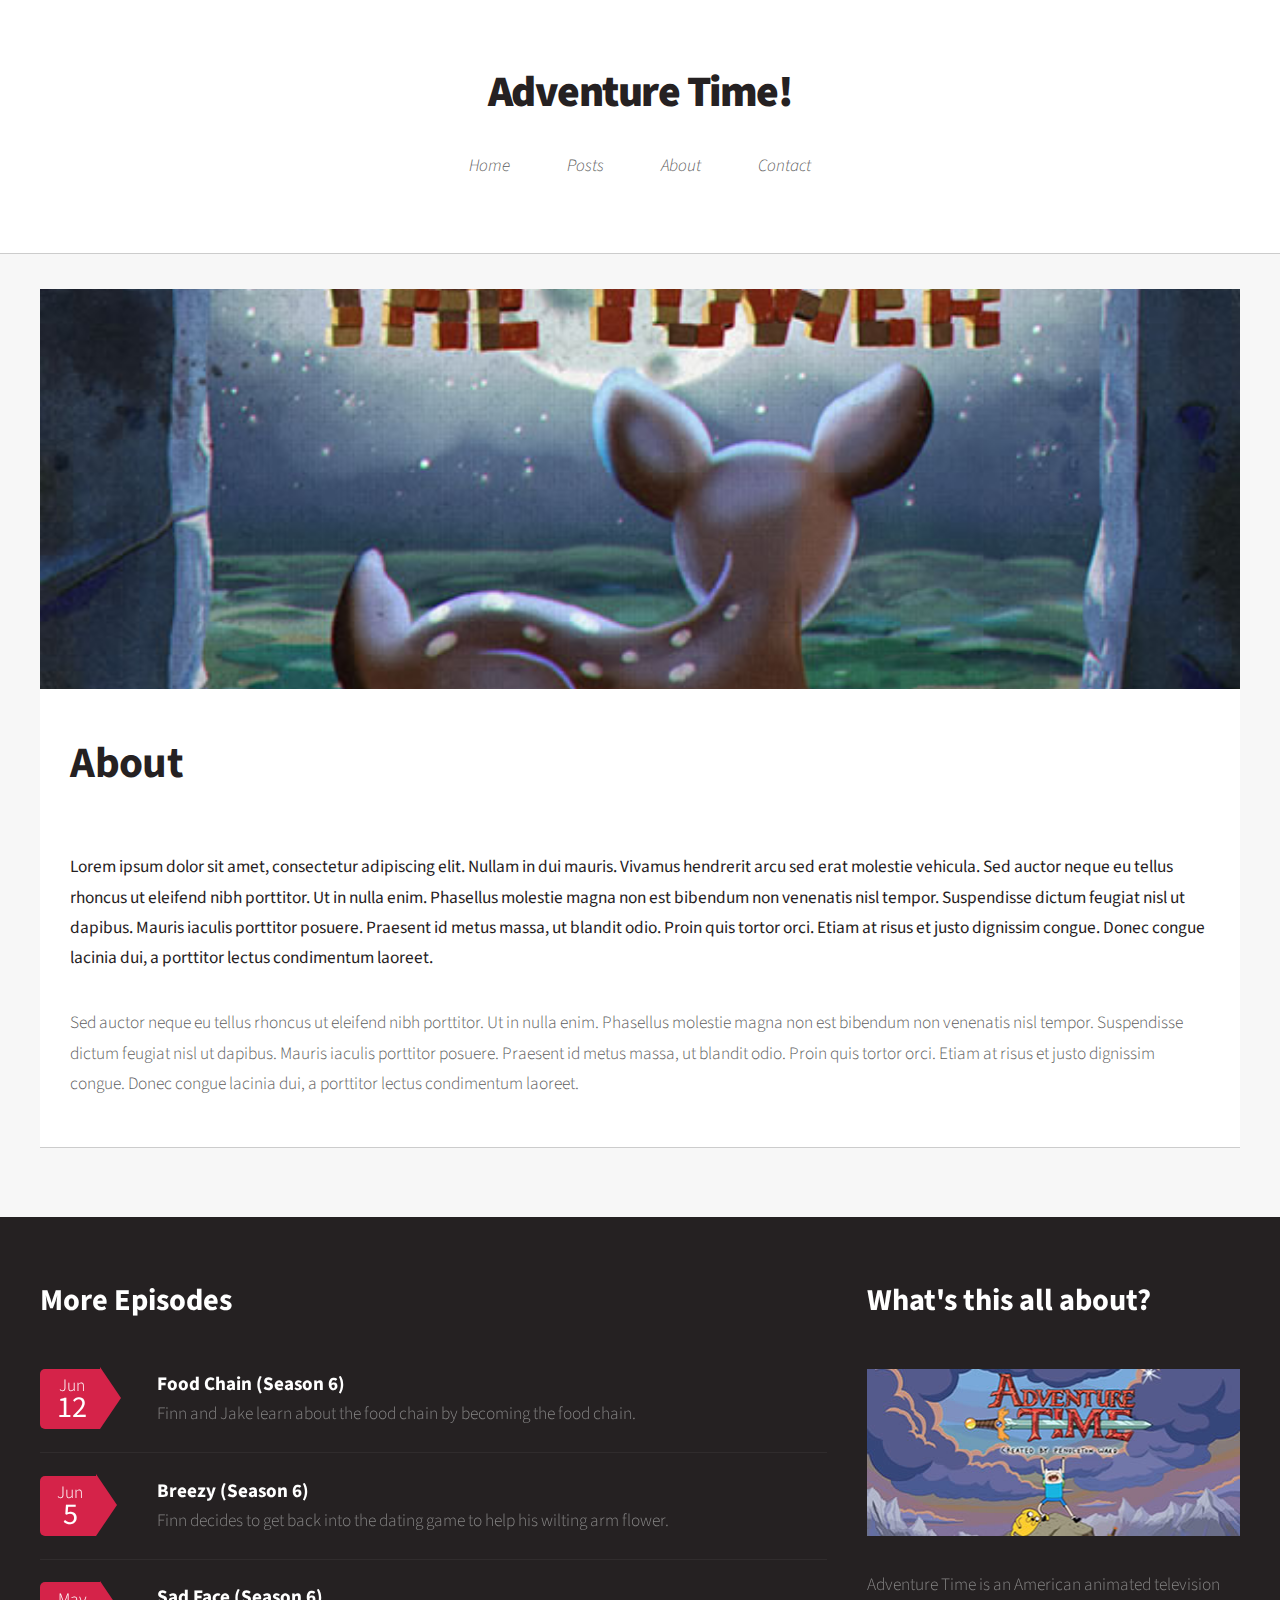
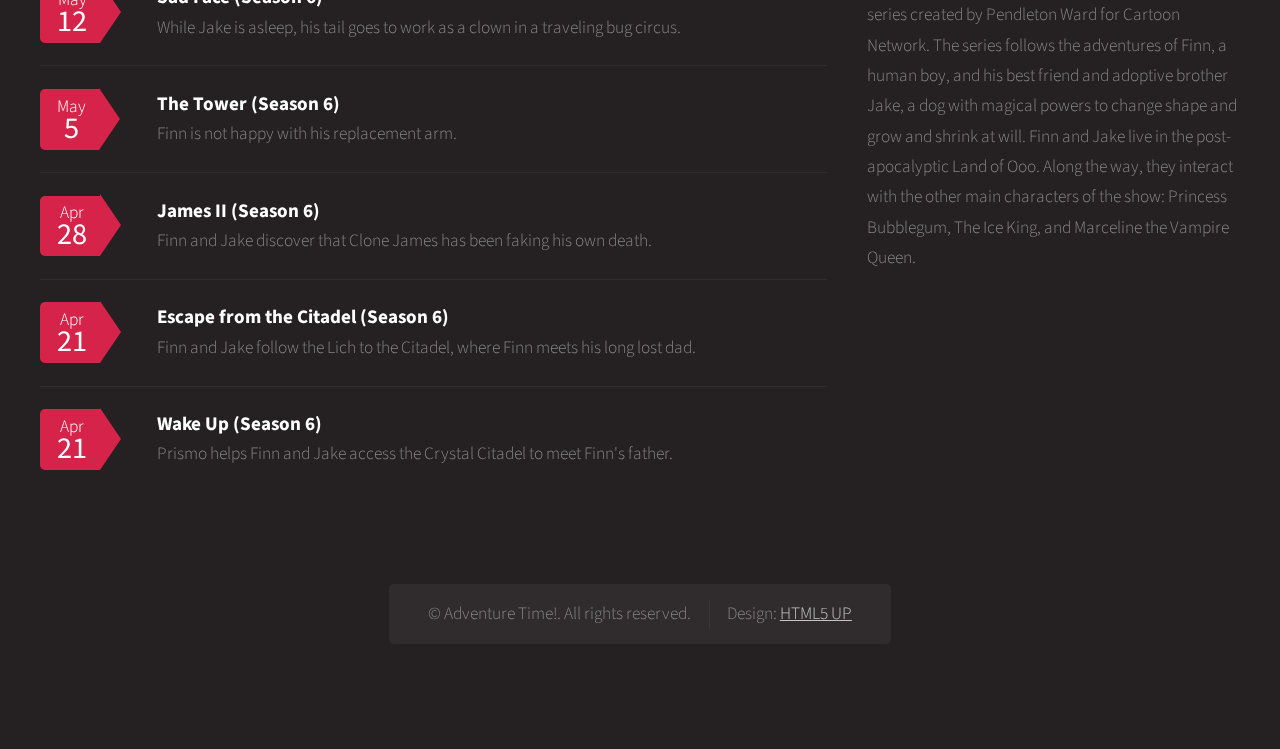
<file: about/index.html>
<!DOCTYPE html>
<html>

  <head>
    <title>Adventure Time!</title>
    <meta http-equiv="content-type" content="text/html; charset=utf-8" />
    <meta name="description" content="Sed auctor neque eu tellus rhoncus ut eleifend nibh porttitor." />

    <meta name="keywords" content="adventure time,cartoon network,cartoons,finn,jake,princess bubblegum" />
    
    <script src="/assets/js/jquery.min.js"></script>
    <script src="/assets/js/skel.min.js"></script>
    <script src="/assets/js/skel-layers.min.js"></script>
    <script src="/assets/js/init.js"></script>
    <link rel="stylesheet" href="/assets/css/skel.css" />
    <link rel="stylesheet" href="/assets/css/style.css" />
    <link rel="stylesheet" href="/assets/css/style-desktop.css" />
    
    <link rel="alternate" type="application/rss+xml" title="Adventure Time!" href="" />
</head>


  <body>

    
<div id="header-wrapper">
    <div id="header">

        
            <h1><a href="/">Adventure Time!</a></h1>
        
        <nav id="nav">
            <ul>
                
                
                    <li><a href="/">Home</a></li>
                
                    <li><a href="/posts">Posts</a></li>
                
                    <li><a href="/about/">About</a></li>
                
                    <li><a href="/contact/">Contact</a></li>
                
            </ul>
        </nav>

        

    </div>
</div>


    
    <div id="main-wrapper">
        <div class="container">
            
            <article class="box post">
                <div class="image featured" style="background-image: url('/forestryio/images/thetower.jpg');"></div>
                <header>
                    <h2>About</h2>
                    <p></p>
                </header>
                <p><strong>Lorem ipsum dolor sit amet, consectetur adipiscing elit. Nullam in dui mauris. Vivamus hendrerit arcu sed erat molestie vehicula. Sed auctor neque eu tellus rhoncus ut eleifend nibh porttitor. Ut in nulla enim. Phasellus molestie magna non est bibendum non venenatis nisl tempor. Suspendisse dictum feugiat nisl ut dapibus. Mauris iaculis porttitor posuere. Praesent id metus massa, ut blandit odio. Proin quis tortor orci. Etiam at risus et justo dignissim congue. Donec congue lacinia dui, a porttitor lectus condimentum laoreet.</strong></p>
<p>Sed auctor neque eu tellus rhoncus ut eleifend nibh porttitor. Ut in nulla enim. Phasellus molestie magna non est bibendum non venenatis nisl tempor. Suspendisse dictum feugiat nisl ut dapibus. Mauris iaculis porttitor posuere. Praesent id metus massa, ut blandit odio. Proin quis tortor orci. Etiam at risus et justo dignissim congue. Donec congue lacinia dui, a porttitor lectus condimentum laoreet.</p>
            </article>
        </div>
    </div>

    
<div id="footer-wrapper">
    <section id="footer" class="container">
        <div class="row">
            <div class="8u">
                <section>
                    <header>
                        <h2>More Episodes</h2>
                    </header>
                    <ul class="dates">
                        
                    
                        
                    
                        
                    
                        
                        <li>
                            <span class="date">Jun<strong>12</strong></span>
                            <h3><a href="http://example.com/posts/season-6-food-chain/">Food Chain (Season 6)</a></h3>
                            <p>Finn and Jake learn about the food chain by becoming the food chain.</p>
                        </li>
                        
                    
                        
                        <li>
                            <span class="date">Jun<strong>5</strong></span>
                            <h3><a href="http://example.com/posts/season-6-breezy/">Breezy (Season 6)</a></h3>
                            <p>Finn decides to get back into the dating game to help his wilting arm flower.</p>
                        </li>
                        
                    
                        
                        <li>
                            <span class="date">May<strong>12</strong></span>
                            <h3><a href="http://example.com/posts/season-6-sad-face/">Sad Face (Season 6)</a></h3>
                            <p>While Jake is asleep, his tail goes to work as a clown in a traveling bug circus.</p>
                        </li>
                        
                    
                        
                        <li>
                            <span class="date">May<strong>5</strong></span>
                            <h3><a href="http://example.com/posts/season-6-the-tower/">The Tower (Season 6)</a></h3>
                            <p>Finn is not happy with his replacement arm.</p>
                        </li>
                        
                    
                        
                        <li>
                            <span class="date">Apr<strong>28</strong></span>
                            <h3><a href="http://example.com/posts/season-6-james-ii/">James II (Season 6)</a></h3>
                            <p>Finn and Jake discover that Clone James has been faking his own death.</p>
                        </li>
                        
                    
                        
                        <li>
                            <span class="date">Apr<strong>21</strong></span>
                            <h3><a href="http://example.com/posts/season-6-escape-the-citadel/">Escape from the Citadel (Season 6)</a></h3>
                            <p>Finn and Jake follow the Lich to the Citadel, where Finn meets his long lost dad.</p>
                        </li>
                        
                    
                        
                        <li>
                            <span class="date">Apr<strong>21</strong></span>
                            <h3><a href="http://example.com/posts/season-6-wake-up/">Wake Up (Season 6)</a></h3>
                            <p>Prismo helps Finn and Jake access the Crystal Citadel to meet Finn&#39;s father.</p>
                        </li>
                        
                    
                    </ul>
                </section>
            </div>
            <div class="4u">
                <section>
                    <header>
                        <h2>What's this all about?</h2>
                    </header>
                    <a href="#" class="image featured"><img src="/forestryio/images/about.jpg" alt="" /></a>
                    <p>Adventure Time is an American animated television series created by Pendleton Ward for Cartoon Network. The series follows the adventures of Finn, a human boy, and his best friend and adoptive brother Jake, a dog with magical powers to change shape and grow and shrink at will. Finn and Jake live in the post-apocalyptic Land of Ooo. Along the way, they interact with the other main characters of the show: Princess Bubblegum, The Ice King, and Marceline the Vampire Queen.</p>
                </section>
            </div>
        </div>
        <div class="row">
            <div class="12u">

                
                    <div id="copyright">
                        <ul class="links">
                            <li>&copy; Adventure Time!. All rights reserved.</li><li>Design: <a href="http://html5up.net">HTML5 UP</a></li>
                        </ul>
                    </div>

            </div>
        </div>
    </section>
</div>


  </body>

</html>
</file>
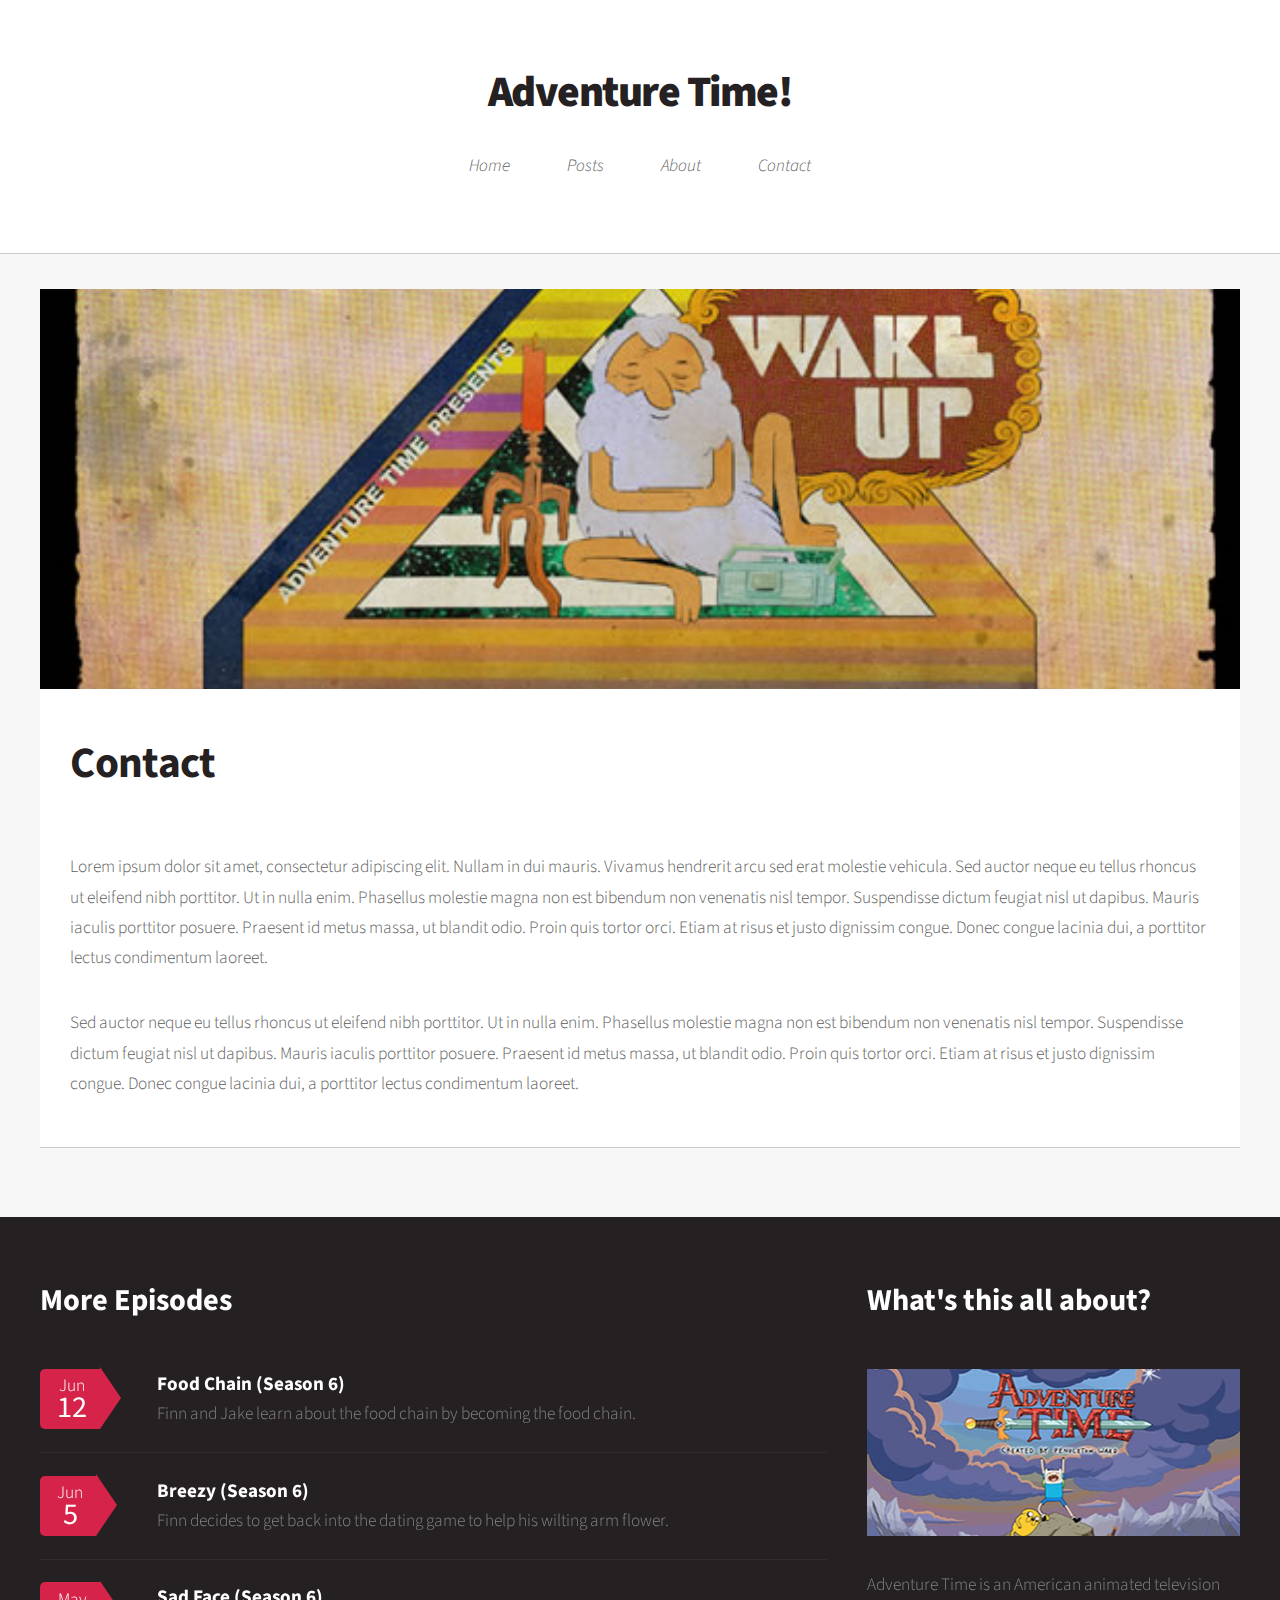
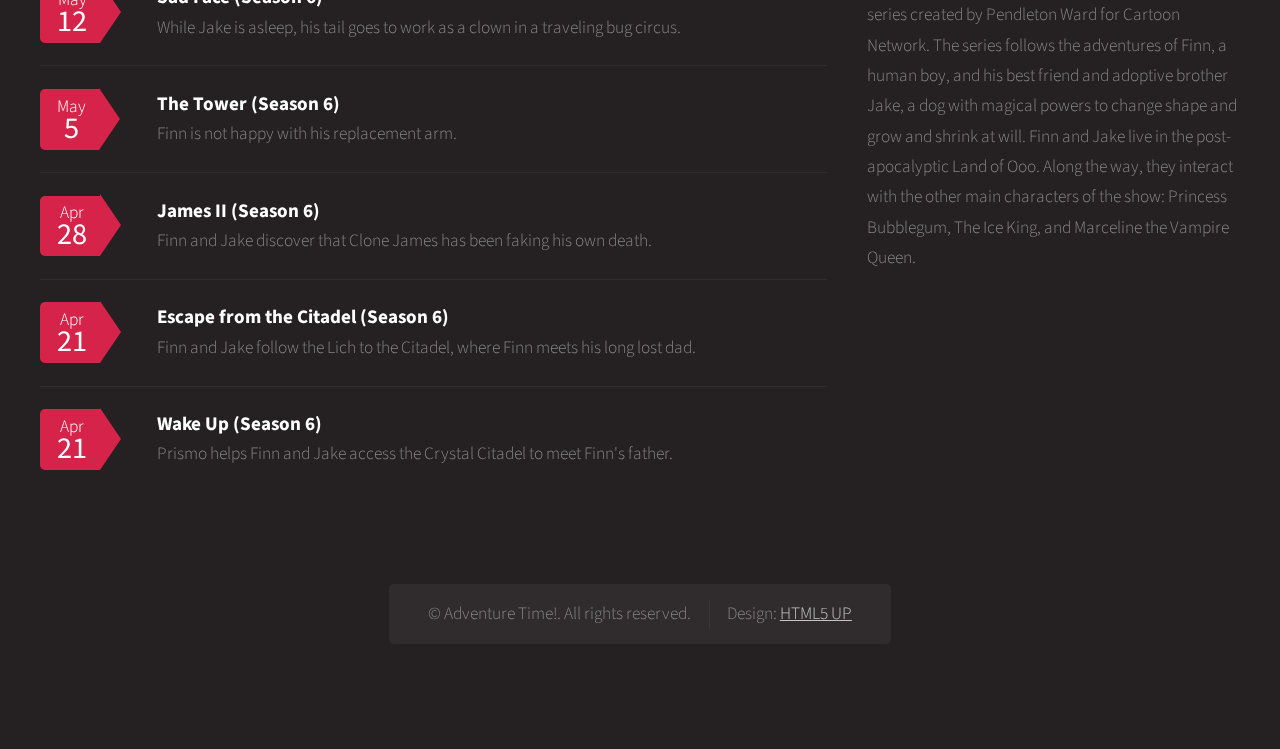
<file: contact/index.html>
<!DOCTYPE html>
<html>

  <head>
    <title>Adventure Time!</title>
    <meta http-equiv="content-type" content="text/html; charset=utf-8" />
    <meta name="description" content="Sed auctor neque eu tellus rhoncus ut eleifend nibh porttitor." />

    <meta name="keywords" content="adventure time,cartoon network,cartoons,finn,jake,princess bubblegum" />
    
    <script src="/assets/js/jquery.min.js"></script>
    <script src="/assets/js/skel.min.js"></script>
    <script src="/assets/js/skel-layers.min.js"></script>
    <script src="/assets/js/init.js"></script>
    <link rel="stylesheet" href="/assets/css/skel.css" />
    <link rel="stylesheet" href="/assets/css/style.css" />
    <link rel="stylesheet" href="/assets/css/style-desktop.css" />
    
    <link rel="alternate" type="application/rss+xml" title="Adventure Time!" href="" />
</head>


  <body>

    
<div id="header-wrapper">
    <div id="header">

        
            <h1><a href="/">Adventure Time!</a></h1>
        
        <nav id="nav">
            <ul>
                
                
                    <li><a href="/">Home</a></li>
                
                    <li><a href="/posts">Posts</a></li>
                
                    <li><a href="/about/">About</a></li>
                
                    <li><a href="/contact/">Contact</a></li>
                
            </ul>
        </nav>

        

    </div>
</div>


    
    <div id="main-wrapper">
        <div class="container">
            
            <article class="box post">
                <div class="image featured" style="background-image: url('/forestryio/images/wakeup.jpg');"></div>
                <header>
                    <h2>Contact</h2>
                    <p></p>
                </header>
                <p>Lorem ipsum dolor sit amet, consectetur adipiscing elit. Nullam in dui mauris. Vivamus hendrerit arcu sed erat molestie vehicula. Sed auctor neque eu tellus rhoncus ut eleifend nibh porttitor. Ut in nulla enim. Phasellus molestie magna non est bibendum non venenatis nisl tempor. Suspendisse dictum feugiat nisl ut dapibus. Mauris iaculis porttitor posuere. Praesent id metus massa, ut blandit odio. Proin quis tortor orci. Etiam at risus et justo dignissim congue. Donec congue lacinia dui, a porttitor lectus condimentum laoreet.</p>
<p>Sed auctor neque eu tellus rhoncus ut eleifend nibh porttitor. Ut in nulla enim. Phasellus molestie magna non est bibendum non venenatis nisl tempor. Suspendisse dictum feugiat nisl ut dapibus. Mauris iaculis porttitor posuere. Praesent id metus massa, ut blandit odio. Proin quis tortor orci. Etiam at risus et justo dignissim congue. Donec congue lacinia dui, a porttitor lectus condimentum laoreet.</p>
            </article>
        </div>
    </div>

    
<div id="footer-wrapper">
    <section id="footer" class="container">
        <div class="row">
            <div class="8u">
                <section>
                    <header>
                        <h2>More Episodes</h2>
                    </header>
                    <ul class="dates">
                        
                    
                        
                    
                        
                    
                        
                        <li>
                            <span class="date">Jun<strong>12</strong></span>
                            <h3><a href="http://example.com/posts/season-6-food-chain/">Food Chain (Season 6)</a></h3>
                            <p>Finn and Jake learn about the food chain by becoming the food chain.</p>
                        </li>
                        
                    
                        
                        <li>
                            <span class="date">Jun<strong>5</strong></span>
                            <h3><a href="http://example.com/posts/season-6-breezy/">Breezy (Season 6)</a></h3>
                            <p>Finn decides to get back into the dating game to help his wilting arm flower.</p>
                        </li>
                        
                    
                        
                        <li>
                            <span class="date">May<strong>12</strong></span>
                            <h3><a href="http://example.com/posts/season-6-sad-face/">Sad Face (Season 6)</a></h3>
                            <p>While Jake is asleep, his tail goes to work as a clown in a traveling bug circus.</p>
                        </li>
                        
                    
                        
                        <li>
                            <span class="date">May<strong>5</strong></span>
                            <h3><a href="http://example.com/posts/season-6-the-tower/">The Tower (Season 6)</a></h3>
                            <p>Finn is not happy with his replacement arm.</p>
                        </li>
                        
                    
                        
                        <li>
                            <span class="date">Apr<strong>28</strong></span>
                            <h3><a href="http://example.com/posts/season-6-james-ii/">James II (Season 6)</a></h3>
                            <p>Finn and Jake discover that Clone James has been faking his own death.</p>
                        </li>
                        
                    
                        
                        <li>
                            <span class="date">Apr<strong>21</strong></span>
                            <h3><a href="http://example.com/posts/season-6-escape-the-citadel/">Escape from the Citadel (Season 6)</a></h3>
                            <p>Finn and Jake follow the Lich to the Citadel, where Finn meets his long lost dad.</p>
                        </li>
                        
                    
                        
                        <li>
                            <span class="date">Apr<strong>21</strong></span>
                            <h3><a href="http://example.com/posts/season-6-wake-up/">Wake Up (Season 6)</a></h3>
                            <p>Prismo helps Finn and Jake access the Crystal Citadel to meet Finn&#39;s father.</p>
                        </li>
                        
                    
                    </ul>
                </section>
            </div>
            <div class="4u">
                <section>
                    <header>
                        <h2>What's this all about?</h2>
                    </header>
                    <a href="#" class="image featured"><img src="/forestryio/images/about.jpg" alt="" /></a>
                    <p>Adventure Time is an American animated television series created by Pendleton Ward for Cartoon Network. The series follows the adventures of Finn, a human boy, and his best friend and adoptive brother Jake, a dog with magical powers to change shape and grow and shrink at will. Finn and Jake live in the post-apocalyptic Land of Ooo. Along the way, they interact with the other main characters of the show: Princess Bubblegum, The Ice King, and Marceline the Vampire Queen.</p>
                </section>
            </div>
        </div>
        <div class="row">
            <div class="12u">

                
                    <div id="copyright">
                        <ul class="links">
                            <li>&copy; Adventure Time!. All rights reserved.</li><li>Design: <a href="http://html5up.net">HTML5 UP</a></li>
                        </ul>
                    </div>

            </div>
        </div>
    </section>
</div>


  </body>

</html>
</file>
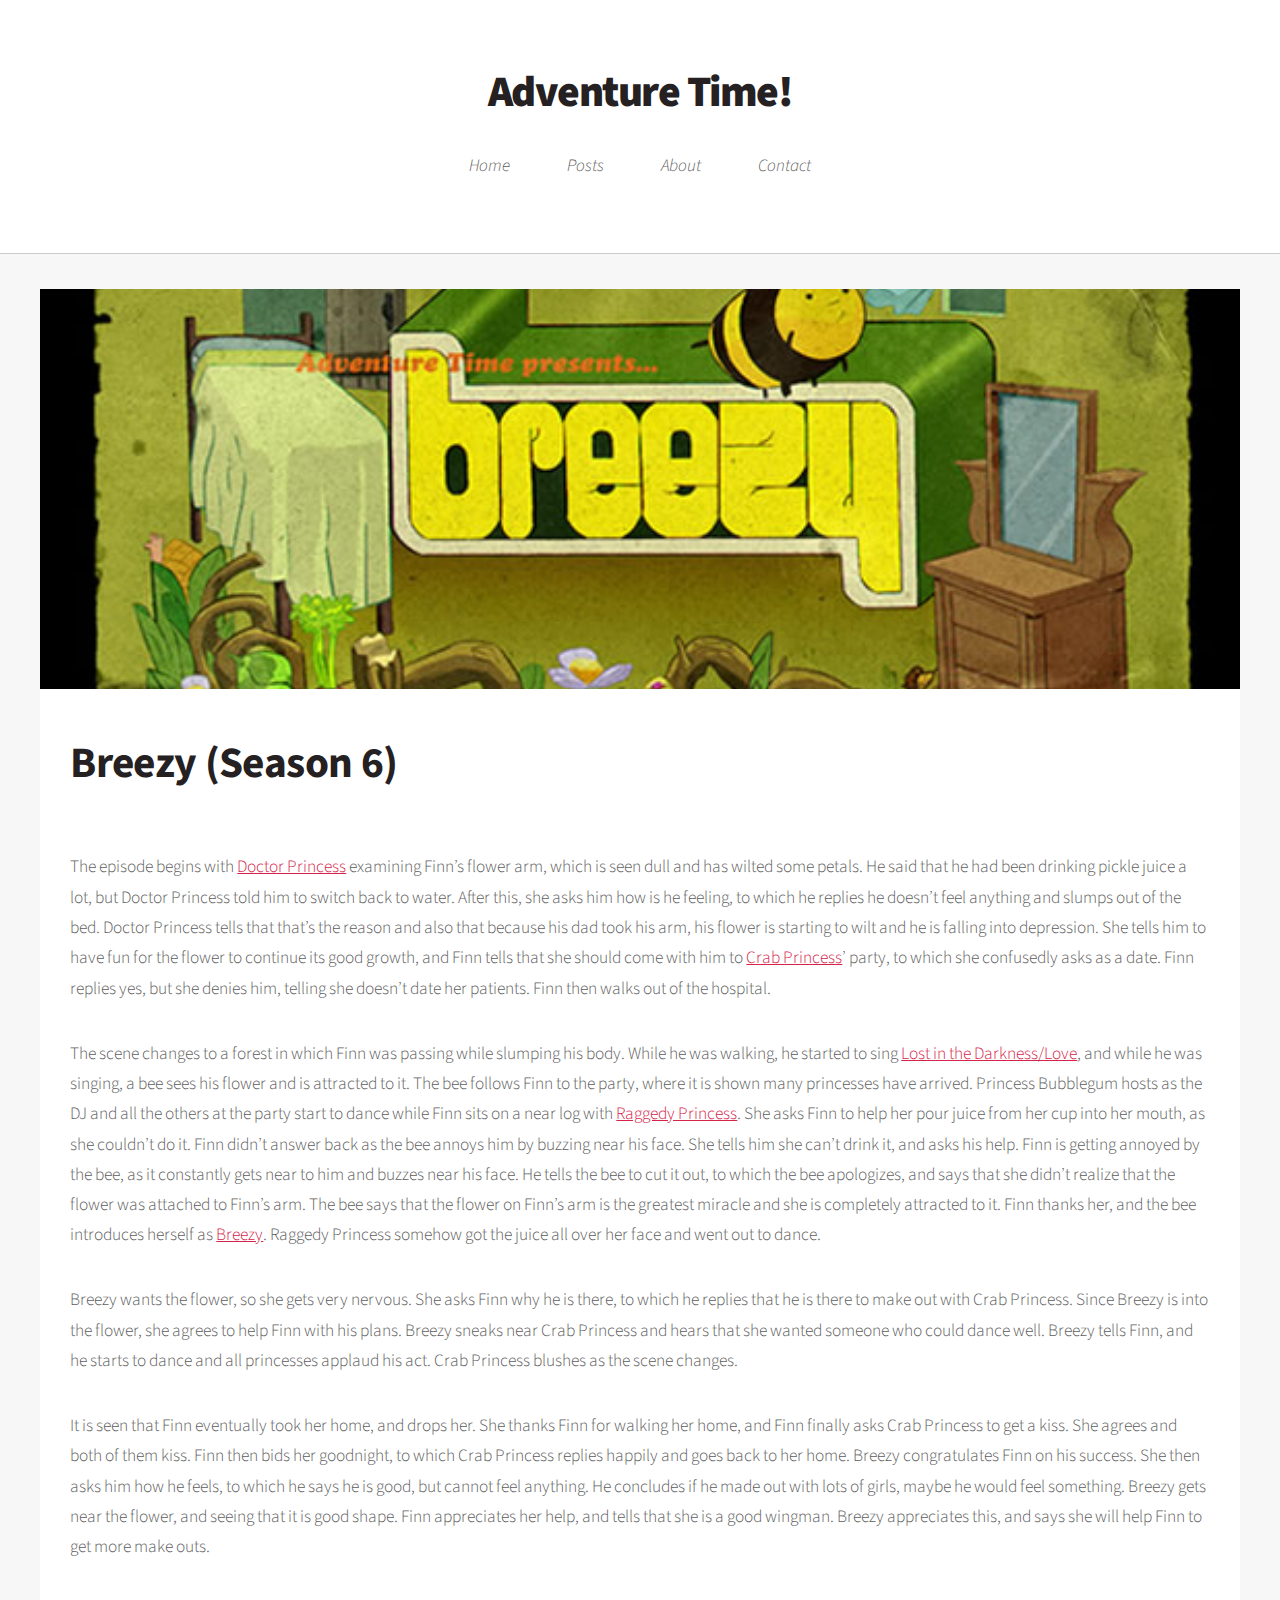
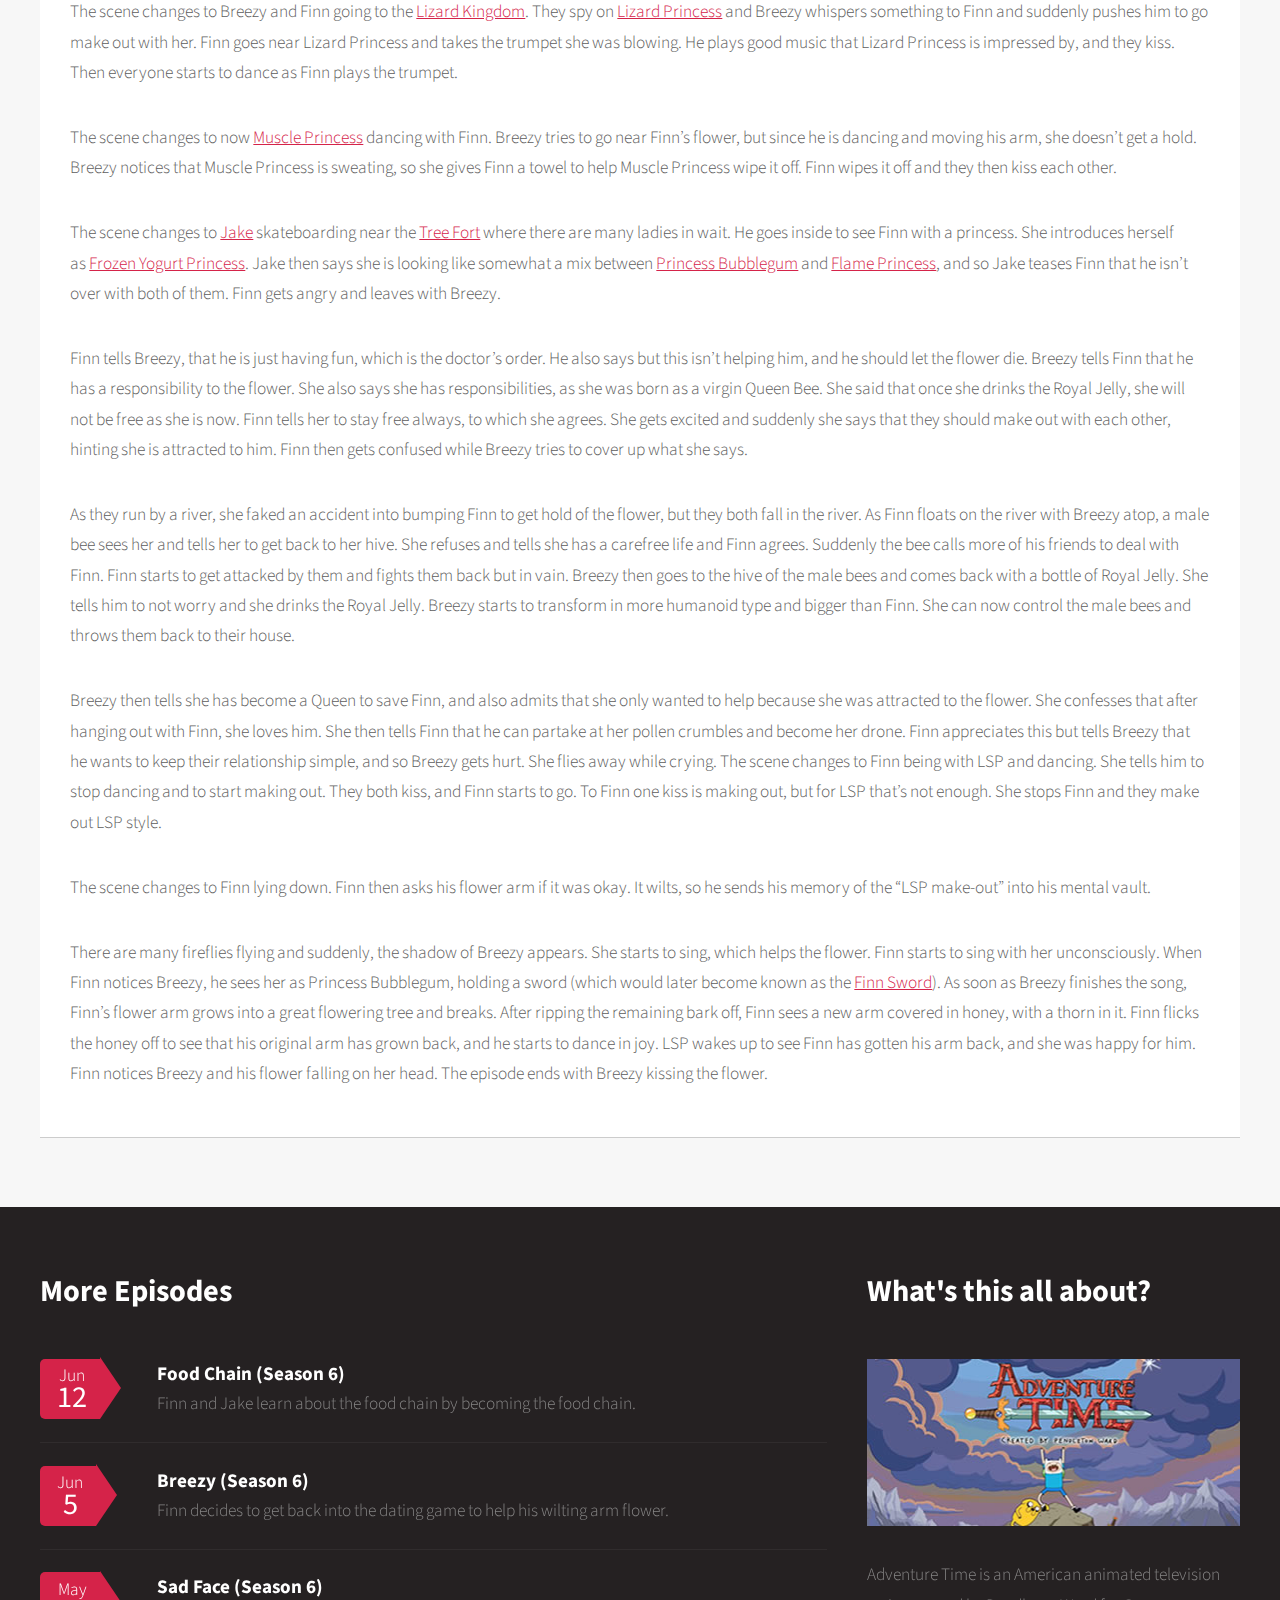
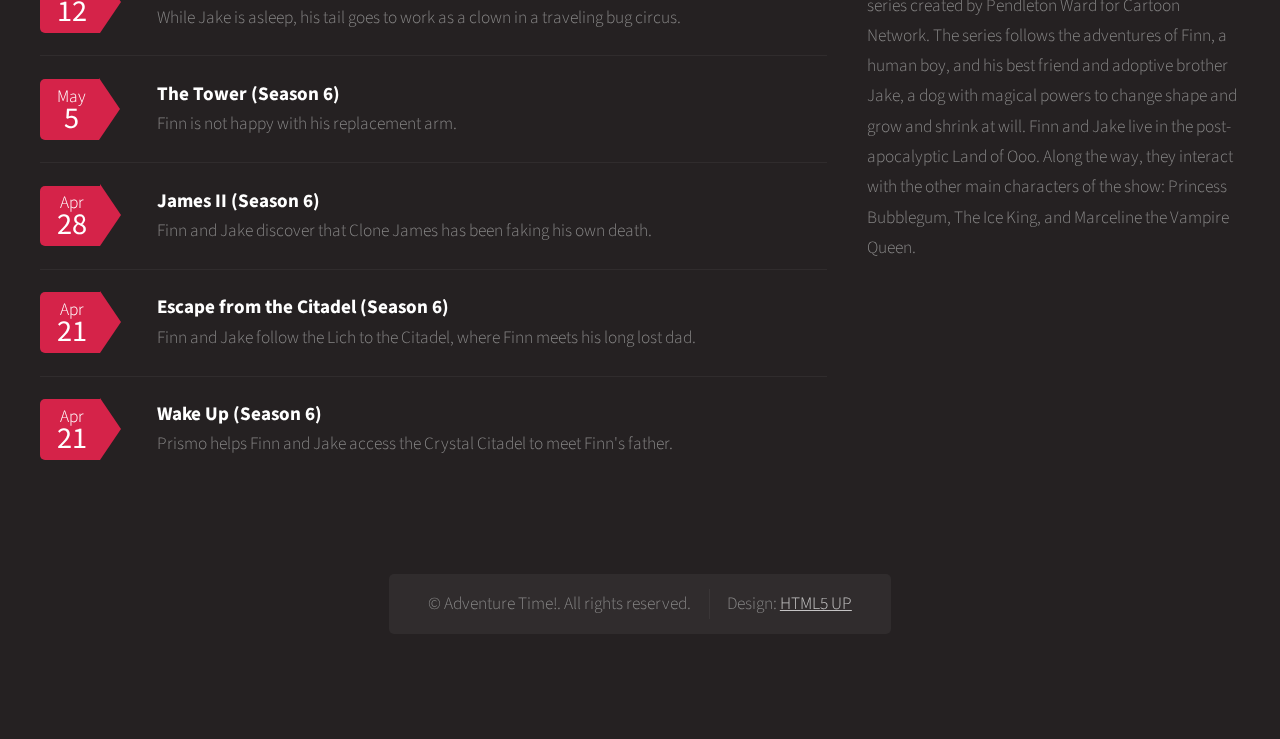
<file: posts/season-6-breezy/index.html>
<!DOCTYPE html>
<html>

  <head>
    <title>Adventure Time!</title>
    <meta http-equiv="content-type" content="text/html; charset=utf-8" />
    <meta name="description" content="Finn decides to get back into the dating game to help his wilting arm flower." />

    <meta name="keywords" content="adventure time,cartoon network,cartoons,finn,jake,princess bubblegum" />
    
    <script src="/assets/js/jquery.min.js"></script>
    <script src="/assets/js/skel.min.js"></script>
    <script src="/assets/js/skel-layers.min.js"></script>
    <script src="/assets/js/init.js"></script>
    <link rel="stylesheet" href="/assets/css/skel.css" />
    <link rel="stylesheet" href="/assets/css/style.css" />
    <link rel="stylesheet" href="/assets/css/style-desktop.css" />
    
    <link rel="alternate" type="application/rss+xml" title="Adventure Time!" href="" />
</head>


  <body>

    
<div id="header-wrapper">
    <div id="header">

        
            <h1><a href="/">Adventure Time!</a></h1>
        
        <nav id="nav">
            <ul>
                
                
                    <li><a href="/">Home</a></li>
                
                    <li><a href="/posts">Posts</a></li>
                
                    <li><a href="/about/">About</a></li>
                
                    <li><a href="/contact/">Contact</a></li>
                
            </ul>
        </nav>

        

    </div>
</div>


    
    <div id="main-wrapper">
        <div class="container">
            
            <article class="box post">
                <div class="image featured" style="background-image: url('/forestryio/images/breezy.jpg');"></div>
                <header>
                    <h2>Breezy (Season 6)</h2>
                    <p></p>
                </header>
                <p>The episode begins with <a href="http://adventuretime.wikia.com/wiki/Doctor_Princess">Doctor Princess</a> examining Finn&rsquo;s flower arm, which is seen dull and has wilted some petals. He said that he had been drinking pickle juice a lot, but Doctor Princess told him to switch back to water. After this, she asks him how is he feeling, to which he replies he doesn&rsquo;t feel anything and slumps out of the bed. Doctor Princess tells that that&rsquo;s the reason and also that because his dad took his arm, his flower is starting to wilt and he is falling into depression. She tells him to have fun for the flower to continue its good growth, and Finn tells that she should come with him to <a href="http://adventuretime.wikia.com/wiki/Crab_Princess">Crab Princess</a>&rsquo; party, to which she confusedly asks as a date. Finn replies yes, but she denies him, telling she doesn&rsquo;t date her patients. Finn then walks out of the hospital.</p>

<p>The scene changes to a forest in which Finn was passing while slumping his body. While he was walking, he started to sing <a href="http://adventuretime.wikia.com/wiki/Lost_in_the_Darkness/Love">Lost in the Darkness/Love</a>, and while he was singing, a bee sees his flower and is attracted to it. The bee follows Finn to the party, where it is shown many princesses have arrived. Princess Bubblegum hosts as the DJ and all the others at the party start to dance while Finn sits on a near log with <a href="http://adventuretime.wikia.com/wiki/Raggedy_Princess">Raggedy Princess</a>. She asks Finn to help her pour juice from her cup into her mouth, as she couldn&rsquo;t do it. Finn didn&rsquo;t answer back as the bee annoys him by buzzing near his face. She tells him she can&rsquo;t drink it, and asks his help. Finn is getting annoyed by the bee, as it constantly gets near to him and buzzes near his face. He tells the bee to cut it out, to which the bee apologizes, and says that she didn&rsquo;t realize that the flower was attached to Finn&rsquo;s arm. The bee says that the flower on Finn&rsquo;s arm is the greatest miracle and she is completely attracted to it. Finn thanks her, and the bee introduces herself as <a href="http://adventuretime.wikia.com/wiki/Breezy_(character)">Breezy</a>. Raggedy Princess somehow got the juice all over her face and went out to dance.</p>

<p>Breezy wants the flower, so she gets very nervous. She asks Finn why he is there, to which he replies that he is there to make out with Crab Princess. Since Breezy is into the flower, she agrees to help Finn with his plans. Breezy sneaks near Crab Princess and hears that she wanted someone who could dance well. Breezy tells Finn, and he starts to dance and all princesses applaud his act. Crab Princess blushes as the scene changes.</p>

<p>It is seen that Finn eventually took her home, and drops her. She thanks Finn for walking her home, and Finn finally asks Crab Princess to get a kiss. She agrees and both of them kiss. Finn then bids her goodnight, to which Crab Princess replies happily and goes back to her home. Breezy congratulates Finn on his success. She then asks him how he feels, to which he says he is good, but cannot feel anything. He concludes if he made out with lots of girls, maybe he would feel something. Breezy gets near the flower, and seeing that it is good shape. Finn appreciates her help, and tells that she is a good wingman. Breezy appreciates this, and says she will help Finn to get more make outs.</p>

<p>The scene changes to Breezy and Finn going to the <a href="http://adventuretime.wikia.com/wiki/Lizard_Kingdom">Lizard Kingdom</a>. They spy on <a href="http://adventuretime.wikia.com/wiki/Lizard_Princess">Lizard Princess</a> and Breezy whispers something to Finn and suddenly pushes him to go make out with her. Finn goes near Lizard Princess and takes the trumpet she was blowing. He plays good music that Lizard Princess is impressed by, and they kiss. Then everyone starts to dance as Finn plays the trumpet.</p>

<p>The scene changes to now <a href="http://adventuretime.wikia.com/wiki/Muscle_Princess">Muscle Princess</a> dancing with Finn. Breezy tries to go near Finn&rsquo;s flower, but since he is dancing and moving his arm, she doesn&rsquo;t get a hold. Breezy notices that Muscle Princess is sweating, so she gives Finn a towel to help Muscle Princess wipe it off. Finn wipes it off and they then kiss each other.</p>

<p>The scene changes to <a href="http://adventuretime.wikia.com/wiki/Jake">Jake</a> skateboarding near the <a href="http://adventuretime.wikia.com/wiki/Tree_Fort">Tree Fort</a> where there are many ladies in wait. He goes inside to see Finn with a princess. She introduces herself as <a href="http://adventuretime.wikia.com/wiki/Frozen_Yogurt_Princess">Frozen Yogurt Princess</a>. Jake then says she is looking like somewhat a mix between <a href="http://adventuretime.wikia.com/wiki/Princess_Bubblegum">Princess Bubblegum</a> and <a href="http://adventuretime.wikia.com/wiki/Flame_Princess">Flame Princess</a>, and so Jake teases Finn that he isn&rsquo;t over with both of them. Finn gets angry and leaves with Breezy.</p>

<p>Finn tells Breezy, that he is just having fun, which is the doctor&rsquo;s order. He also says but this isn&rsquo;t helping him, and he should let the flower die. Breezy tells Finn that he has a responsibility to the flower. She also says she has responsibilities, as she was born as a virgin Queen Bee. She said that once she drinks the Royal Jelly, she will not be free as she is now. Finn tells her to stay free always, to which she agrees. She gets excited and suddenly she says that they should make out with each other, hinting she is attracted to him. Finn then gets confused while Breezy tries to cover up what she says.</p>

<p>As they run by a river, she faked an accident into bumping Finn to get hold of the flower, but they both fall in the river. As Finn floats on the river with Breezy atop, a male bee sees her and tells her to get back to her hive. She refuses and tells she has a carefree life and Finn agrees. Suddenly the bee calls more of his friends to deal with Finn. Finn starts to get attacked by them and fights them back but in vain. Breezy then goes to the hive of the male bees and comes back with a bottle of Royal Jelly. She tells him to not worry and she drinks the Royal Jelly. Breezy starts to transform in more humanoid type and bigger than Finn. She can now control the male bees and throws them back to their house.</p>

<p>Breezy then tells she has become a Queen to save Finn, and also admits that she only wanted to help because she was attracted to the flower. She confesses that after hanging out with Finn, she loves him. She then tells Finn that he can partake at her pollen crumbles and become her drone. Finn appreciates this but tells Breezy that he wants to keep their relationship simple, and so Breezy gets hurt. She flies away while crying. The scene changes to Finn being with LSP and dancing. She tells him to stop dancing and to start making out. They both kiss, and Finn starts to go. To Finn one kiss is making out, but for LSP that&rsquo;s not enough. She stops Finn and they make out LSP style.</p>

<p>The scene changes to Finn lying down. Finn then asks his flower arm if it was okay. It wilts, so he sends his memory of the &ldquo;LSP make-out&rdquo; into his mental vault.</p>

<p>There are many fireflies flying and suddenly, the shadow of Breezy appears. She starts to sing, which helps the flower. Finn starts to sing with her unconsciously. When Finn notices Breezy, he sees her as Princess Bubblegum, holding a sword (which would later become known as the <a href="http://adventuretime.wikia.com/wiki/Finn_Sword">Finn Sword</a>). As soon as Breezy finishes the song, Finn&rsquo;s flower arm grows into a great flowering tree and breaks. After ripping the remaining bark off, Finn sees a new arm covered in honey, with a thorn in it. Finn flicks the honey off to see that his original arm has grown back, and he starts to dance in joy. LSP wakes up to see Finn has gotten his arm back, and she was happy for him. Finn notices Breezy and his flower falling on her head. The episode ends with Breezy kissing the flower.</p>
            </article>
        </div>
    </div>

    
<div id="footer-wrapper">
    <section id="footer" class="container">
        <div class="row">
            <div class="8u">
                <section>
                    <header>
                        <h2>More Episodes</h2>
                    </header>
                    <ul class="dates">
                        
                    
                        
                    
                        
                    
                        
                        <li>
                            <span class="date">Jun<strong>12</strong></span>
                            <h3><a href="http://example.com/posts/season-6-food-chain/">Food Chain (Season 6)</a></h3>
                            <p>Finn and Jake learn about the food chain by becoming the food chain.</p>
                        </li>
                        
                    
                        
                        <li>
                            <span class="date">Jun<strong>5</strong></span>
                            <h3><a href="http://example.com/posts/season-6-breezy/">Breezy (Season 6)</a></h3>
                            <p>Finn decides to get back into the dating game to help his wilting arm flower.</p>
                        </li>
                        
                    
                        
                        <li>
                            <span class="date">May<strong>12</strong></span>
                            <h3><a href="http://example.com/posts/season-6-sad-face/">Sad Face (Season 6)</a></h3>
                            <p>While Jake is asleep, his tail goes to work as a clown in a traveling bug circus.</p>
                        </li>
                        
                    
                        
                        <li>
                            <span class="date">May<strong>5</strong></span>
                            <h3><a href="http://example.com/posts/season-6-the-tower/">The Tower (Season 6)</a></h3>
                            <p>Finn is not happy with his replacement arm.</p>
                        </li>
                        
                    
                        
                        <li>
                            <span class="date">Apr<strong>28</strong></span>
                            <h3><a href="http://example.com/posts/season-6-james-ii/">James II (Season 6)</a></h3>
                            <p>Finn and Jake discover that Clone James has been faking his own death.</p>
                        </li>
                        
                    
                        
                        <li>
                            <span class="date">Apr<strong>21</strong></span>
                            <h3><a href="http://example.com/posts/season-6-escape-the-citadel/">Escape from the Citadel (Season 6)</a></h3>
                            <p>Finn and Jake follow the Lich to the Citadel, where Finn meets his long lost dad.</p>
                        </li>
                        
                    
                        
                        <li>
                            <span class="date">Apr<strong>21</strong></span>
                            <h3><a href="http://example.com/posts/season-6-wake-up/">Wake Up (Season 6)</a></h3>
                            <p>Prismo helps Finn and Jake access the Crystal Citadel to meet Finn&#39;s father.</p>
                        </li>
                        
                    
                    </ul>
                </section>
            </div>
            <div class="4u">
                <section>
                    <header>
                        <h2>What's this all about?</h2>
                    </header>
                    <a href="#" class="image featured"><img src="/forestryio/images/about.jpg" alt="" /></a>
                    <p>Adventure Time is an American animated television series created by Pendleton Ward for Cartoon Network. The series follows the adventures of Finn, a human boy, and his best friend and adoptive brother Jake, a dog with magical powers to change shape and grow and shrink at will. Finn and Jake live in the post-apocalyptic Land of Ooo. Along the way, they interact with the other main characters of the show: Princess Bubblegum, The Ice King, and Marceline the Vampire Queen.</p>
                </section>
            </div>
        </div>
        <div class="row">
            <div class="12u">

                
                    <div id="copyright">
                        <ul class="links">
                            <li>&copy; Adventure Time!. All rights reserved.</li><li>Design: <a href="http://html5up.net">HTML5 UP</a></li>
                        </ul>
                    </div>

            </div>
        </div>
    </section>
</div>


  </body>

</html>
</file>
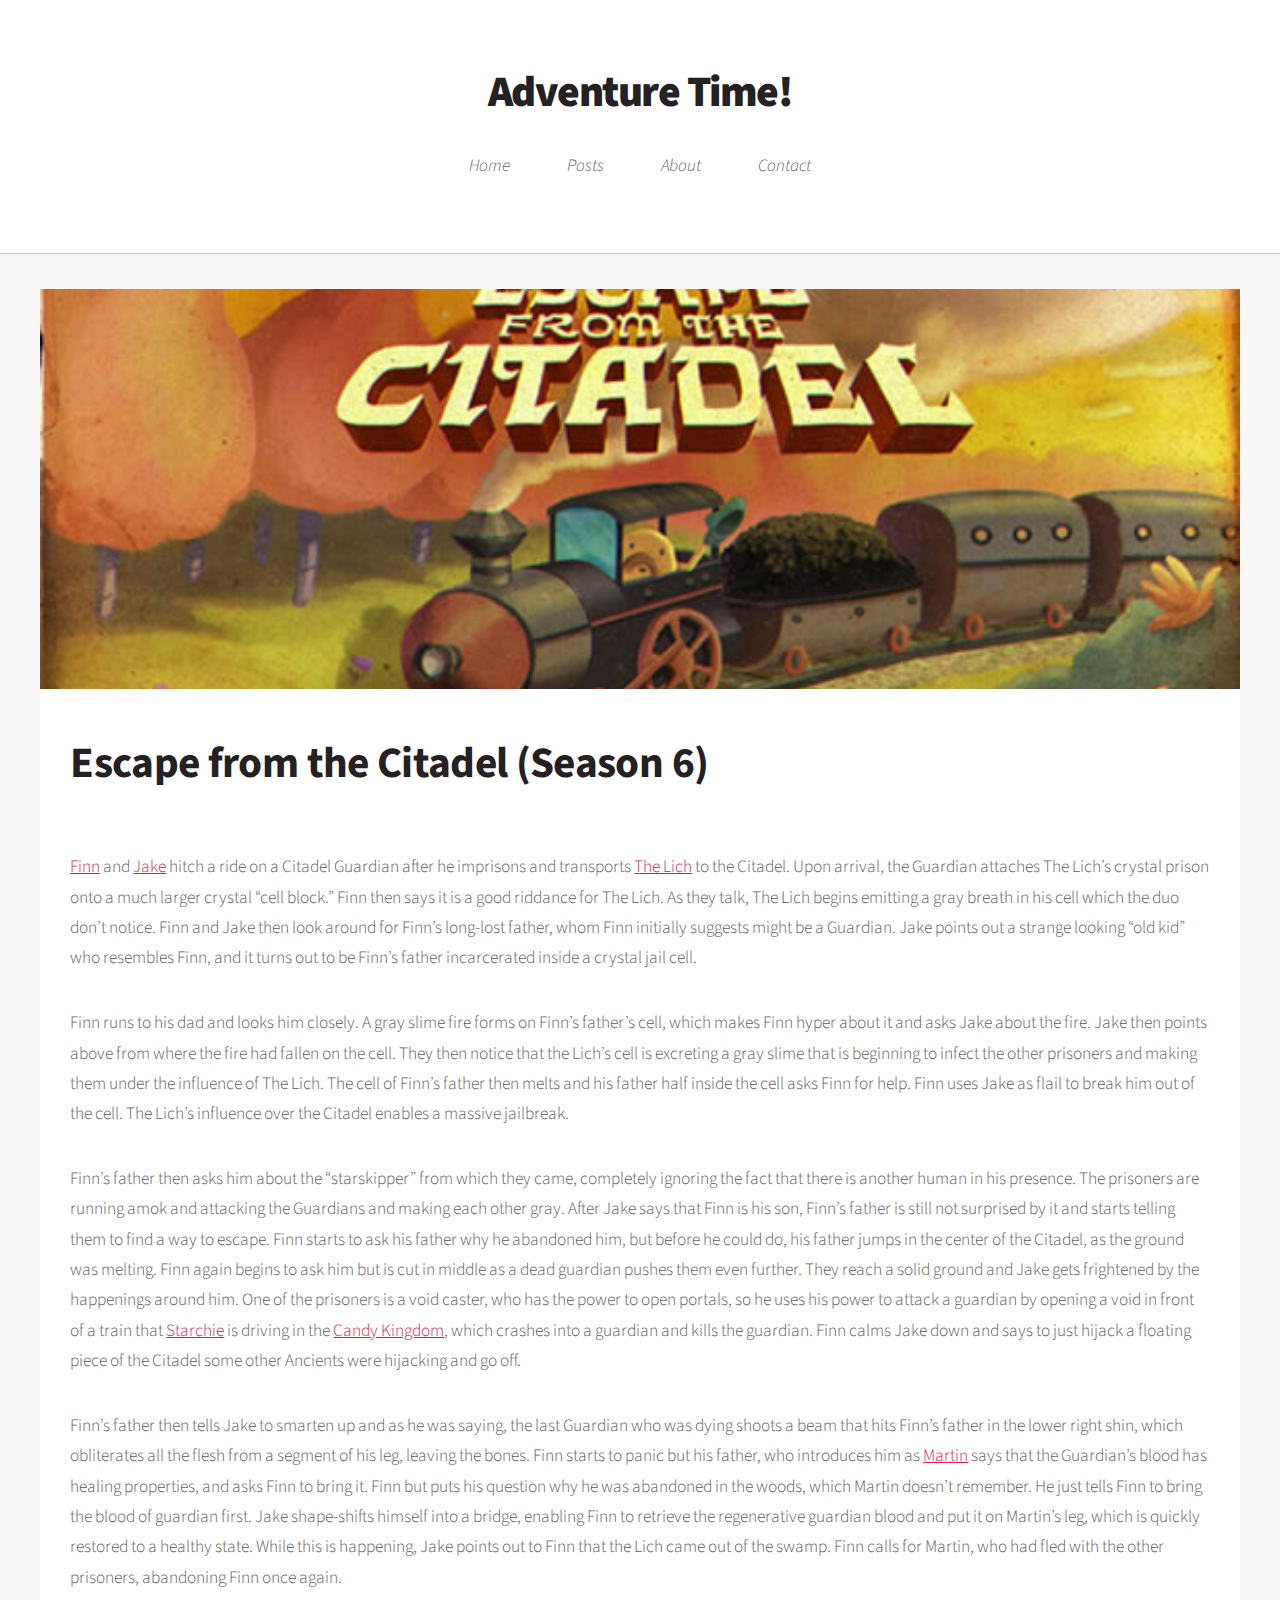
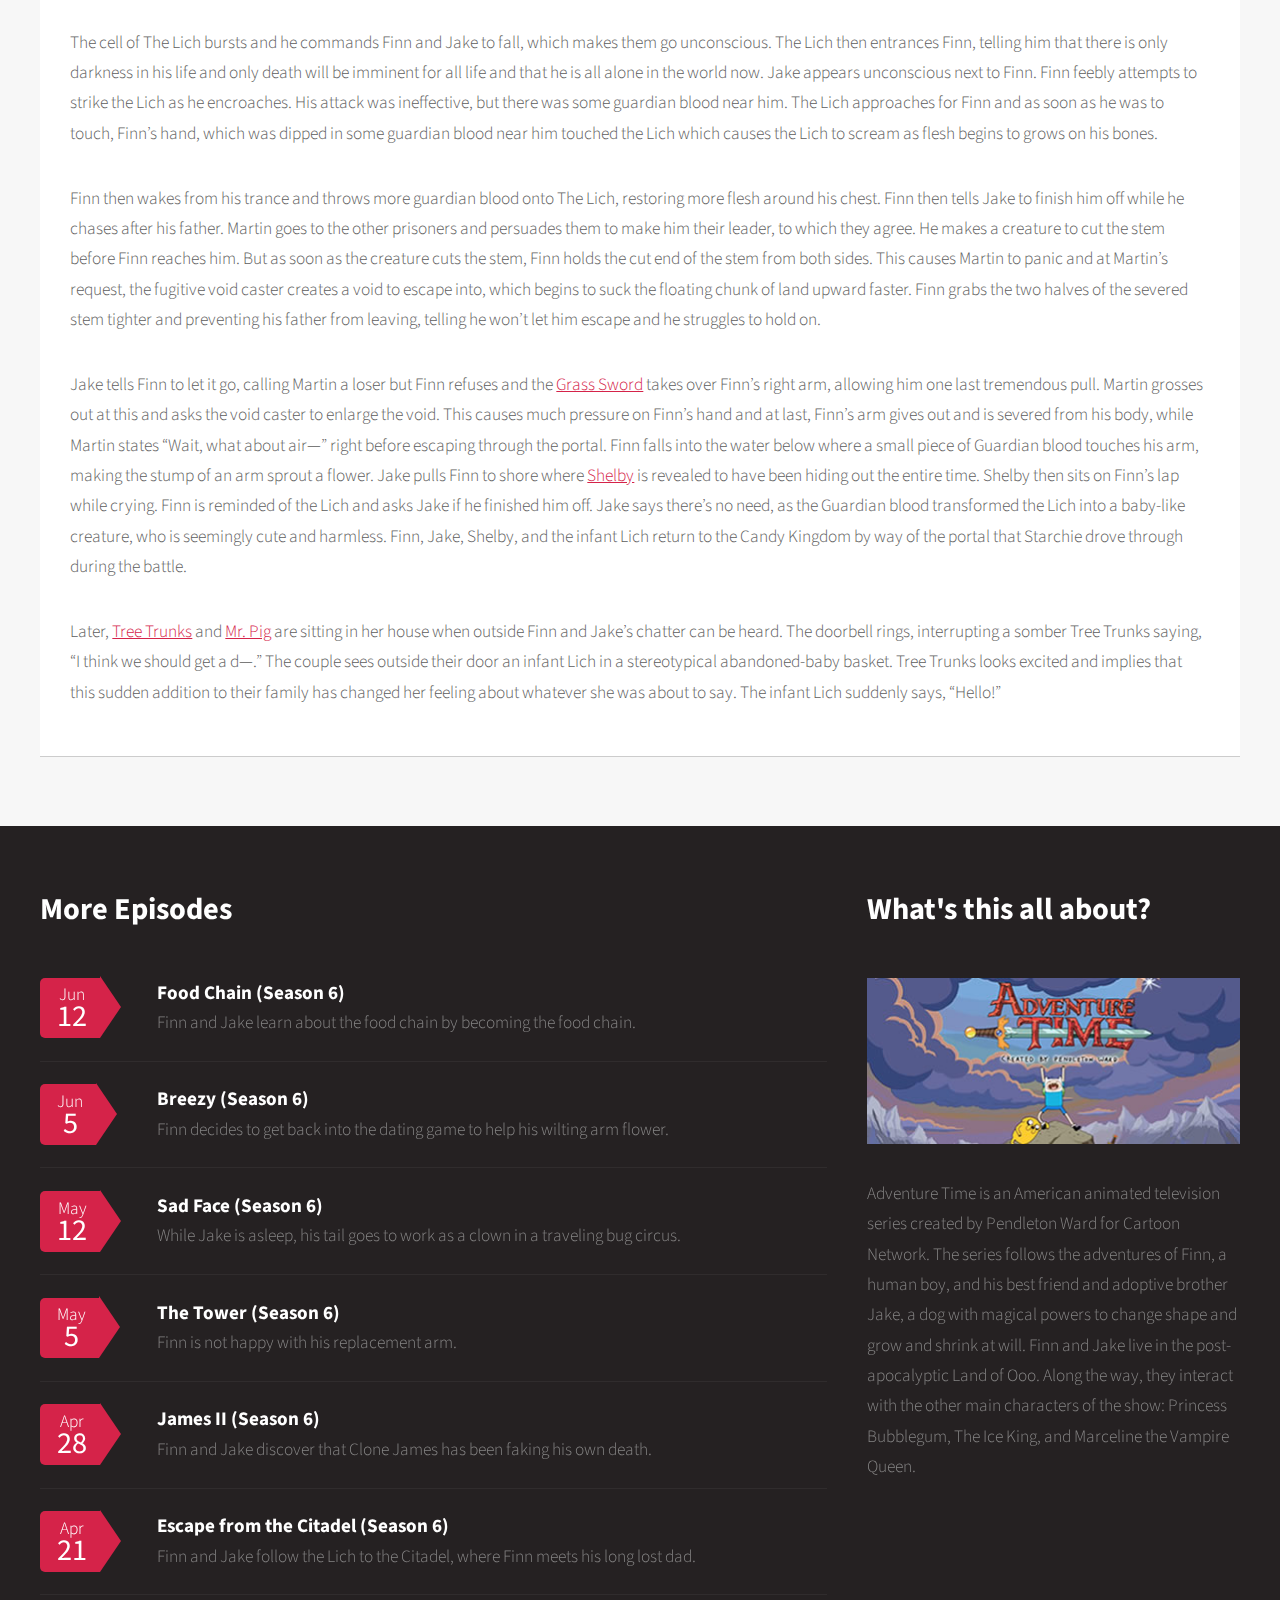
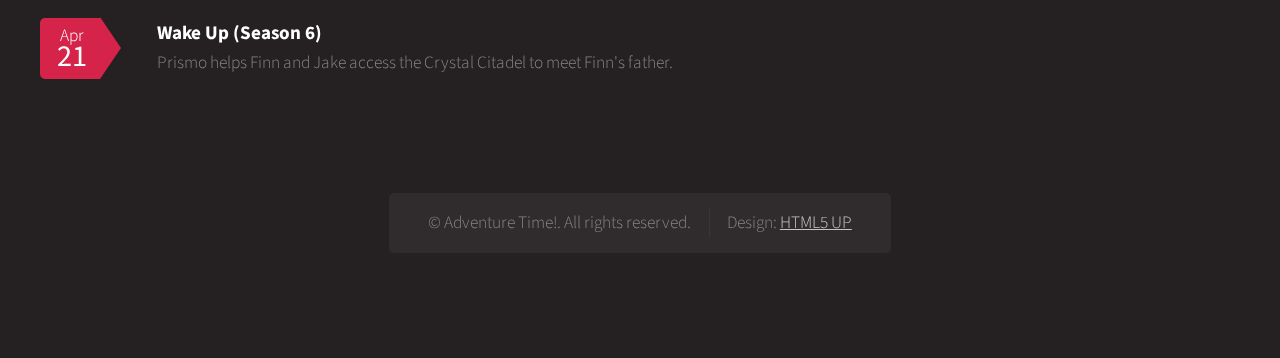
<file: posts/season-6-escape-the-citadel/index.html>
<!DOCTYPE html>
<html>

  <head>
    <title>Adventure Time!</title>
    <meta http-equiv="content-type" content="text/html; charset=utf-8" />
    <meta name="description" content="Finn and Jake follow the Lich to the Citadel, where Finn meets his long lost dad." />

    <meta name="keywords" content="adventure time,cartoon network,cartoons,finn,jake,princess bubblegum" />
    
    <script src="/assets/js/jquery.min.js"></script>
    <script src="/assets/js/skel.min.js"></script>
    <script src="/assets/js/skel-layers.min.js"></script>
    <script src="/assets/js/init.js"></script>
    <link rel="stylesheet" href="/assets/css/skel.css" />
    <link rel="stylesheet" href="/assets/css/style.css" />
    <link rel="stylesheet" href="/assets/css/style-desktop.css" />
    
    <link rel="alternate" type="application/rss+xml" title="Adventure Time!" href="" />
</head>


  <body>

    
<div id="header-wrapper">
    <div id="header">

        
            <h1><a href="/">Adventure Time!</a></h1>
        
        <nav id="nav">
            <ul>
                
                
                    <li><a href="/">Home</a></li>
                
                    <li><a href="/posts">Posts</a></li>
                
                    <li><a href="/about/">About</a></li>
                
                    <li><a href="/contact/">Contact</a></li>
                
            </ul>
        </nav>

        

    </div>
</div>


    
    <div id="main-wrapper">
        <div class="container">
            
            <article class="box post">
                <div class="image featured" style="background-image: url('/forestryio/images/citadel.jpg');"></div>
                <header>
                    <h2>Escape from the Citadel (Season 6)</h2>
                    <p></p>
                </header>
                <p><a href="http://adventuretime.wikia.com/wiki/Finn">Finn</a> and <a href="http://adventuretime.wikia.com/wiki/Jake">Jake</a> hitch a ride on a Citadel Guardian after he imprisons and transports <a href="http://adventuretime.wikia.com/wiki/The_Lich_(character)">The Lich</a> to the Citadel. Upon arrival, the Guardian attaches The Lich&rsquo;s crystal prison onto a much larger crystal &ldquo;cell block.&rdquo; Finn then says it is a good riddance for The Lich. As they talk, The Lich begins emitting a gray breath in his cell which the duo don&rsquo;t notice. Finn and Jake then look around for Finn&rsquo;s long-lost father, whom Finn initially suggests might be a Guardian. Jake points out a strange looking &ldquo;old kid&rdquo; who resembles Finn, and it turns out to be Finn&rsquo;s father incarcerated inside a crystal jail cell.</p>

<p>Finn runs to his dad and looks him closely. A gray slime fire forms on Finn&rsquo;s father&rsquo;s cell, which makes Finn hyper about it and asks Jake about the fire. Jake then points above from where the fire had fallen on the cell. They then notice that the Lich&rsquo;s cell is excreting a gray slime that is beginning to infect the other prisoners and making them under the influence of The Lich. The cell of Finn&rsquo;s father then melts and his father half inside the cell asks Finn for help. Finn uses Jake as flail to break him out of the cell. The Lich&rsquo;s influence over the Citadel enables a massive jailbreak. </p>

<p>Finn&rsquo;s father then asks him about the &ldquo;starskipper&rdquo; from which they came, completely ignoring the fact that there is another human in his presence. The prisoners are running amok and attacking the Guardians and making each other gray. After Jake says that Finn is his son, Finn&rsquo;s father is still not surprised by it and starts telling them to find a way to escape. Finn starts to ask his father why he abandoned him, but before he could do, his father jumps in the center of the Citadel, as the ground was melting. Finn again begins to ask him but is cut in middle as a dead guardian pushes them even further. They reach a solid ground and Jake gets frightened by the happenings around him. One of the prisoners is a void caster, who has the power to open portals, so he uses his power to attack a guardian by opening a void in front of a train that <a href="http://adventuretime.wikia.com/wiki/Starchie">Starchie</a> is driving in the <a href="http://adventuretime.wikia.com/wiki/Candy_Kingdom">Candy Kingdom</a>, which crashes into a guardian and kills the guardian. Finn calms Jake down and says to just hijack a floating piece of the Citadel some other Ancients were hijacking and go off.</p>

<p>Finn&rsquo;s father then tells Jake to smarten up and as he was saying, the last Guardian who was dying shoots a beam that hits Finn&rsquo;s father in the lower right shin, which obliterates all the flesh from a segment of his leg, leaving the bones. Finn starts to panic but his father, who introduces him as <a href="http://adventuretime.wikia.com/wiki/Martin">Martin</a> says that the Guardian&rsquo;s blood has healing properties, and asks Finn to bring it. Finn but puts his question why he was abandoned in the woods, which Martin doesn&rsquo;t remember. He just tells Finn to bring the blood of guardian first. Jake shape-shifts himself into a bridge, enabling Finn to retrieve the regenerative guardian blood and put it on Martin&rsquo;s leg, which is quickly restored to a healthy state. While this is happening, Jake points out to Finn that the Lich came out of the swamp. Finn calls for Martin, who had fled with the other prisoners, abandoning Finn once again.</p>

<p>The cell of The Lich bursts and he commands Finn and Jake to fall, which makes them go unconscious. The Lich then entrances Finn, telling him that there is only darkness in his life and only death will be imminent for all life and that he is all alone in the world now. Jake appears unconscious next to Finn. Finn feebly attempts to strike the Lich as he encroaches. His attack was ineffective, but there was some guardian blood near him. The Lich approaches for Finn and as soon as he was to touch, Finn&rsquo;s hand, which was dipped in some guardian blood near him touched the Lich which causes the Lich to scream as flesh begins to grows on his bones.</p>

<p>Finn then wakes from his trance and throws more guardian blood onto The Lich, restoring more flesh around his chest. Finn then tells Jake to finish him off while he chases after his father. Martin goes to the other prisoners and persuades them to make him their leader, to which they agree. He makes a creature to cut the stem before Finn reaches him. But as soon as the creature cuts the stem, Finn holds the cut end of the stem from both sides. This causes Martin to panic and at Martin&rsquo;s request, the fugitive void caster creates a void to escape into, which begins to suck the floating chunk of land upward faster. Finn grabs the two halves of the severed stem tighter and preventing his father from leaving, telling he won&rsquo;t let him escape and he struggles to hold on.</p>

<p>Jake tells Finn to let it go, calling Martin a loser but Finn refuses and the <a href="http://adventuretime.wikia.com/wiki/Grass_Sword">Grass Sword</a> takes over Finn&rsquo;s right arm, allowing him one last tremendous pull. Martin grosses out at this and asks the void caster to enlarge the void. This causes much pressure on Finn&rsquo;s hand and at last, Finn&rsquo;s arm gives out and is severed from his body, while Martin states &ldquo;Wait, what about air—&rdquo; right before escaping through the portal. Finn falls into the water below where a small piece of Guardian blood touches his arm, making the stump of an arm sprout a flower. Jake pulls Finn to shore where <a href="http://adventuretime.wikia.com/wiki/Shelby">Shelby</a> is revealed to have been hiding out the entire time. Shelby then sits on Finn&rsquo;s lap while crying. Finn is reminded of the Lich and asks Jake if he finished him off. Jake says there&rsquo;s no need, as the Guardian blood transformed the Lich into a baby-like creature, who is seemingly cute and harmless. Finn, Jake, Shelby, and the infant Lich return to the Candy Kingdom by way of the portal that Starchie drove through during the battle.</p>

<p>Later, <a href="http://adventuretime.wikia.com/wiki/Tree_Trunks_(character)">Tree Trunks</a> and <a href="http://adventuretime.wikia.com/wiki/Mr._Pig">Mr. Pig</a> are sitting in her house when outside Finn and Jake&rsquo;s chatter can be heard. The doorbell rings, interrupting a somber Tree Trunks saying, &ldquo;I think we should get a d—.&rdquo; The couple sees outside their door an infant Lich in a stereotypical abandoned-baby basket. Tree Trunks looks excited and implies that this sudden addition to their family has changed her feeling about whatever she was about to say. The infant Lich suddenly says, &ldquo;Hello!&rdquo;</p>
            </article>
        </div>
    </div>

    
<div id="footer-wrapper">
    <section id="footer" class="container">
        <div class="row">
            <div class="8u">
                <section>
                    <header>
                        <h2>More Episodes</h2>
                    </header>
                    <ul class="dates">
                        
                    
                        
                    
                        
                    
                        
                        <li>
                            <span class="date">Jun<strong>12</strong></span>
                            <h3><a href="http://example.com/posts/season-6-food-chain/">Food Chain (Season 6)</a></h3>
                            <p>Finn and Jake learn about the food chain by becoming the food chain.</p>
                        </li>
                        
                    
                        
                        <li>
                            <span class="date">Jun<strong>5</strong></span>
                            <h3><a href="http://example.com/posts/season-6-breezy/">Breezy (Season 6)</a></h3>
                            <p>Finn decides to get back into the dating game to help his wilting arm flower.</p>
                        </li>
                        
                    
                        
                        <li>
                            <span class="date">May<strong>12</strong></span>
                            <h3><a href="http://example.com/posts/season-6-sad-face/">Sad Face (Season 6)</a></h3>
                            <p>While Jake is asleep, his tail goes to work as a clown in a traveling bug circus.</p>
                        </li>
                        
                    
                        
                        <li>
                            <span class="date">May<strong>5</strong></span>
                            <h3><a href="http://example.com/posts/season-6-the-tower/">The Tower (Season 6)</a></h3>
                            <p>Finn is not happy with his replacement arm.</p>
                        </li>
                        
                    
                        
                        <li>
                            <span class="date">Apr<strong>28</strong></span>
                            <h3><a href="http://example.com/posts/season-6-james-ii/">James II (Season 6)</a></h3>
                            <p>Finn and Jake discover that Clone James has been faking his own death.</p>
                        </li>
                        
                    
                        
                        <li>
                            <span class="date">Apr<strong>21</strong></span>
                            <h3><a href="http://example.com/posts/season-6-escape-the-citadel/">Escape from the Citadel (Season 6)</a></h3>
                            <p>Finn and Jake follow the Lich to the Citadel, where Finn meets his long lost dad.</p>
                        </li>
                        
                    
                        
                        <li>
                            <span class="date">Apr<strong>21</strong></span>
                            <h3><a href="http://example.com/posts/season-6-wake-up/">Wake Up (Season 6)</a></h3>
                            <p>Prismo helps Finn and Jake access the Crystal Citadel to meet Finn&#39;s father.</p>
                        </li>
                        
                    
                    </ul>
                </section>
            </div>
            <div class="4u">
                <section>
                    <header>
                        <h2>What's this all about?</h2>
                    </header>
                    <a href="#" class="image featured"><img src="/forestryio/images/about.jpg" alt="" /></a>
                    <p>Adventure Time is an American animated television series created by Pendleton Ward for Cartoon Network. The series follows the adventures of Finn, a human boy, and his best friend and adoptive brother Jake, a dog with magical powers to change shape and grow and shrink at will. Finn and Jake live in the post-apocalyptic Land of Ooo. Along the way, they interact with the other main characters of the show: Princess Bubblegum, The Ice King, and Marceline the Vampire Queen.</p>
                </section>
            </div>
        </div>
        <div class="row">
            <div class="12u">

                
                    <div id="copyright">
                        <ul class="links">
                            <li>&copy; Adventure Time!. All rights reserved.</li><li>Design: <a href="http://html5up.net">HTML5 UP</a></li>
                        </ul>
                    </div>

            </div>
        </div>
    </section>
</div>


  </body>

</html>
</file>
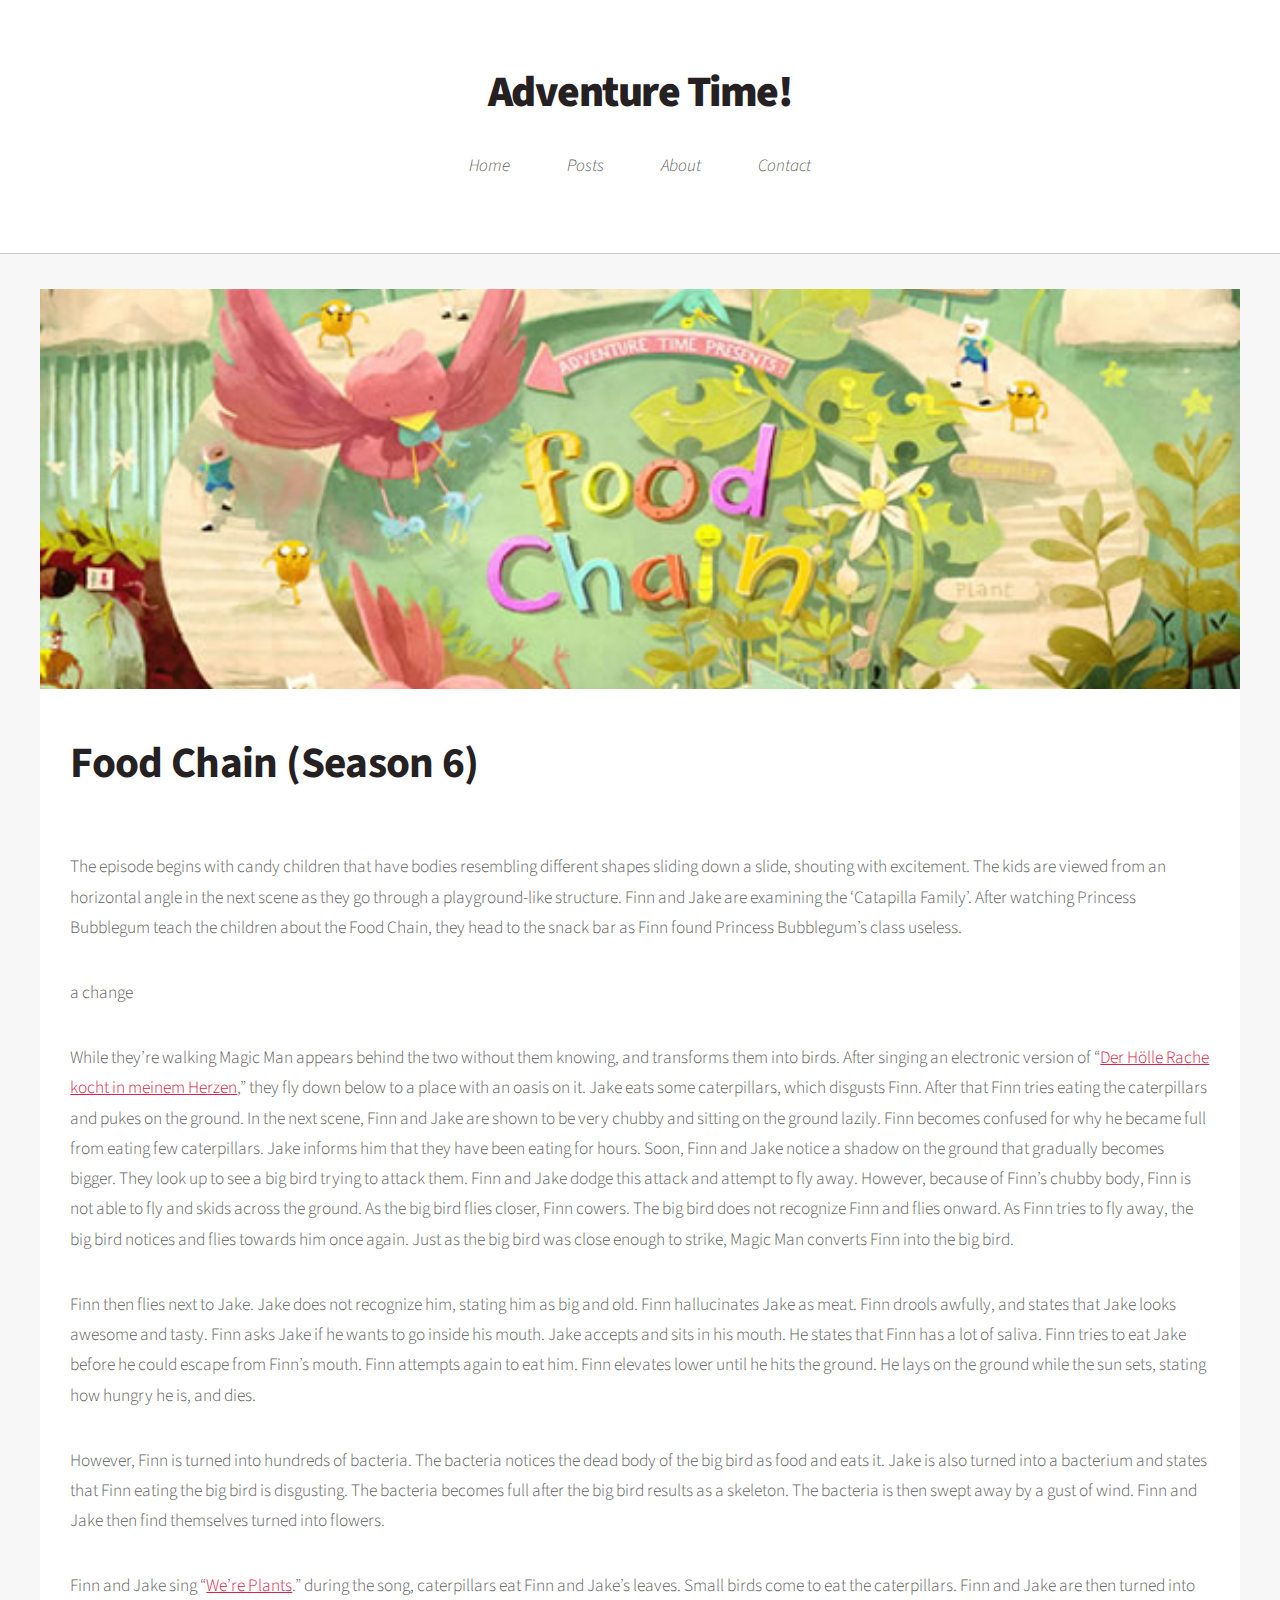
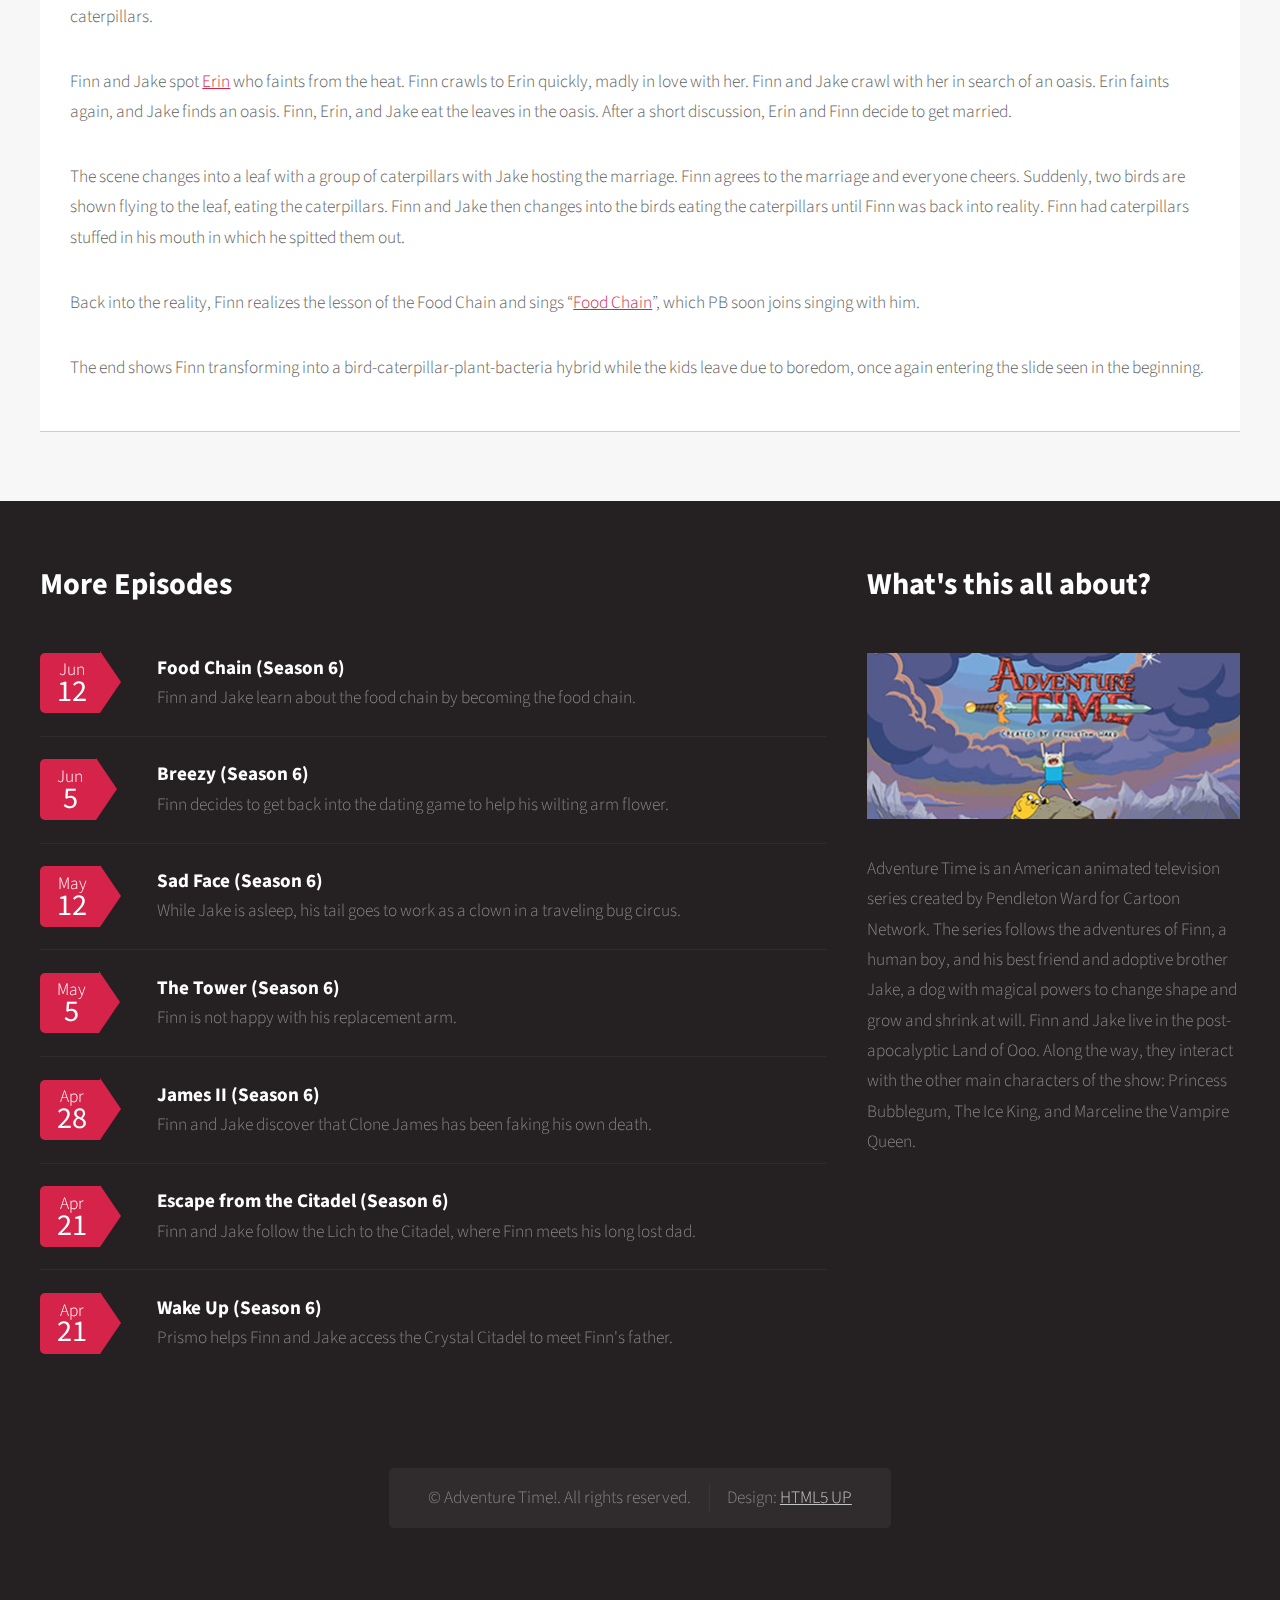
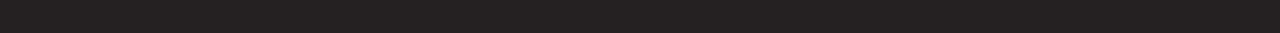
<file: posts/season-6-food-chain/index.html>
<!DOCTYPE html>
<html>

  <head>
    <title>Adventure Time!</title>
    <meta http-equiv="content-type" content="text/html; charset=utf-8" />
    <meta name="description" content="Finn and Jake learn about the food chain by becoming the food chain." />

    <meta name="keywords" content="adventure time,cartoon network,cartoons,finn,jake,princess bubblegum" />
    
    <script src="/assets/js/jquery.min.js"></script>
    <script src="/assets/js/skel.min.js"></script>
    <script src="/assets/js/skel-layers.min.js"></script>
    <script src="/assets/js/init.js"></script>
    <link rel="stylesheet" href="/assets/css/skel.css" />
    <link rel="stylesheet" href="/assets/css/style.css" />
    <link rel="stylesheet" href="/assets/css/style-desktop.css" />
    
    <link rel="alternate" type="application/rss+xml" title="Adventure Time!" href="" />
</head>


  <body>

    
<div id="header-wrapper">
    <div id="header">

        
            <h1><a href="/">Adventure Time!</a></h1>
        
        <nav id="nav">
            <ul>
                
                
                    <li><a href="/">Home</a></li>
                
                    <li><a href="/posts">Posts</a></li>
                
                    <li><a href="/about/">About</a></li>
                
                    <li><a href="/contact/">Contact</a></li>
                
            </ul>
        </nav>

        

    </div>
</div>


    
    <div id="main-wrapper">
        <div class="container">
            
            <article class="box post">
                <div class="image featured" style="background-image: url('/forestryio/images/foodchain.jpg');"></div>
                <header>
                    <h2>Food Chain (Season 6)</h2>
                    <p></p>
                </header>
                <p>The episode begins with candy children that have bodies resembling different shapes sliding down a slide, shouting with excitement. The kids are viewed from an horizontal angle in the next scene as they go through a playground-like structure. Finn and Jake are examining the &lsquo;Catapilla Family&rsquo;. After watching Princess Bubblegum teach the children about the Food Chain, they head to the snack bar as Finn found Princess Bubblegum&rsquo;s class useless.</p>

<p>a change</p>

<p>While they&rsquo;re walking Magic Man appears behind the two without them knowing, and transforms them into birds. After singing an electronic version of &ldquo;<a href="http://adventuretime.wikia.com/wiki/Der_H%C3%B6lle_Rache_kocht_in_meinem_Herzen">Der Hölle Rache kocht in meinem Herzen</a>,&rdquo; they fly down below to a place with an oasis on it. Jake eats some caterpillars, which disgusts Finn. After that Finn tries eating the caterpillars and pukes on the ground. In the next scene, Finn and Jake are shown to be very chubby and sitting on the ground lazily. Finn becomes confused for why he became full from eating few caterpillars. Jake informs him that they have been eating for hours. Soon, Finn and Jake notice a shadow on the ground that gradually becomes bigger. They look up to see a big bird trying to attack them. Finn and Jake dodge this attack and attempt to fly away. However, because of Finn&rsquo;s chubby body, Finn is not able to fly and skids across the ground. As the big bird flies closer, Finn cowers. The big bird does not recognize Finn and flies onward. As Finn tries to fly away, the big bird notices and flies towards him once again. Just as the big bird was close enough to strike, Magic Man converts Finn into the big bird.</p>

<p>Finn then flies next to Jake. Jake does not recognize him, stating him as big and old. Finn hallucinates Jake as meat. Finn drools awfully, and states that Jake looks awesome and tasty. Finn asks Jake if he wants to go inside his mouth. Jake accepts and sits in his mouth. He states that Finn has a lot of saliva. Finn tries to eat Jake before he could escape from Finn&rsquo;s mouth. Finn attempts again to eat him. Finn elevates lower until he hits the ground. He lays on the ground while the sun sets, stating how hungry he is, and dies.</p>

<p>However, Finn is turned into hundreds of bacteria. The bacteria notices the dead body of the big bird as food and eats it. Jake is also turned into a bacterium and states that Finn eating the big bird is disgusting. The bacteria becomes full after the big bird results as a skeleton. The bacteria is then swept away by a gust of wind. Finn and Jake then find themselves turned into flowers.</p>

<p>Finn and Jake sing &ldquo;<a href="http://adventuretime.wikia.com/wiki/We%27re_Plants">We&rsquo;re Plants</a>.&rdquo; during the song, caterpillars eat Finn and Jake&rsquo;s leaves. Small birds come to eat the caterpillars. Finn and Jake are then turned into caterpillars.</p>

<p>Finn and Jake spot <a href="http://adventuretime.wikia.com/wiki/Erin">Erin</a> who faints from the heat. Finn crawls to Erin quickly, madly in love with her. Finn and Jake crawl with her in search of an oasis. Erin faints again, and Jake finds an oasis. Finn, Erin, and Jake eat the leaves in the oasis. After a short discussion, Erin and Finn decide to get married.</p>

<p>The scene changes into a leaf with a group of caterpillars with Jake hosting the marriage. Finn agrees to the marriage and everyone cheers. Suddenly, two birds are shown flying to the leaf, eating the caterpillars. Finn and Jake then changes into the birds eating the caterpillars until Finn was back into reality. Finn had caterpillars stuffed in his mouth in which he spitted them out.</p>

<p>Back into the reality, Finn realizes the lesson of the Food Chain and sings &ldquo;<a href="http://adventuretime.wikia.com/wiki/Food_Chain_(song)">Food Chain</a>&rdquo;, which PB soon joins singing with him.</p>

<p>The end shows Finn transforming into a bird-caterpillar-plant-bacteria hybrid while the kids leave due to boredom, once again entering the slide seen in the beginning.</p>
            </article>
        </div>
    </div>

    
<div id="footer-wrapper">
    <section id="footer" class="container">
        <div class="row">
            <div class="8u">
                <section>
                    <header>
                        <h2>More Episodes</h2>
                    </header>
                    <ul class="dates">
                        
                    
                        
                    
                        
                    
                        
                        <li>
                            <span class="date">Jun<strong>12</strong></span>
                            <h3><a href="http://example.com/posts/season-6-food-chain/">Food Chain (Season 6)</a></h3>
                            <p>Finn and Jake learn about the food chain by becoming the food chain.</p>
                        </li>
                        
                    
                        
                        <li>
                            <span class="date">Jun<strong>5</strong></span>
                            <h3><a href="http://example.com/posts/season-6-breezy/">Breezy (Season 6)</a></h3>
                            <p>Finn decides to get back into the dating game to help his wilting arm flower.</p>
                        </li>
                        
                    
                        
                        <li>
                            <span class="date">May<strong>12</strong></span>
                            <h3><a href="http://example.com/posts/season-6-sad-face/">Sad Face (Season 6)</a></h3>
                            <p>While Jake is asleep, his tail goes to work as a clown in a traveling bug circus.</p>
                        </li>
                        
                    
                        
                        <li>
                            <span class="date">May<strong>5</strong></span>
                            <h3><a href="http://example.com/posts/season-6-the-tower/">The Tower (Season 6)</a></h3>
                            <p>Finn is not happy with his replacement arm.</p>
                        </li>
                        
                    
                        
                        <li>
                            <span class="date">Apr<strong>28</strong></span>
                            <h3><a href="http://example.com/posts/season-6-james-ii/">James II (Season 6)</a></h3>
                            <p>Finn and Jake discover that Clone James has been faking his own death.</p>
                        </li>
                        
                    
                        
                        <li>
                            <span class="date">Apr<strong>21</strong></span>
                            <h3><a href="http://example.com/posts/season-6-escape-the-citadel/">Escape from the Citadel (Season 6)</a></h3>
                            <p>Finn and Jake follow the Lich to the Citadel, where Finn meets his long lost dad.</p>
                        </li>
                        
                    
                        
                        <li>
                            <span class="date">Apr<strong>21</strong></span>
                            <h3><a href="http://example.com/posts/season-6-wake-up/">Wake Up (Season 6)</a></h3>
                            <p>Prismo helps Finn and Jake access the Crystal Citadel to meet Finn&#39;s father.</p>
                        </li>
                        
                    
                    </ul>
                </section>
            </div>
            <div class="4u">
                <section>
                    <header>
                        <h2>What's this all about?</h2>
                    </header>
                    <a href="#" class="image featured"><img src="/forestryio/images/about.jpg" alt="" /></a>
                    <p>Adventure Time is an American animated television series created by Pendleton Ward for Cartoon Network. The series follows the adventures of Finn, a human boy, and his best friend and adoptive brother Jake, a dog with magical powers to change shape and grow and shrink at will. Finn and Jake live in the post-apocalyptic Land of Ooo. Along the way, they interact with the other main characters of the show: Princess Bubblegum, The Ice King, and Marceline the Vampire Queen.</p>
                </section>
            </div>
        </div>
        <div class="row">
            <div class="12u">

                
                    <div id="copyright">
                        <ul class="links">
                            <li>&copy; Adventure Time!. All rights reserved.</li><li>Design: <a href="http://html5up.net">HTML5 UP</a></li>
                        </ul>
                    </div>

            </div>
        </div>
    </section>
</div>


  </body>

</html>
</file>
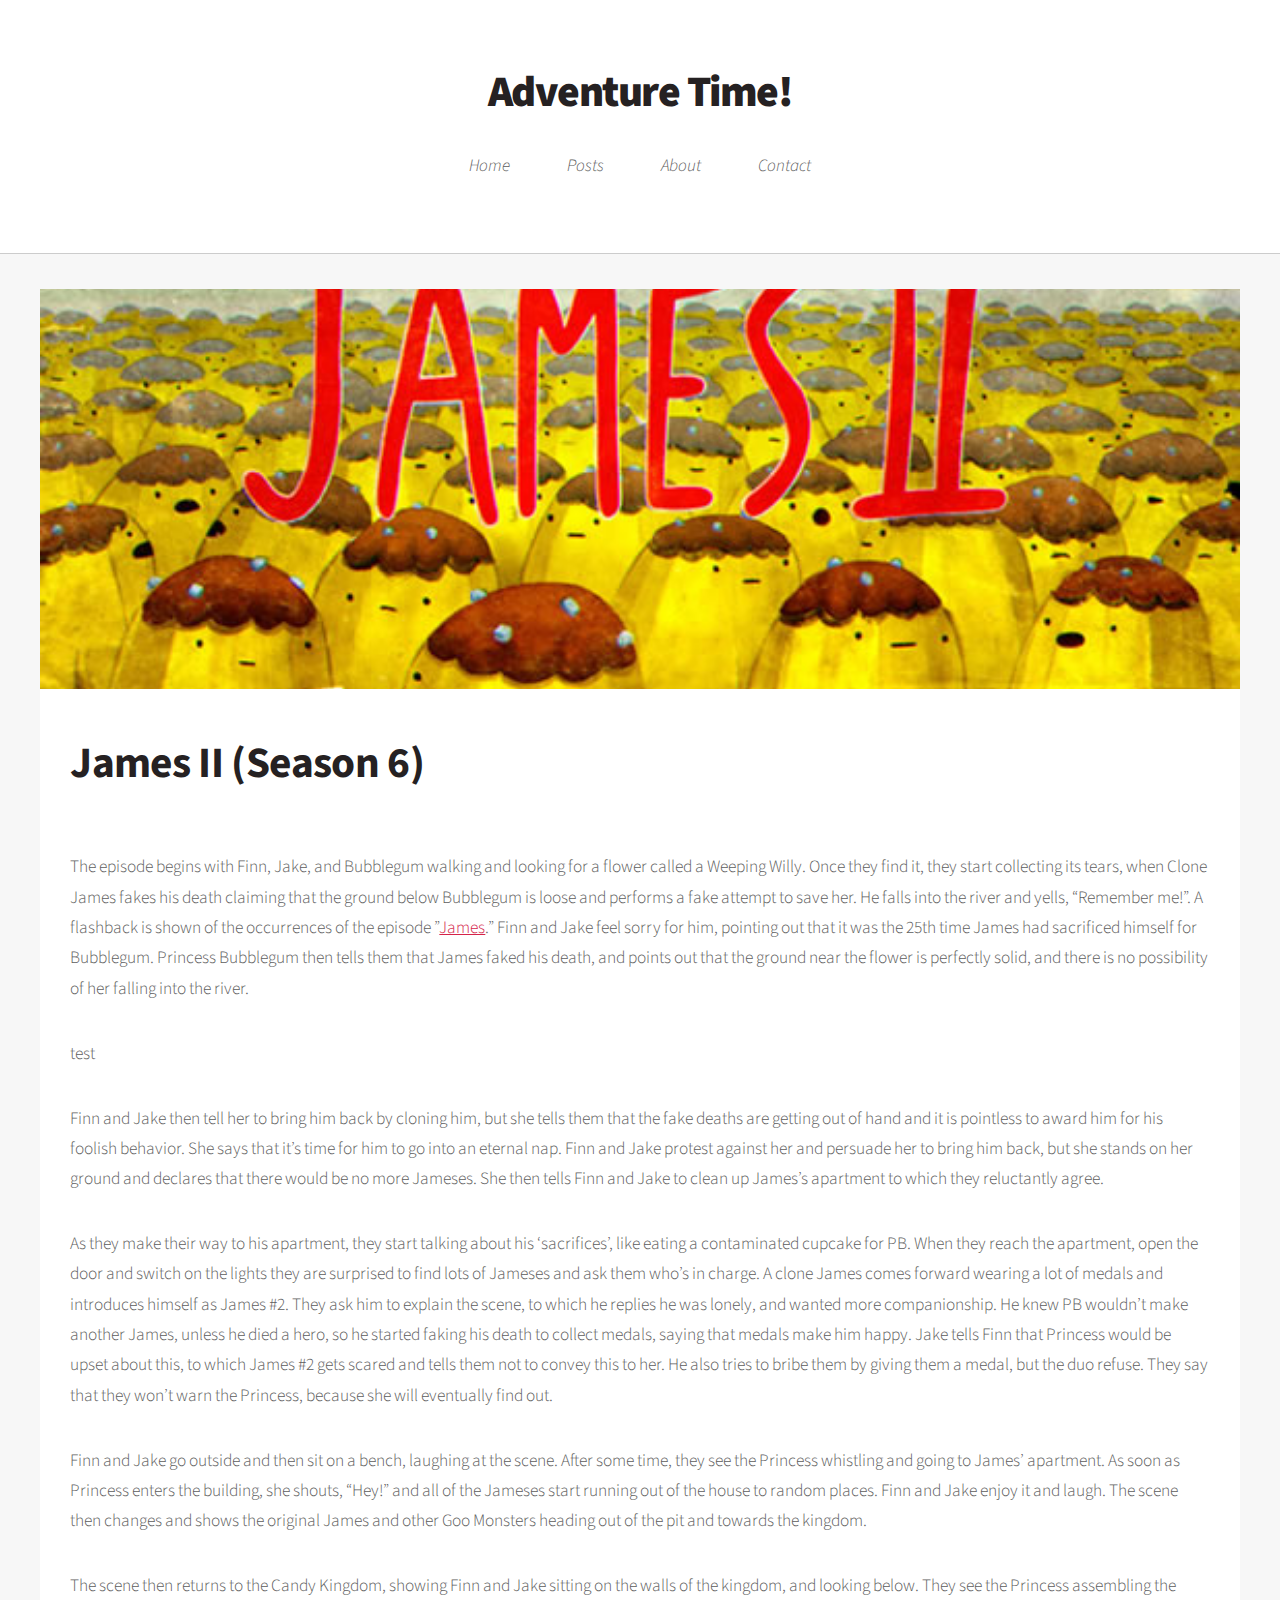
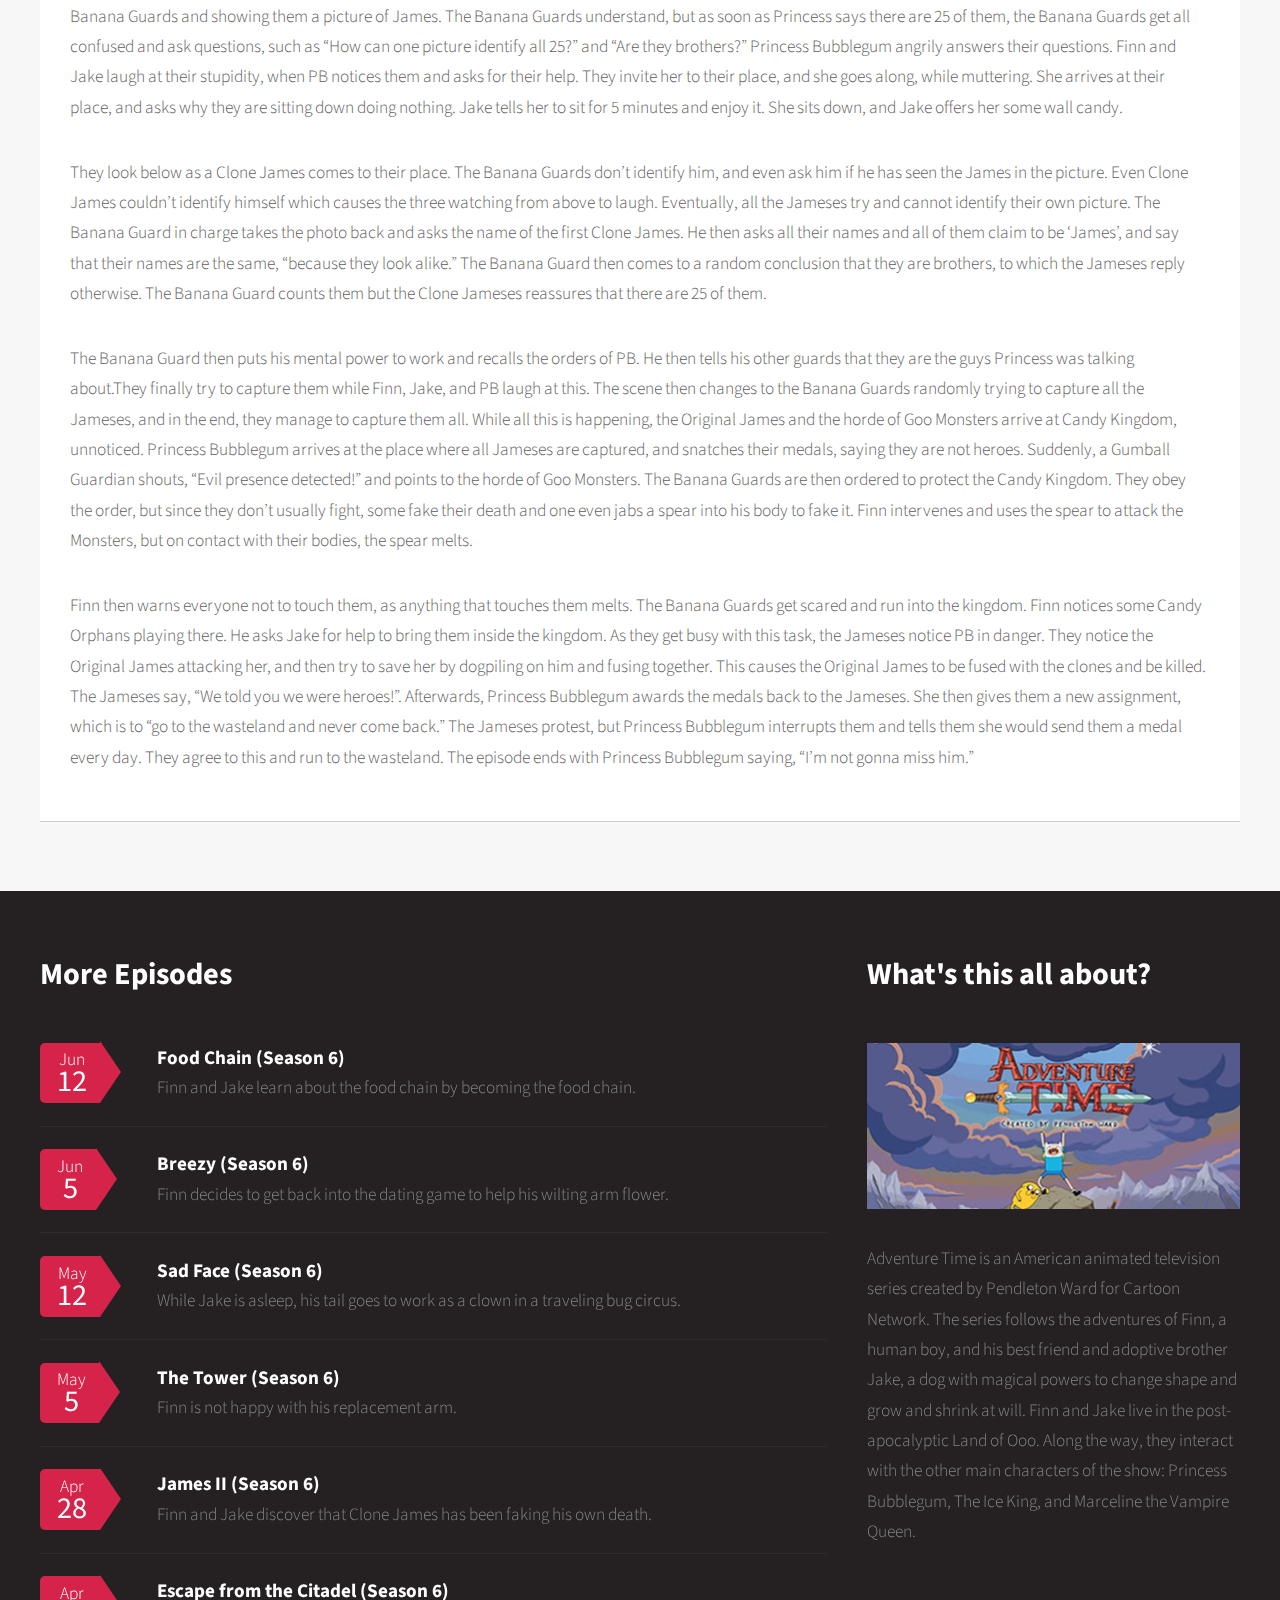
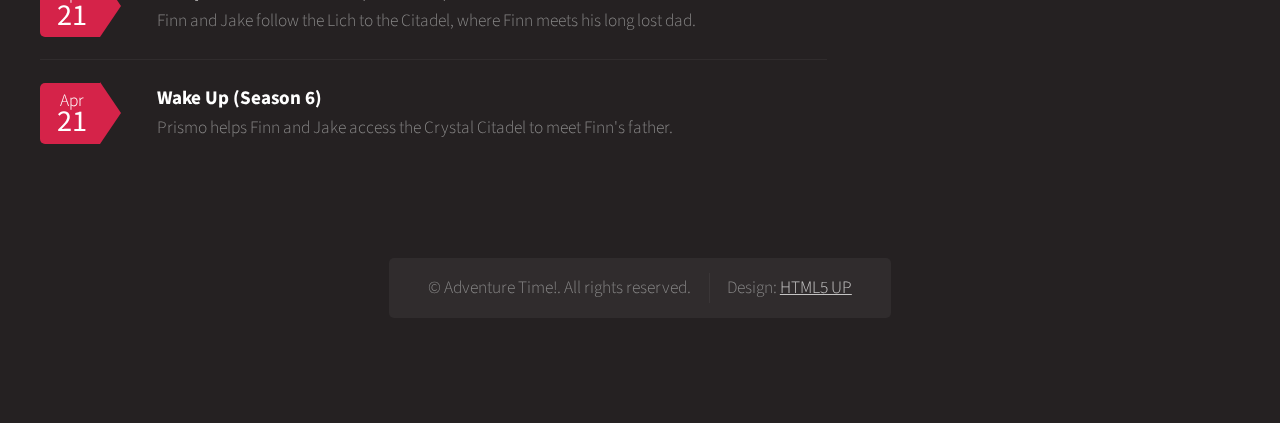
<file: posts/season-6-james-ii/index.html>
<!DOCTYPE html>
<html>

  <head>
    <title>Adventure Time!</title>
    <meta http-equiv="content-type" content="text/html; charset=utf-8" />
    <meta name="description" content="Finn and Jake discover that Clone James has been faking his own death." />

    <meta name="keywords" content="adventure time,cartoon network,cartoons,finn,jake,princess bubblegum" />
    
    <script src="/assets/js/jquery.min.js"></script>
    <script src="/assets/js/skel.min.js"></script>
    <script src="/assets/js/skel-layers.min.js"></script>
    <script src="/assets/js/init.js"></script>
    <link rel="stylesheet" href="/assets/css/skel.css" />
    <link rel="stylesheet" href="/assets/css/style.css" />
    <link rel="stylesheet" href="/assets/css/style-desktop.css" />
    
    <link rel="alternate" type="application/rss+xml" title="Adventure Time!" href="" />
</head>


  <body>

    
<div id="header-wrapper">
    <div id="header">

        
            <h1><a href="/">Adventure Time!</a></h1>
        
        <nav id="nav">
            <ul>
                
                
                    <li><a href="/">Home</a></li>
                
                    <li><a href="/posts">Posts</a></li>
                
                    <li><a href="/about/">About</a></li>
                
                    <li><a href="/contact/">Contact</a></li>
                
            </ul>
        </nav>

        

    </div>
</div>


    
    <div id="main-wrapper">
        <div class="container">
            
            <article class="box post">
                <div class="image featured" style="background-image: url('/forestryio/images/jamesii.jpg');"></div>
                <header>
                    <h2>James II (Season 6)</h2>
                    <p></p>
                </header>
                <p>The episode begins with Finn, Jake, and Bubblegum walking and looking for a flower called a Weeping Willy. Once they find it, they start collecting its tears, when Clone James fakes his death claiming that the ground below Bubblegum is loose and performs a fake attempt to save her. He falls into the river and yells, &ldquo;Remember me!&rdquo;. A flashback is shown of the occurrences of the episode &rdquo;<a href="http://adventuretime.wikia.com/wiki/James">James</a>.&rdquo; Finn and Jake feel sorry for him, pointing out that it was the 25th time James had sacrificed himself for Bubblegum. Princess Bubblegum then tells them that James faked his death, and points out that the ground near the flower is perfectly solid, and there is no possibility of her falling into the river.</p>

<p>test</p>

<p>Finn and Jake then tell her to bring him back by cloning him, but she tells them that the fake deaths are getting out of hand and it is pointless to award him for his foolish behavior. She says that it&rsquo;s time for him to go into an eternal nap. Finn and Jake protest against her and persuade her to bring him back, but she stands on her ground and declares that there would be no more Jameses. She then tells Finn and Jake to clean up James&rsquo;s apartment to which they reluctantly agree.</p>

<p>As they make their way to his apartment, they start talking about his &lsquo;sacrifices&rsquo;, like eating a contaminated cupcake for PB. When they reach the apartment, open the door and switch on the lights they are surprised to find lots of Jameses and ask them who&rsquo;s in charge. A clone James comes forward wearing a lot of medals and introduces himself as James #2. They ask him to explain the scene, to which he replies he was lonely, and wanted more companionship. He knew PB wouldn&rsquo;t make another James, unless he died a hero, so he started faking his death to collect medals, saying that medals make him happy. Jake tells Finn that Princess would be upset about this, to which James #2 gets scared and tells them not to convey this to her. He also tries to bribe them by giving them a medal, but the duo refuse. They say that they won&rsquo;t warn the Princess, because she will eventually find out.</p>

<p>Finn and Jake go outside and then sit on a bench, laughing at the scene. After some time, they see the Princess whistling and going to James&rsquo; apartment. As soon as Princess enters the building, she shouts, &ldquo;Hey!&rdquo; and all of the Jameses start running out of the house to random places. Finn and Jake enjoy it and laugh. The scene then changes and shows the original James and other Goo Monsters heading out of the pit and towards the kingdom.</p>

<p>The scene then returns to the Candy Kingdom, showing Finn and Jake sitting on the walls of the kingdom, and looking below. They see the Princess assembling the Banana Guards and showing them a picture of James. The Banana Guards understand, but as soon as Princess says there are 25 of them, the Banana Guards get all confused and ask questions, such as &ldquo;How can one picture identify all 25?&rdquo; and &ldquo;Are they brothers?&rdquo; Princess Bubblegum angrily answers their questions. Finn and Jake laugh at their stupidity, when PB notices them and asks for their help. They invite her to their place, and she goes along, while muttering. She arrives at their place, and asks why they are sitting down doing nothing. Jake tells her to sit for 5 minutes and enjoy it. She sits down, and Jake offers her some wall candy.</p>

<p>They look below as a Clone James comes to their place. The Banana Guards don&rsquo;t identify him, and even ask him if he has seen the James in the picture. Even Clone James couldn&rsquo;t identify himself which causes the three watching from above to laugh. Eventually, all the Jameses try and cannot identify their own picture. The Banana Guard in charge takes the photo back and asks the name of the first Clone James. He then asks all their names and all of them claim to be &lsquo;James&rsquo;, and say that their names are the same, &ldquo;because they look alike.&rdquo; The Banana Guard then comes to a random conclusion that they are brothers, to which the Jameses reply otherwise. The Banana Guard counts them but the Clone Jameses reassures that there are 25 of them.</p>

<p>The Banana Guard then puts his mental power to work and recalls the orders of PB. He then tells his other guards that they are the guys Princess was talking about.They finally try to capture them while Finn, Jake, and PB laugh at this. The scene then changes to the Banana Guards randomly trying to capture all the Jameses, and in the end, they manage to capture them all. While all this is happening, the Original James and the horde of Goo Monsters arrive at Candy Kingdom, unnoticed. Princess Bubblegum arrives at the place where all Jameses are captured, and snatches their medals, saying they are not heroes. Suddenly, a Gumball Guardian shouts, &ldquo;Evil presence detected!&rdquo; and points to the horde of Goo Monsters. The Banana Guards are then ordered to protect the Candy Kingdom. They obey the order, but since they don&rsquo;t usually fight, some fake their death and one even jabs a spear into his body to fake it. Finn intervenes and uses the spear to attack the Monsters, but on contact with their bodies, the spear melts.</p>

<p>Finn then warns everyone not to touch them, as anything that touches them melts. The Banana Guards get scared and run into the kingdom. Finn notices some Candy Orphans playing there. He asks Jake for help to bring them inside the kingdom. As they get busy with this task, the Jameses notice PB in danger. They notice the Original James attacking her, and then try to save her by dogpiling on him and fusing together. This causes the Original James to be fused with the clones and be killed. The Jameses say, &ldquo;We told you we were heroes!&rdquo;. Afterwards, Princess Bubblegum awards the medals back to the Jameses. She then gives them a new assignment, which is to &ldquo;go to the wasteland and never come back.&rdquo; The Jameses protest, but Princess Bubblegum interrupts them and tells them she would send them a medal every day. They agree to this and run to the wasteland. The episode ends with Princess Bubblegum saying, &ldquo;I&rsquo;m not gonna miss him.&rdquo;</p>
            </article>
        </div>
    </div>

    
<div id="footer-wrapper">
    <section id="footer" class="container">
        <div class="row">
            <div class="8u">
                <section>
                    <header>
                        <h2>More Episodes</h2>
                    </header>
                    <ul class="dates">
                        
                    
                        
                    
                        
                    
                        
                        <li>
                            <span class="date">Jun<strong>12</strong></span>
                            <h3><a href="http://example.com/posts/season-6-food-chain/">Food Chain (Season 6)</a></h3>
                            <p>Finn and Jake learn about the food chain by becoming the food chain.</p>
                        </li>
                        
                    
                        
                        <li>
                            <span class="date">Jun<strong>5</strong></span>
                            <h3><a href="http://example.com/posts/season-6-breezy/">Breezy (Season 6)</a></h3>
                            <p>Finn decides to get back into the dating game to help his wilting arm flower.</p>
                        </li>
                        
                    
                        
                        <li>
                            <span class="date">May<strong>12</strong></span>
                            <h3><a href="http://example.com/posts/season-6-sad-face/">Sad Face (Season 6)</a></h3>
                            <p>While Jake is asleep, his tail goes to work as a clown in a traveling bug circus.</p>
                        </li>
                        
                    
                        
                        <li>
                            <span class="date">May<strong>5</strong></span>
                            <h3><a href="http://example.com/posts/season-6-the-tower/">The Tower (Season 6)</a></h3>
                            <p>Finn is not happy with his replacement arm.</p>
                        </li>
                        
                    
                        
                        <li>
                            <span class="date">Apr<strong>28</strong></span>
                            <h3><a href="http://example.com/posts/season-6-james-ii/">James II (Season 6)</a></h3>
                            <p>Finn and Jake discover that Clone James has been faking his own death.</p>
                        </li>
                        
                    
                        
                        <li>
                            <span class="date">Apr<strong>21</strong></span>
                            <h3><a href="http://example.com/posts/season-6-escape-the-citadel/">Escape from the Citadel (Season 6)</a></h3>
                            <p>Finn and Jake follow the Lich to the Citadel, where Finn meets his long lost dad.</p>
                        </li>
                        
                    
                        
                        <li>
                            <span class="date">Apr<strong>21</strong></span>
                            <h3><a href="http://example.com/posts/season-6-wake-up/">Wake Up (Season 6)</a></h3>
                            <p>Prismo helps Finn and Jake access the Crystal Citadel to meet Finn&#39;s father.</p>
                        </li>
                        
                    
                    </ul>
                </section>
            </div>
            <div class="4u">
                <section>
                    <header>
                        <h2>What's this all about?</h2>
                    </header>
                    <a href="#" class="image featured"><img src="/forestryio/images/about.jpg" alt="" /></a>
                    <p>Adventure Time is an American animated television series created by Pendleton Ward for Cartoon Network. The series follows the adventures of Finn, a human boy, and his best friend and adoptive brother Jake, a dog with magical powers to change shape and grow and shrink at will. Finn and Jake live in the post-apocalyptic Land of Ooo. Along the way, they interact with the other main characters of the show: Princess Bubblegum, The Ice King, and Marceline the Vampire Queen.</p>
                </section>
            </div>
        </div>
        <div class="row">
            <div class="12u">

                
                    <div id="copyright">
                        <ul class="links">
                            <li>&copy; Adventure Time!. All rights reserved.</li><li>Design: <a href="http://html5up.net">HTML5 UP</a></li>
                        </ul>
                    </div>

            </div>
        </div>
    </section>
</div>


  </body>

</html>
</file>
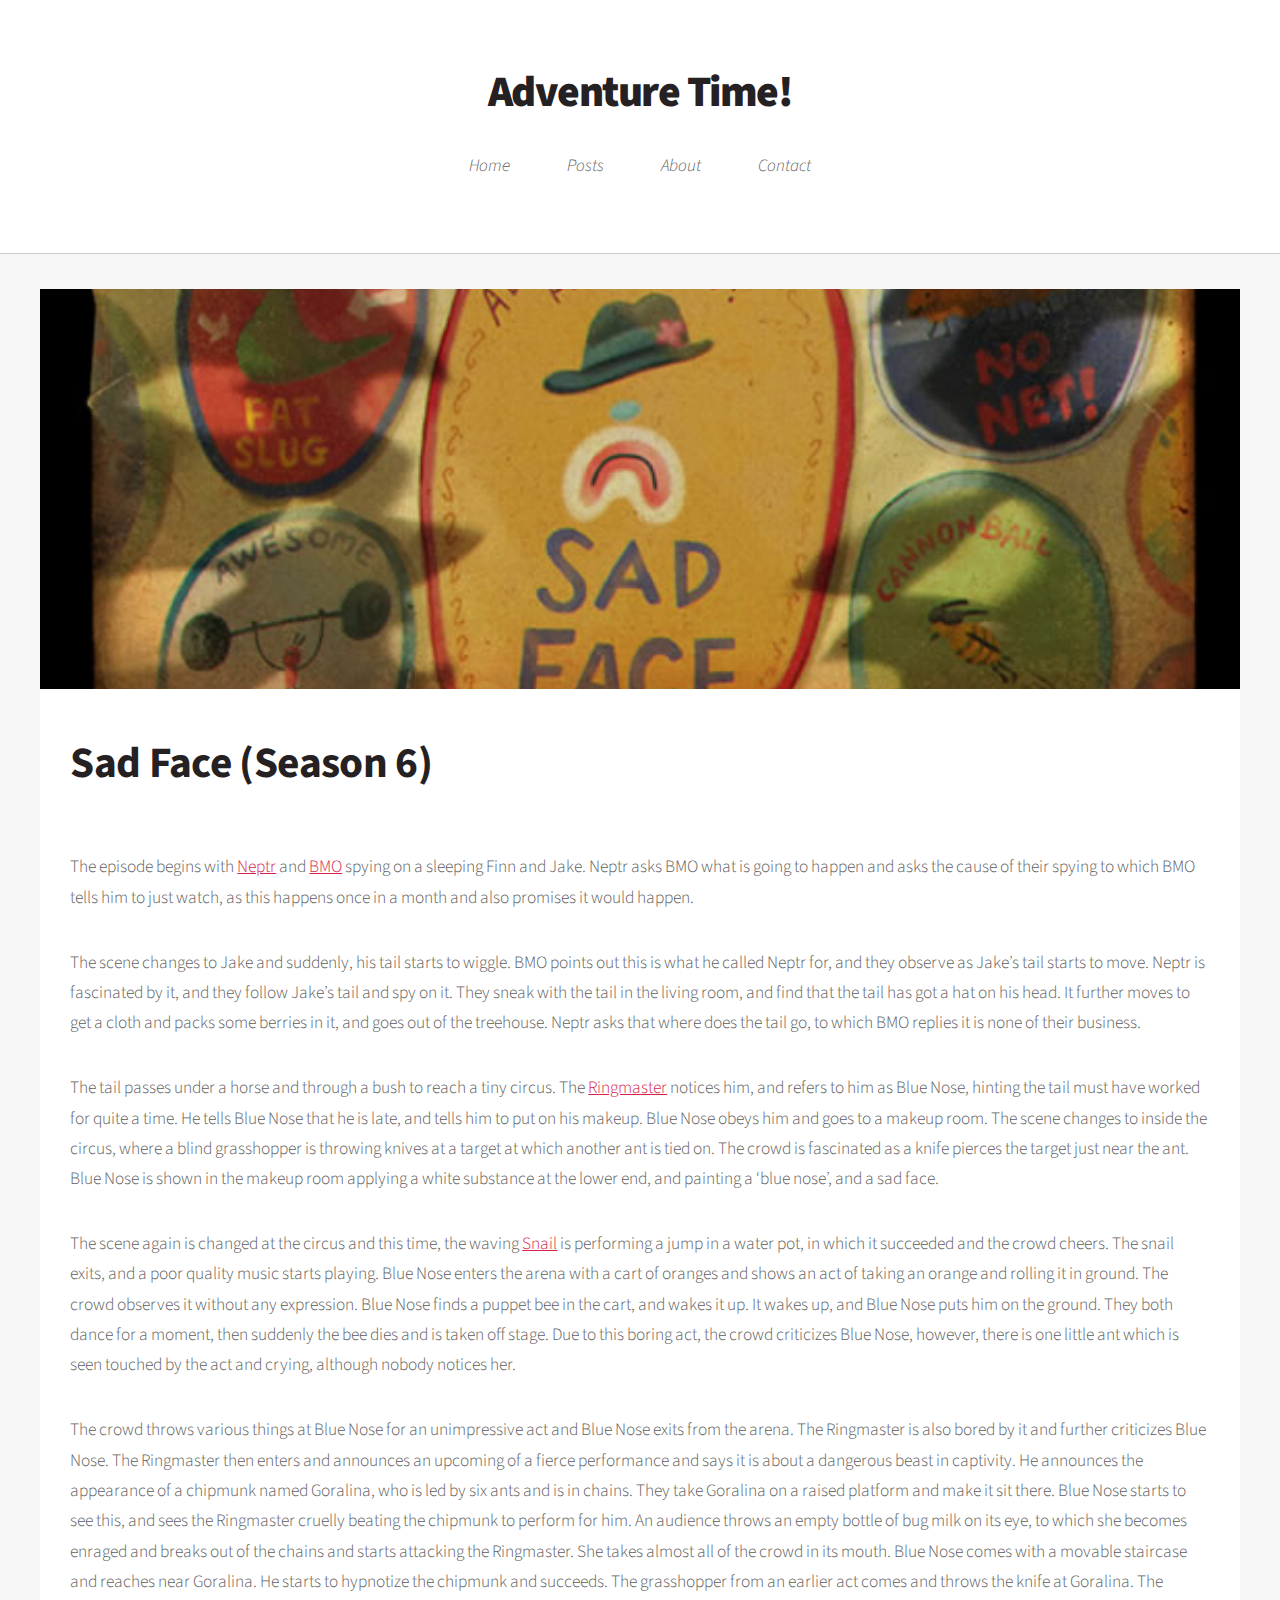
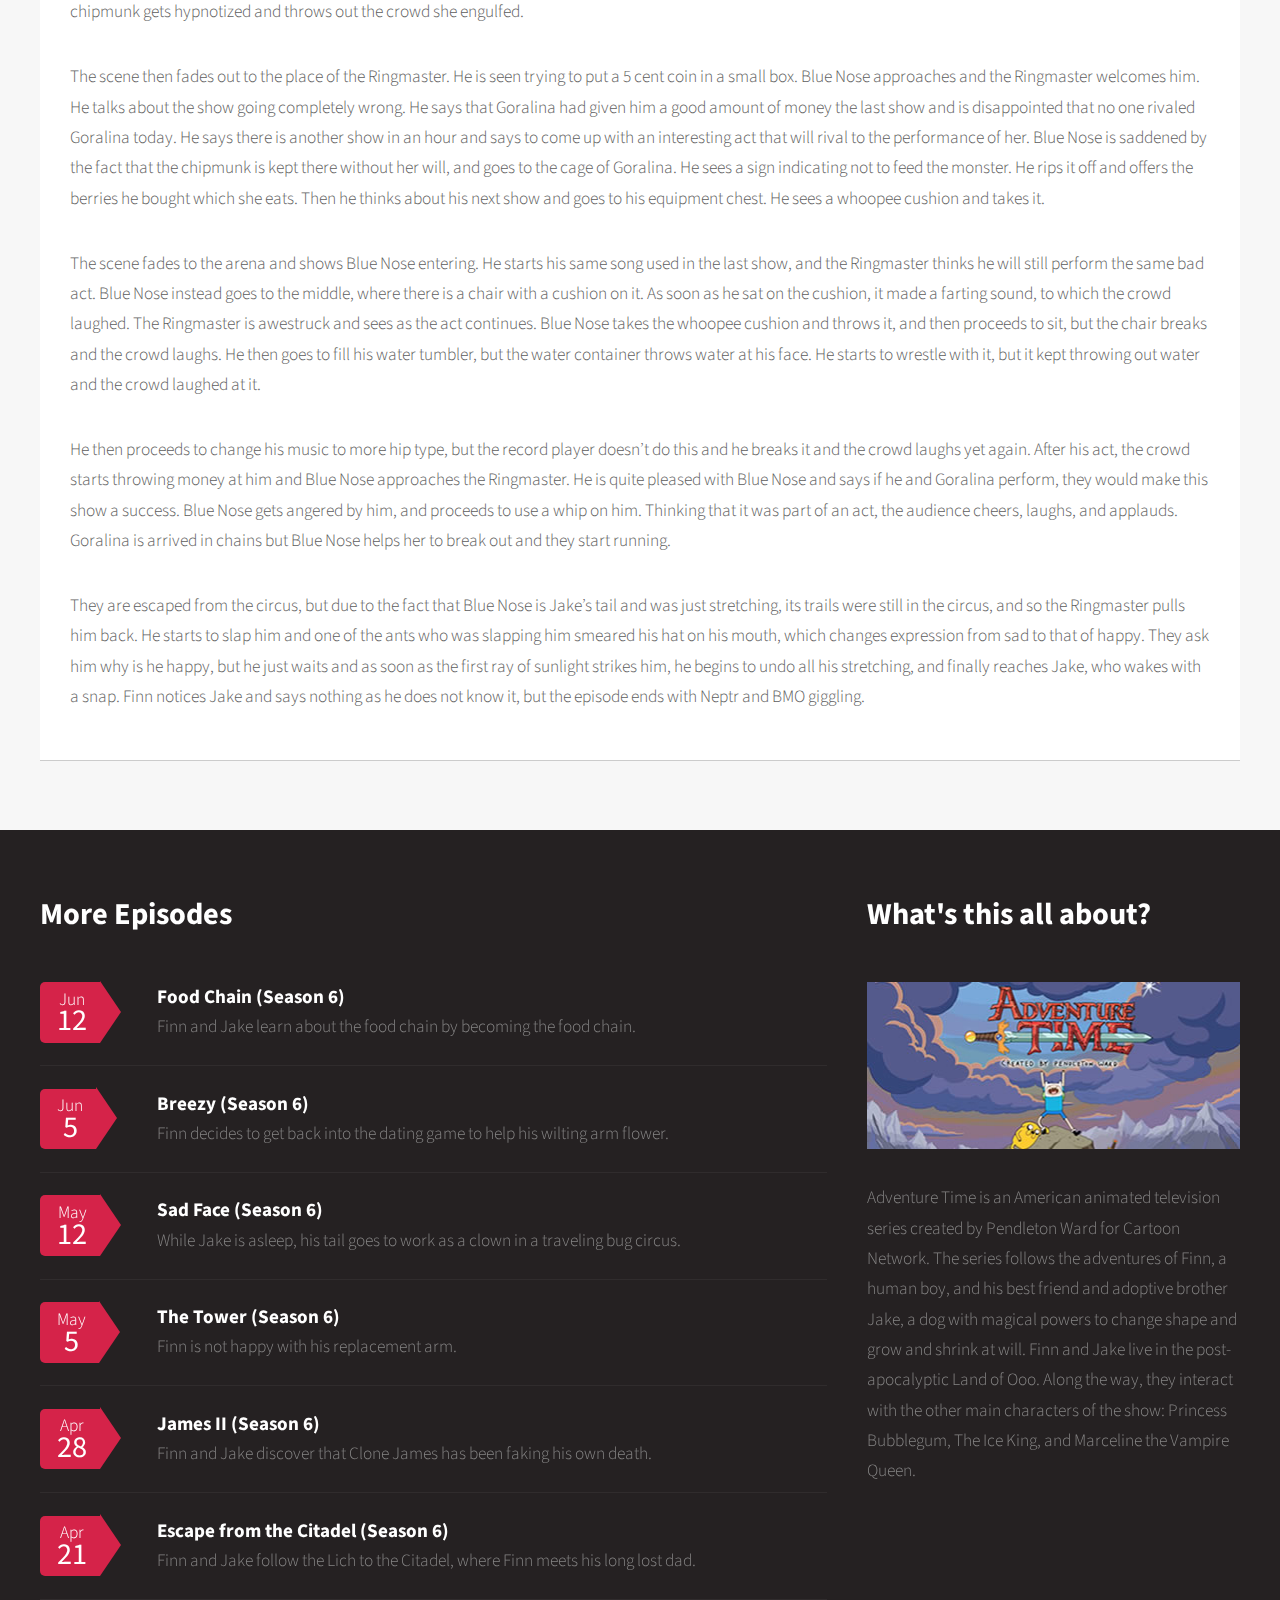
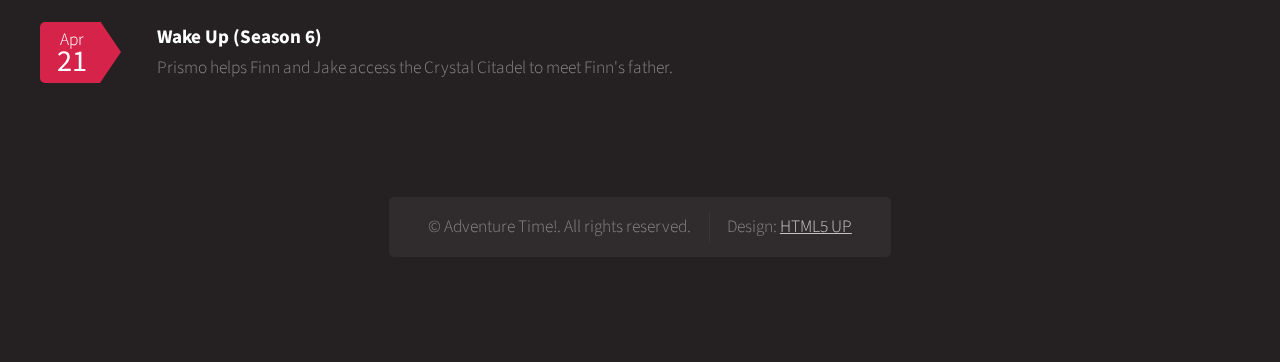
<file: posts/season-6-sad-face/index.html>
<!DOCTYPE html>
<html>

  <head>
    <title>Adventure Time!</title>
    <meta http-equiv="content-type" content="text/html; charset=utf-8" />
    <meta name="description" content="While Jake is asleep, his tail goes to work as a clown in a traveling bug circus." />

    <meta name="keywords" content="adventure time,cartoon network,cartoons,finn,jake,princess bubblegum" />
    
    <script src="/assets/js/jquery.min.js"></script>
    <script src="/assets/js/skel.min.js"></script>
    <script src="/assets/js/skel-layers.min.js"></script>
    <script src="/assets/js/init.js"></script>
    <link rel="stylesheet" href="/assets/css/skel.css" />
    <link rel="stylesheet" href="/assets/css/style.css" />
    <link rel="stylesheet" href="/assets/css/style-desktop.css" />
    
    <link rel="alternate" type="application/rss+xml" title="Adventure Time!" href="" />
</head>


  <body>

    
<div id="header-wrapper">
    <div id="header">

        
            <h1><a href="/">Adventure Time!</a></h1>
        
        <nav id="nav">
            <ul>
                
                
                    <li><a href="/">Home</a></li>
                
                    <li><a href="/posts">Posts</a></li>
                
                    <li><a href="/about/">About</a></li>
                
                    <li><a href="/contact/">Contact</a></li>
                
            </ul>
        </nav>

        

    </div>
</div>


    
    <div id="main-wrapper">
        <div class="container">
            
            <article class="box post">
                <div class="image featured" style="background-image: url('/forestryio/images/sadface.jpg');"></div>
                <header>
                    <h2>Sad Face (Season 6)</h2>
                    <p></p>
                </header>
                <p>The episode begins with <a href="http://adventuretime.wikia.com/wiki/Neptr">Neptr</a> and <a href="http://adventuretime.wikia.com/wiki/BMO">BMO</a> spying on a sleeping Finn and Jake. Neptr asks BMO what is going to happen and asks the cause of their spying to which BMO tells him to just watch, as this happens once in a month and also promises it would happen.</p>

<p>The scene changes to Jake and suddenly, his tail starts to wiggle. BMO points out this is what he called Neptr for, and they observe as Jake&rsquo;s tail starts to move. Neptr is fascinated by it, and they follow Jake&rsquo;s tail and spy on it. They sneak with the tail in the living room, and find that the tail has got a hat on his head. It further moves to get a cloth and packs some berries in it, and goes out of the treehouse. Neptr asks that where does the tail go, to which BMO replies it is none of their business.</p>

<p>The tail passes under a horse and through a bush to reach a tiny circus. The <a href="http://adventuretime.wikia.com/wiki/Ringmaster">Ringmaster</a> notices him, and refers to him as Blue Nose, hinting the tail must have worked for quite a time. He tells Blue Nose that he is late, and tells him to put on his makeup. Blue Nose obeys him and goes to a makeup room. The scene changes to inside the circus, where a blind grasshopper is throwing knives at a target at which another ant is tied on. The crowd is fascinated as a knife pierces the target just near the ant. Blue Nose is shown in the makeup room applying a white substance at the lower end, and painting a &lsquo;blue nose&rsquo;, and a sad face.</p>

<p>The scene again is changed at the circus and this time, the waving <a href="http://adventuretime.wikia.com/wiki/Snail">Snail</a> is performing a jump in a water pot, in which it succeeded and the crowd cheers. The snail exits, and a poor quality music starts playing. Blue Nose enters the arena with a cart of oranges and shows an act of taking an orange and rolling it in ground. The crowd observes it without any expression. Blue Nose finds a puppet bee in the cart, and wakes it up. It wakes up, and Blue Nose puts him on the ground. They both dance for a moment, then suddenly the bee dies and is taken off stage. Due to this boring act, the crowd criticizes Blue Nose, however, there is one little ant which is seen touched by the act and crying, although nobody notices her.</p>

<p>The crowd throws various things at Blue Nose for an unimpressive act and Blue Nose exits from the arena. The Ringmaster is also bored by it and further criticizes Blue Nose. The Ringmaster then enters and announces an upcoming of a fierce performance and says it is about a dangerous beast in captivity. He announces the appearance of a chipmunk named Goralina, who is led by six ants and is in chains. They take Goralina on a raised platform and make it sit there. Blue Nose starts to see this, and sees the Ringmaster cruelly beating the chipmunk to perform for him. An audience throws an empty bottle of bug milk on its eye, to which she becomes enraged and breaks out of the chains and starts attacking the Ringmaster. She takes almost all of the crowd in its mouth. Blue Nose comes with a movable staircase and reaches near Goralina. He starts to hypnotize the chipmunk and succeeds. The grasshopper from an earlier act comes and throws the knife at Goralina. The chipmunk gets hypnotized and throws out the crowd she engulfed.</p>

<p>The scene then fades out to the place of the Ringmaster. He is seen trying to put a 5 cent coin in a small box. Blue Nose approaches and the Ringmaster welcomes him. He talks about the show going completely wrong. He says that Goralina had given him a good amount of money the last show and is disappointed that no one rivaled Goralina today. He says there is another show in an hour and says to come up with an interesting act that will rival to the performance of her. Blue Nose is saddened by the fact that the chipmunk is kept there without her will, and goes to the cage of Goralina. He sees a sign indicating not to feed the monster. He rips it off and offers the berries he bought which she eats. Then he thinks about his next show and goes to his equipment chest. He sees a whoopee cushion and takes it.</p>

<p>The scene fades to the arena and shows Blue Nose entering. He starts his same song used in the last show, and the Ringmaster thinks he will still perform the same bad act. Blue Nose instead goes to the middle, where there is a chair with a cushion on it. As soon as he sat on the cushion, it made a farting sound, to which the crowd laughed. The Ringmaster is awestruck and sees as the act continues. Blue Nose takes the whoopee cushion and throws it, and then proceeds to sit, but the chair breaks and the crowd laughs. He then goes to fill his water tumbler, but the water container throws water at his face. He starts to wrestle with it, but it kept throwing out water and the crowd laughed at it.</p>

<p>He then proceeds to change his music to more hip type, but the record player doesn&rsquo;t do this and he breaks it and the crowd laughs yet again. After his act, the crowd starts throwing money at him and Blue Nose approaches the Ringmaster. He is quite pleased with Blue Nose and says if he and Goralina perform, they would make this show a success. Blue Nose gets angered by him, and proceeds to use a whip on him. Thinking that it was part of an act, the audience cheers, laughs, and applauds. Goralina is arrived in chains but Blue Nose helps her to break out and they start running.</p>

<p>They are escaped from the circus, but due to the fact that Blue Nose is Jake&rsquo;s tail and was just stretching, its trails were still in the circus, and so the Ringmaster pulls him back. He starts to slap him and one of the ants who was slapping him smeared his hat on his mouth, which changes expression from sad to that of happy. They ask him why is he happy, but he just waits and as soon as the first ray of sunlight strikes him, he begins to undo all his stretching, and finally reaches Jake, who wakes with a snap. Finn notices Jake and says nothing as he does not know it, but the episode ends with Neptr and BMO giggling.</p>
            </article>
        </div>
    </div>

    
<div id="footer-wrapper">
    <section id="footer" class="container">
        <div class="row">
            <div class="8u">
                <section>
                    <header>
                        <h2>More Episodes</h2>
                    </header>
                    <ul class="dates">
                        
                    
                        
                    
                        
                    
                        
                        <li>
                            <span class="date">Jun<strong>12</strong></span>
                            <h3><a href="http://example.com/posts/season-6-food-chain/">Food Chain (Season 6)</a></h3>
                            <p>Finn and Jake learn about the food chain by becoming the food chain.</p>
                        </li>
                        
                    
                        
                        <li>
                            <span class="date">Jun<strong>5</strong></span>
                            <h3><a href="http://example.com/posts/season-6-breezy/">Breezy (Season 6)</a></h3>
                            <p>Finn decides to get back into the dating game to help his wilting arm flower.</p>
                        </li>
                        
                    
                        
                        <li>
                            <span class="date">May<strong>12</strong></span>
                            <h3><a href="http://example.com/posts/season-6-sad-face/">Sad Face (Season 6)</a></h3>
                            <p>While Jake is asleep, his tail goes to work as a clown in a traveling bug circus.</p>
                        </li>
                        
                    
                        
                        <li>
                            <span class="date">May<strong>5</strong></span>
                            <h3><a href="http://example.com/posts/season-6-the-tower/">The Tower (Season 6)</a></h3>
                            <p>Finn is not happy with his replacement arm.</p>
                        </li>
                        
                    
                        
                        <li>
                            <span class="date">Apr<strong>28</strong></span>
                            <h3><a href="http://example.com/posts/season-6-james-ii/">James II (Season 6)</a></h3>
                            <p>Finn and Jake discover that Clone James has been faking his own death.</p>
                        </li>
                        
                    
                        
                        <li>
                            <span class="date">Apr<strong>21</strong></span>
                            <h3><a href="http://example.com/posts/season-6-escape-the-citadel/">Escape from the Citadel (Season 6)</a></h3>
                            <p>Finn and Jake follow the Lich to the Citadel, where Finn meets his long lost dad.</p>
                        </li>
                        
                    
                        
                        <li>
                            <span class="date">Apr<strong>21</strong></span>
                            <h3><a href="http://example.com/posts/season-6-wake-up/">Wake Up (Season 6)</a></h3>
                            <p>Prismo helps Finn and Jake access the Crystal Citadel to meet Finn&#39;s father.</p>
                        </li>
                        
                    
                    </ul>
                </section>
            </div>
            <div class="4u">
                <section>
                    <header>
                        <h2>What's this all about?</h2>
                    </header>
                    <a href="#" class="image featured"><img src="/forestryio/images/about.jpg" alt="" /></a>
                    <p>Adventure Time is an American animated television series created by Pendleton Ward for Cartoon Network. The series follows the adventures of Finn, a human boy, and his best friend and adoptive brother Jake, a dog with magical powers to change shape and grow and shrink at will. Finn and Jake live in the post-apocalyptic Land of Ooo. Along the way, they interact with the other main characters of the show: Princess Bubblegum, The Ice King, and Marceline the Vampire Queen.</p>
                </section>
            </div>
        </div>
        <div class="row">
            <div class="12u">

                
                    <div id="copyright">
                        <ul class="links">
                            <li>&copy; Adventure Time!. All rights reserved.</li><li>Design: <a href="http://html5up.net">HTML5 UP</a></li>
                        </ul>
                    </div>

            </div>
        </div>
    </section>
</div>


  </body>

</html>
</file>
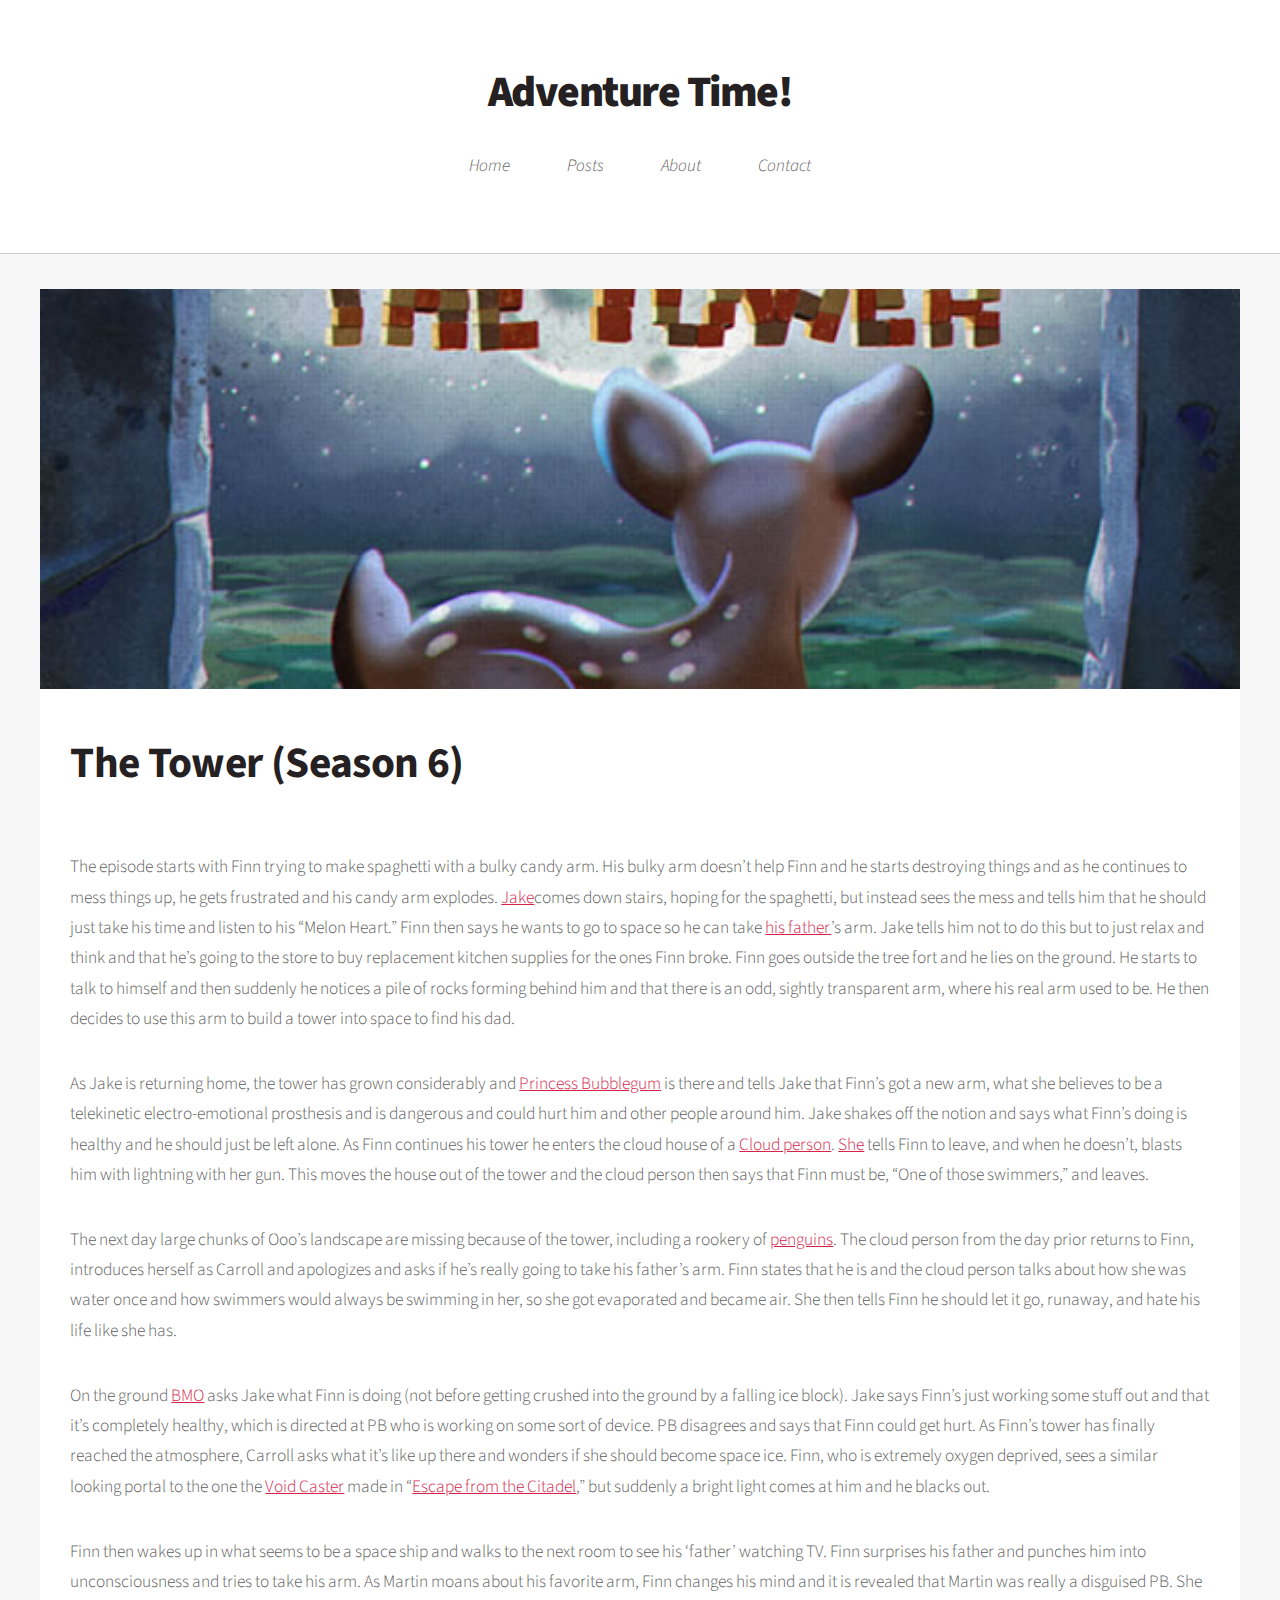
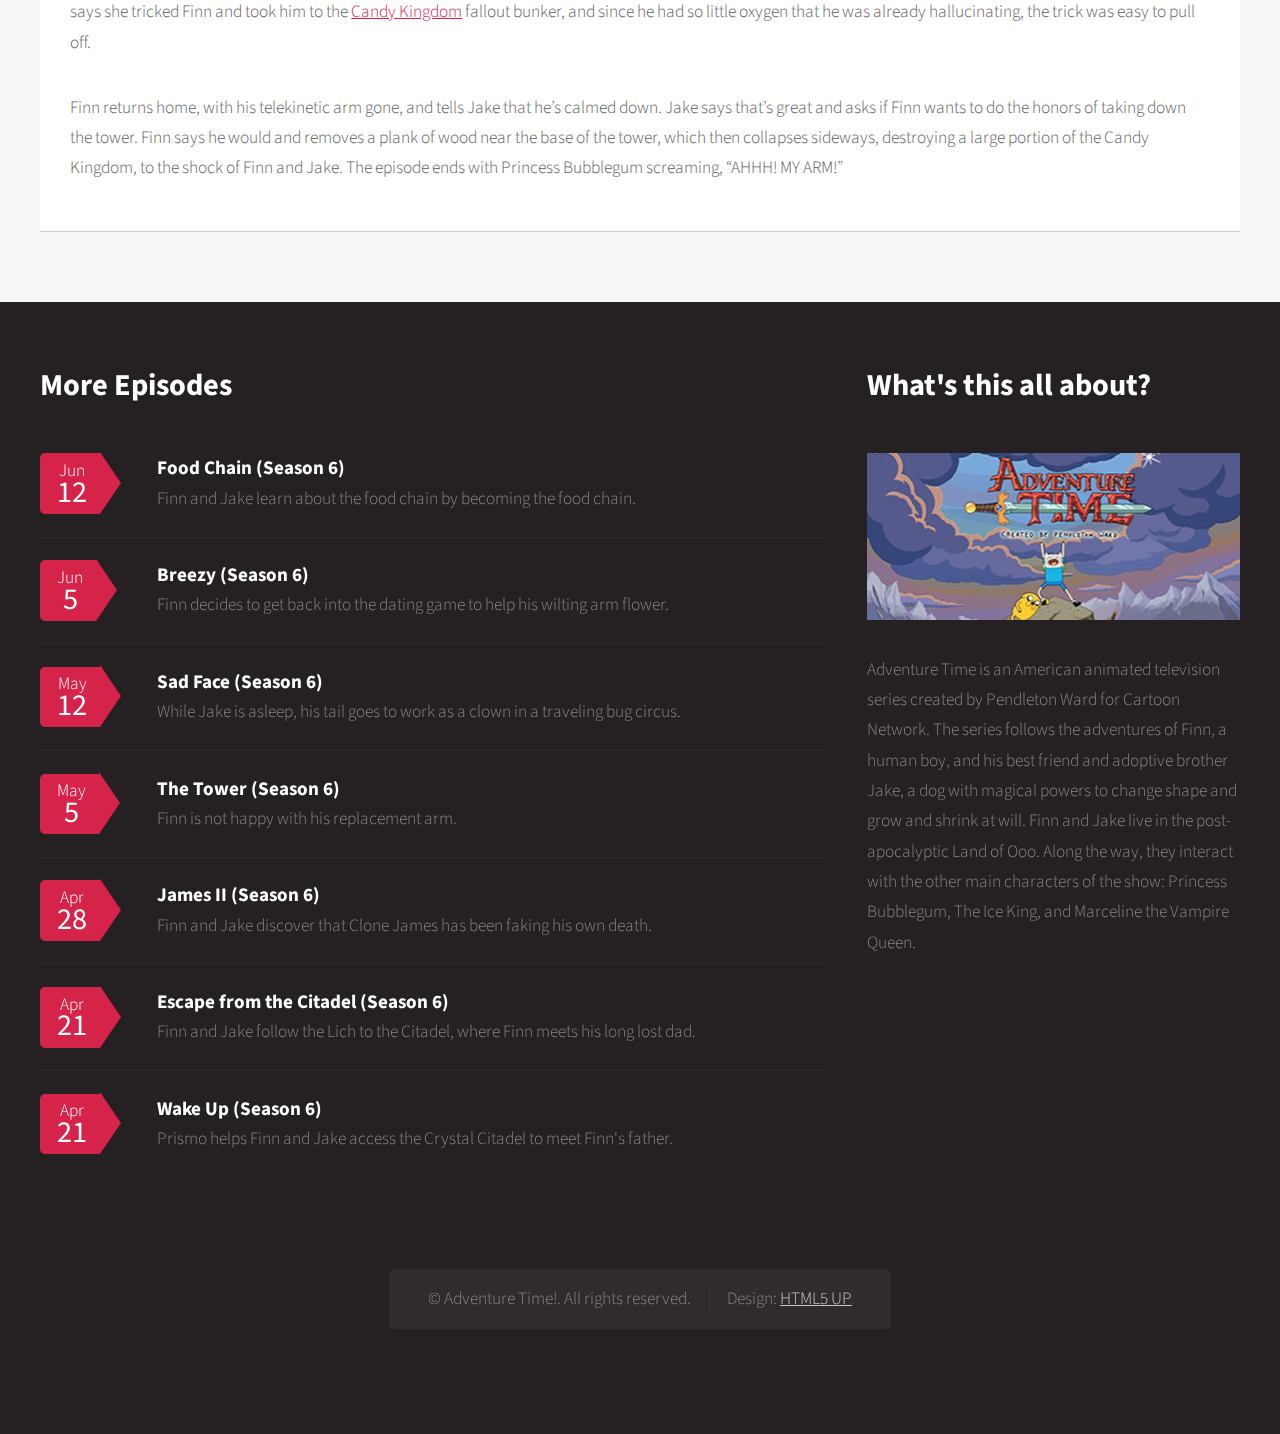
<file: posts/season-6-the-tower/index.html>
<!DOCTYPE html>
<html>

  <head>
    <title>Adventure Time!</title>
    <meta http-equiv="content-type" content="text/html; charset=utf-8" />
    <meta name="description" content="Finn is not happy with his replacement arm." />

    <meta name="keywords" content="adventure time,cartoon network,cartoons,finn,jake,princess bubblegum" />
    
    <script src="/assets/js/jquery.min.js"></script>
    <script src="/assets/js/skel.min.js"></script>
    <script src="/assets/js/skel-layers.min.js"></script>
    <script src="/assets/js/init.js"></script>
    <link rel="stylesheet" href="/assets/css/skel.css" />
    <link rel="stylesheet" href="/assets/css/style.css" />
    <link rel="stylesheet" href="/assets/css/style-desktop.css" />
    
    <link rel="alternate" type="application/rss+xml" title="Adventure Time!" href="" />
</head>


  <body>

    
<div id="header-wrapper">
    <div id="header">

        
            <h1><a href="/">Adventure Time!</a></h1>
        
        <nav id="nav">
            <ul>
                
                
                    <li><a href="/">Home</a></li>
                
                    <li><a href="/posts">Posts</a></li>
                
                    <li><a href="/about/">About</a></li>
                
                    <li><a href="/contact/">Contact</a></li>
                
            </ul>
        </nav>

        

    </div>
</div>


    
    <div id="main-wrapper">
        <div class="container">
            
            <article class="box post">
                <div class="image featured" style="background-image: url('/forestryio/images/thetower.jpg');"></div>
                <header>
                    <h2>The Tower (Season 6)</h2>
                    <p></p>
                </header>
                <p>The episode starts with Finn trying to make spaghetti with a bulky candy arm. His bulky arm doesn&rsquo;t help Finn and he starts destroying things and as he continues to mess things up, he gets frustrated and his candy arm explodes. <a href="http://adventuretime.wikia.com/wiki/Jake">Jake</a>comes down stairs, hoping for the spaghetti, but instead sees the mess and tells him that he should just take his time and listen to his &ldquo;Melon Heart.&rdquo; Finn then says he wants to go to space so he can take <a href="http://adventuretime.wikia.com/wiki/Martin">his father</a>&rsquo;s arm. Jake tells him not to do this but to just relax and think and that he&rsquo;s going to the store to buy replacement kitchen supplies for the ones Finn broke. Finn goes outside the tree fort and he lies on the ground. He starts to talk to himself and then suddenly he notices a pile of rocks forming behind him and that there is an odd, sightly transparent arm, where his real arm used to be. He then decides to use this arm to build a tower into space to find his dad.</p>

<p>As Jake is returning home, the tower has grown considerably and <a href="http://adventuretime.wikia.com/wiki/Princess_Bubblegum">Princess Bubblegum</a> is there and tells Jake that Finn&rsquo;s got a new arm, what she believes to be a telekinetic electro-emotional prosthesis and is dangerous and could hurt him and other people around him. Jake shakes off the notion and says what Finn&rsquo;s doing is healthy and he should just be left alone. As Finn continues his tower he enters the cloud house of a <a href="http://adventuretime.wikia.com/wiki/Cloud_People">Cloud person</a>. <a href="http://adventuretime.wikia.com/wiki/Carroll">She</a> tells Finn to leave, and when he doesn&rsquo;t, blasts him with lightning with her gun. This moves the house out of the tower and the cloud person then says that Finn must be, &ldquo;One of those swimmers,&rdquo; and leaves.</p>

<p>The next day large chunks of Ooo&rsquo;s landscape are missing because of the tower, including a rookery of <a href="http://adventuretime.wikia.com/wiki/Penguins">penguins</a>. The cloud person from the day prior returns to Finn, introduces herself as Carroll and apologizes and asks if he&rsquo;s really going to take his father&rsquo;s arm. Finn states that he is and the cloud person talks about how she was water once and how swimmers would always be swimming in her, so she got evaporated and became air. She then tells Finn he should let it go, runaway, and hate his life like she has.</p>

<p>On the ground <a href="http://adventuretime.wikia.com/wiki/BMO">BMO</a> asks Jake what Finn is doing (not before getting crushed into the ground by a falling ice block). Jake says Finn&rsquo;s just working some stuff out and that it&rsquo;s completely healthy, which is directed at PB who is working on some sort of device. PB disagrees and says that Finn could get hurt. As Finn&rsquo;s tower has finally reached the atmosphere, Carroll asks what it&rsquo;s like up there and wonders if she should become space ice. Finn, who is extremely oxygen deprived, sees a similar looking portal to the one the <a href="http://adventuretime.wikia.com/wiki/Void_Caster">Void Caster</a> made in &ldquo;<a href="http://adventuretime.wikia.com/wiki/Escape_from_the_Citadel">Escape from the Citadel</a>,&rdquo; but suddenly a bright light comes at him and he blacks out.</p>

<p>Finn then wakes up in what seems to be a space ship and walks to the next room to see his &lsquo;father&rsquo; watching TV. Finn surprises his father and punches him into unconsciousness and tries to take his arm. As Martin moans about his favorite arm, Finn changes his mind and it is revealed that Martin was really a disguised PB. She says she tricked Finn and took him to the <a href="http://adventuretime.wikia.com/wiki/Candy_Kingdom">Candy Kingdom</a> fallout bunker, and since he had so little oxygen that he was already hallucinating, the trick was easy to pull off.</p>

<p>Finn returns home, with his telekinetic arm gone, and tells Jake that he&rsquo;s calmed down. Jake says that&rsquo;s great and asks if Finn wants to do the honors of taking down the tower. Finn says he would and removes a plank of wood near the base of the tower, which then collapses sideways, destroying a large portion of the Candy Kingdom, to the shock of Finn and Jake. The episode ends with Princess Bubblegum screaming, &ldquo;AHHH! MY ARM!&rdquo;</p>
            </article>
        </div>
    </div>

    
<div id="footer-wrapper">
    <section id="footer" class="container">
        <div class="row">
            <div class="8u">
                <section>
                    <header>
                        <h2>More Episodes</h2>
                    </header>
                    <ul class="dates">
                        
                    
                        
                    
                        
                    
                        
                        <li>
                            <span class="date">Jun<strong>12</strong></span>
                            <h3><a href="http://example.com/posts/season-6-food-chain/">Food Chain (Season 6)</a></h3>
                            <p>Finn and Jake learn about the food chain by becoming the food chain.</p>
                        </li>
                        
                    
                        
                        <li>
                            <span class="date">Jun<strong>5</strong></span>
                            <h3><a href="http://example.com/posts/season-6-breezy/">Breezy (Season 6)</a></h3>
                            <p>Finn decides to get back into the dating game to help his wilting arm flower.</p>
                        </li>
                        
                    
                        
                        <li>
                            <span class="date">May<strong>12</strong></span>
                            <h3><a href="http://example.com/posts/season-6-sad-face/">Sad Face (Season 6)</a></h3>
                            <p>While Jake is asleep, his tail goes to work as a clown in a traveling bug circus.</p>
                        </li>
                        
                    
                        
                        <li>
                            <span class="date">May<strong>5</strong></span>
                            <h3><a href="http://example.com/posts/season-6-the-tower/">The Tower (Season 6)</a></h3>
                            <p>Finn is not happy with his replacement arm.</p>
                        </li>
                        
                    
                        
                        <li>
                            <span class="date">Apr<strong>28</strong></span>
                            <h3><a href="http://example.com/posts/season-6-james-ii/">James II (Season 6)</a></h3>
                            <p>Finn and Jake discover that Clone James has been faking his own death.</p>
                        </li>
                        
                    
                        
                        <li>
                            <span class="date">Apr<strong>21</strong></span>
                            <h3><a href="http://example.com/posts/season-6-escape-the-citadel/">Escape from the Citadel (Season 6)</a></h3>
                            <p>Finn and Jake follow the Lich to the Citadel, where Finn meets his long lost dad.</p>
                        </li>
                        
                    
                        
                        <li>
                            <span class="date">Apr<strong>21</strong></span>
                            <h3><a href="http://example.com/posts/season-6-wake-up/">Wake Up (Season 6)</a></h3>
                            <p>Prismo helps Finn and Jake access the Crystal Citadel to meet Finn&#39;s father.</p>
                        </li>
                        
                    
                    </ul>
                </section>
            </div>
            <div class="4u">
                <section>
                    <header>
                        <h2>What's this all about?</h2>
                    </header>
                    <a href="#" class="image featured"><img src="/forestryio/images/about.jpg" alt="" /></a>
                    <p>Adventure Time is an American animated television series created by Pendleton Ward for Cartoon Network. The series follows the adventures of Finn, a human boy, and his best friend and adoptive brother Jake, a dog with magical powers to change shape and grow and shrink at will. Finn and Jake live in the post-apocalyptic Land of Ooo. Along the way, they interact with the other main characters of the show: Princess Bubblegum, The Ice King, and Marceline the Vampire Queen.</p>
                </section>
            </div>
        </div>
        <div class="row">
            <div class="12u">

                
                    <div id="copyright">
                        <ul class="links">
                            <li>&copy; Adventure Time!. All rights reserved.</li><li>Design: <a href="http://html5up.net">HTML5 UP</a></li>
                        </ul>
                    </div>

            </div>
        </div>
    </section>
</div>


  </body>

</html>
</file>
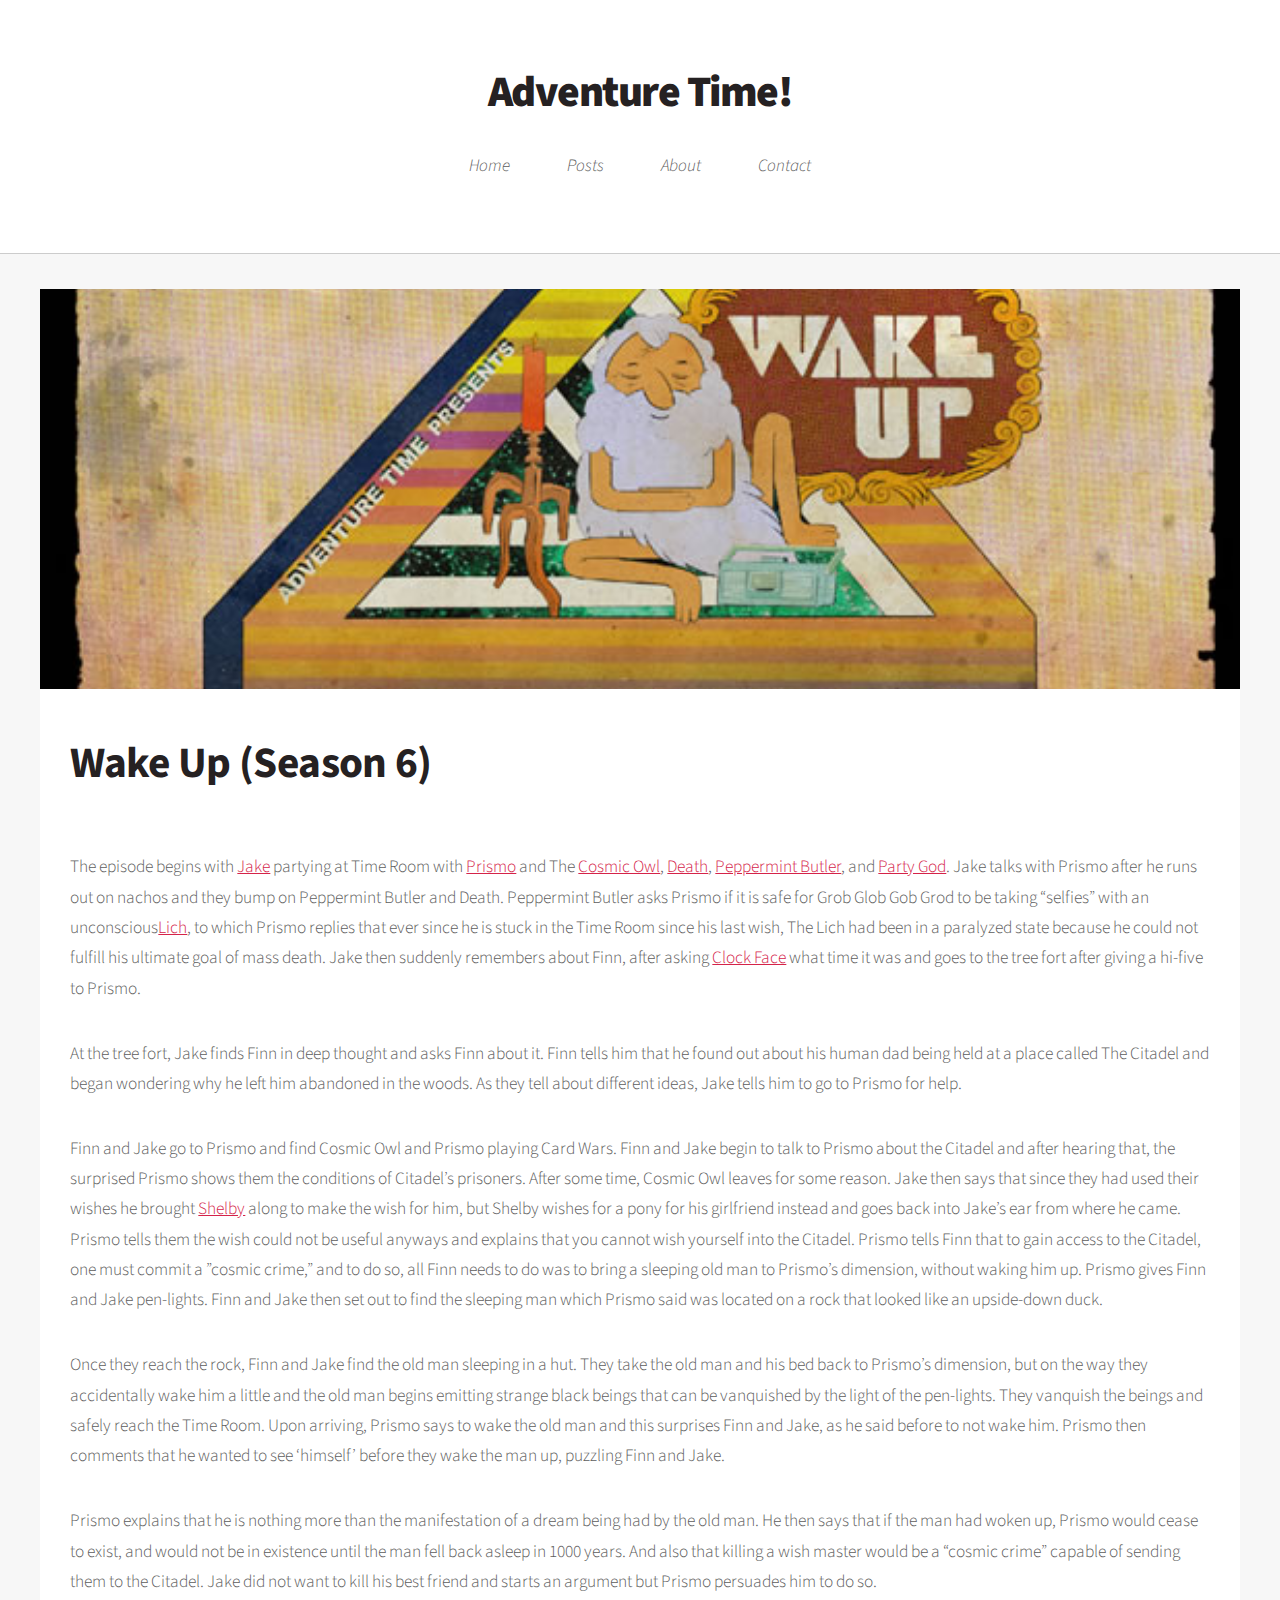
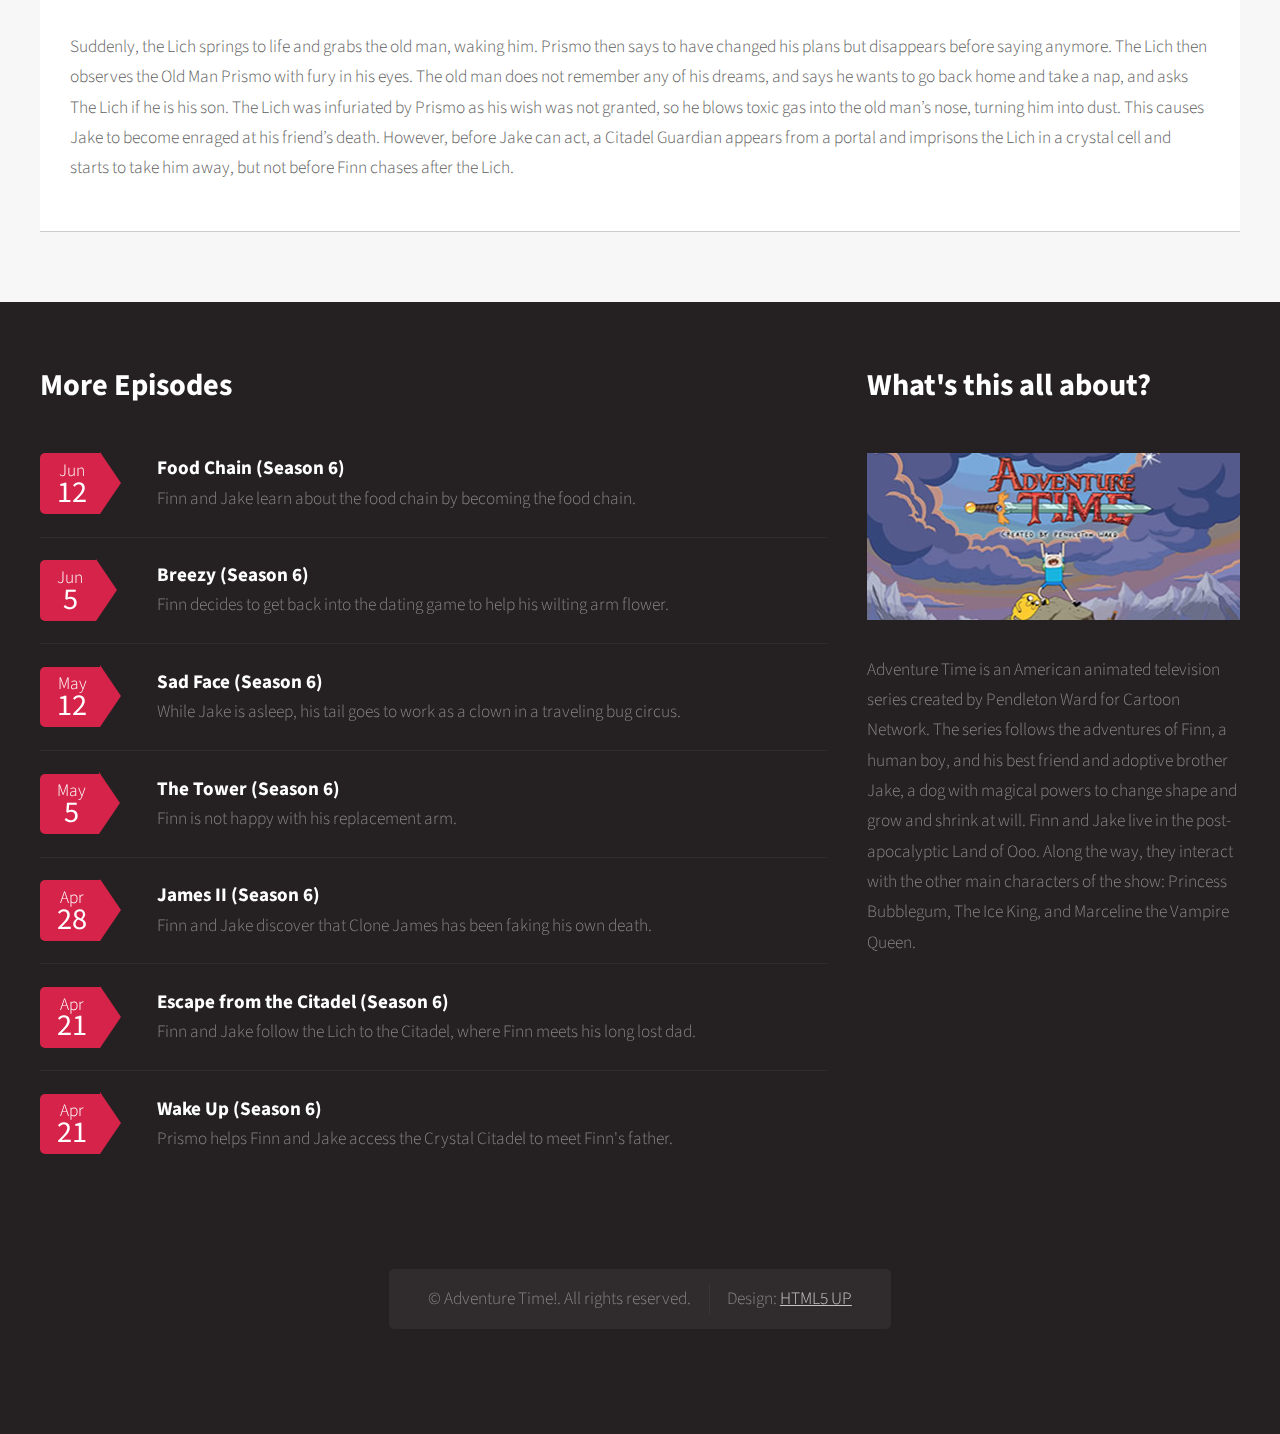
<file: posts/season-6-wake-up/index.html>
<!DOCTYPE html>
<html>

  <head>
    <title>Adventure Time!</title>
    <meta http-equiv="content-type" content="text/html; charset=utf-8" />
    <meta name="description" content="Prismo helps Finn and Jake access the Crystal Citadel to meet Finn&#39;s father." />

    <meta name="keywords" content="adventure time,cartoon network,cartoons,finn,jake,princess bubblegum" />
    
    <script src="/assets/js/jquery.min.js"></script>
    <script src="/assets/js/skel.min.js"></script>
    <script src="/assets/js/skel-layers.min.js"></script>
    <script src="/assets/js/init.js"></script>
    <link rel="stylesheet" href="/assets/css/skel.css" />
    <link rel="stylesheet" href="/assets/css/style.css" />
    <link rel="stylesheet" href="/assets/css/style-desktop.css" />
    
    <link rel="alternate" type="application/rss+xml" title="Adventure Time!" href="" />
</head>


  <body>

    
<div id="header-wrapper">
    <div id="header">

        
            <h1><a href="/">Adventure Time!</a></h1>
        
        <nav id="nav">
            <ul>
                
                
                    <li><a href="/">Home</a></li>
                
                    <li><a href="/posts">Posts</a></li>
                
                    <li><a href="/about/">About</a></li>
                
                    <li><a href="/contact/">Contact</a></li>
                
            </ul>
        </nav>

        

    </div>
</div>


    
    <div id="main-wrapper">
        <div class="container">
            
            <article class="box post">
                <div class="image featured" style="background-image: url('/forestryio/images/wakeup.jpg');"></div>
                <header>
                    <h2>Wake Up (Season 6)</h2>
                    <p></p>
                </header>
                <p>The episode begins with <a href="http://adventuretime.wikia.com/wiki/Jake">Jake</a> partying at Time Room with <a href="http://adventuretime.wikia.com/wiki/Prismo">Prismo</a> and The <a href="http://adventuretime.wikia.com/wiki/Cosmic_Owl">Cosmic Owl</a>, <a href="http://adventuretime.wikia.com/wiki/Death">Death</a>, <a href="http://adventuretime.wikia.com/wiki/Peppermint_Butler">Peppermint Butler</a>, and <a href="http://adventuretime.wikia.com/wiki/Party_God">Party God</a>. Jake talks with Prismo after he runs out on nachos and they bump on Peppermint Butler and Death. Peppermint Butler asks Prismo if it is safe for Grob Glob Gob Grod to be taking &ldquo;selfies&rdquo; with an unconscious<a href="http://adventuretime.wikia.com/wiki/The_Lich_(character)">Lich</a>, to which Prismo replies that ever since he is stuck in the Time Room since his last wish, The Lich had been in a paralyzed state because he could not fulfill his ultimate goal of mass death. Jake then suddenly remembers about Finn, after asking <a href="http://adventuretime.wikia.com/wiki/Clock_Face">Clock Face</a> what time it was and goes to the tree fort after giving a hi-five to Prismo.</p>

<p>At the tree fort, Jake finds Finn in deep thought and asks Finn about it. Finn tells him that he found out about his human dad being held at a place called The Citadel and began wondering why he left him abandoned in the woods. As they tell about different ideas, Jake tells him to go to Prismo for help.</p>

<p>Finn and Jake go to Prismo and find Cosmic Owl and Prismo playing Card Wars. Finn and Jake begin to talk to Prismo about the Citadel and after hearing that, the surprised Prismo shows them the conditions of Citadel&rsquo;s prisoners. After some time, Cosmic Owl leaves for some reason. Jake then says that since they had used their wishes he brought <a href="http://adventuretime.wikia.com/wiki/Shelby">Shelby</a> along to make the wish for him, but Shelby wishes for a pony for his girlfriend instead and goes back into Jake&rsquo;s ear from where he came. Prismo tells them the wish could not be useful anyways and explains that you cannot wish yourself into the Citadel. Prismo tells Finn that to gain access to the Citadel, one must commit a &rdquo;cosmic crime,&rdquo; and to do so, all Finn needs to do was to bring a sleeping old man to Prismo&rsquo;s dimension, without waking him up. Prismo gives Finn and Jake pen-lights. Finn and Jake then set out to find the sleeping man which Prismo said was located on a rock that looked like an upside-down duck.</p>

<p>Once they reach the rock, Finn and Jake find the old man sleeping in a hut. They take the old man and his bed back to Prismo&rsquo;s dimension, but on the way they accidentally wake him a little and the old man begins emitting strange black beings that can be vanquished by the light of the pen-lights. They vanquish the beings and safely reach the Time Room. Upon arriving, Prismo says to wake the old man and this surprises Finn and Jake, as he said before to not wake him. Prismo then comments that he wanted to see &lsquo;himself&rsquo; before they wake the man up, puzzling Finn and Jake.</p>

<p>Prismo explains that he is nothing more than the manifestation of a dream being had by the old man. He then says that if the man had woken up, Prismo would cease to exist, and would not be in existence until the man fell back asleep in 1000 years. And also that killing a wish master would be a &ldquo;cosmic crime&rdquo; capable of sending them to the Citadel. Jake did not want to kill his best friend and starts an argument but Prismo persuades him to do so.</p>

<p>Suddenly, the Lich springs to life and grabs the old man, waking him. Prismo then says to have changed his plans but disappears before saying anymore. The Lich then observes the Old Man Prismo with fury in his eyes. The old man does not remember any of his dreams, and says he wants to go back home and take a nap, and asks The Lich if he is his son. The Lich was infuriated by Prismo as his wish was not granted, so he blows toxic gas into the old man&rsquo;s nose, turning him into dust. This causes Jake to become enraged at his friend&rsquo;s death. However, before Jake can act, a Citadel Guardian appears from a portal and imprisons the Lich in a crystal cell and starts to take him away, but not before Finn chases after the Lich.</p>
            </article>
        </div>
    </div>

    
<div id="footer-wrapper">
    <section id="footer" class="container">
        <div class="row">
            <div class="8u">
                <section>
                    <header>
                        <h2>More Episodes</h2>
                    </header>
                    <ul class="dates">
                        
                    
                        
                    
                        
                    
                        
                        <li>
                            <span class="date">Jun<strong>12</strong></span>
                            <h3><a href="http://example.com/posts/season-6-food-chain/">Food Chain (Season 6)</a></h3>
                            <p>Finn and Jake learn about the food chain by becoming the food chain.</p>
                        </li>
                        
                    
                        
                        <li>
                            <span class="date">Jun<strong>5</strong></span>
                            <h3><a href="http://example.com/posts/season-6-breezy/">Breezy (Season 6)</a></h3>
                            <p>Finn decides to get back into the dating game to help his wilting arm flower.</p>
                        </li>
                        
                    
                        
                        <li>
                            <span class="date">May<strong>12</strong></span>
                            <h3><a href="http://example.com/posts/season-6-sad-face/">Sad Face (Season 6)</a></h3>
                            <p>While Jake is asleep, his tail goes to work as a clown in a traveling bug circus.</p>
                        </li>
                        
                    
                        
                        <li>
                            <span class="date">May<strong>5</strong></span>
                            <h3><a href="http://example.com/posts/season-6-the-tower/">The Tower (Season 6)</a></h3>
                            <p>Finn is not happy with his replacement arm.</p>
                        </li>
                        
                    
                        
                        <li>
                            <span class="date">Apr<strong>28</strong></span>
                            <h3><a href="http://example.com/posts/season-6-james-ii/">James II (Season 6)</a></h3>
                            <p>Finn and Jake discover that Clone James has been faking his own death.</p>
                        </li>
                        
                    
                        
                        <li>
                            <span class="date">Apr<strong>21</strong></span>
                            <h3><a href="http://example.com/posts/season-6-escape-the-citadel/">Escape from the Citadel (Season 6)</a></h3>
                            <p>Finn and Jake follow the Lich to the Citadel, where Finn meets his long lost dad.</p>
                        </li>
                        
                    
                        
                        <li>
                            <span class="date">Apr<strong>21</strong></span>
                            <h3><a href="http://example.com/posts/season-6-wake-up/">Wake Up (Season 6)</a></h3>
                            <p>Prismo helps Finn and Jake access the Crystal Citadel to meet Finn&#39;s father.</p>
                        </li>
                        
                    
                    </ul>
                </section>
            </div>
            <div class="4u">
                <section>
                    <header>
                        <h2>What's this all about?</h2>
                    </header>
                    <a href="#" class="image featured"><img src="/forestryio/images/about.jpg" alt="" /></a>
                    <p>Adventure Time is an American animated television series created by Pendleton Ward for Cartoon Network. The series follows the adventures of Finn, a human boy, and his best friend and adoptive brother Jake, a dog with magical powers to change shape and grow and shrink at will. Finn and Jake live in the post-apocalyptic Land of Ooo. Along the way, they interact with the other main characters of the show: Princess Bubblegum, The Ice King, and Marceline the Vampire Queen.</p>
                </section>
            </div>
        </div>
        <div class="row">
            <div class="12u">

                
                    <div id="copyright">
                        <ul class="links">
                            <li>&copy; Adventure Time!. All rights reserved.</li><li>Design: <a href="http://html5up.net">HTML5 UP</a></li>
                        </ul>
                    </div>

            </div>
        </div>
    </section>
</div>


  </body>

</html>
</file>
<file: assets/css/style-desktop.css>
/*
	Dopetrope by HTML5 UP
	html5up.net | @n33co
	Free for personal and commercial use under the CCA 3.0 license (html5up.net/license)
*/

/*********************************************************************************/
/* Basic                                                                         */
/*********************************************************************************/

	body,input,textarea,select
	{
		font-size: 13pt;
		line-height: 1.75em;
	}
	
	h2
	{
		font-size: 1.5em;
	}
	
	h3
	{
		font-size: 1.35em;
	}

	/* Section/Article */

		header
		{
			margin: 0 0 1.5em 0;
		}
		
			header > p
			{
				margin: 0.5em 0 0 0;
				padding-bottom: 0.5em;
			}

			header.major
			{
				margin: 0 0 3em 0;
			}

		footer
		{
			margin: 2.25em 0 0 0;
		}
	
	/* Box */

		.box
		{
			padding: 2.75em 1.75em 2.75em 1.75em;
		}
		
			.box .image.featured
			{
				left: 1.75em;
				top: 1.75em;
				margin: -4.5em 0 4.25em -3.5em;
			}

			.box.post
			{
			}
			
				.box.post header
				{
					padding-top: 1em;
					margin: 0 0 2em 0;
				}
			
				.box.post h2
				{
					font-size: 2.5em;
					letter-spacing: -0.015em;
				}
				
				.box.post header > p
				{
					margin-top: 1.25em;
					font-size: 1.25em;
				}

	/* Button */
	
		input[type="button"],
		input[type="submit"],
		input[type="reset"],
		.button
		{
			font-size: 1.1em;
			padding: 0.65em 1.5em 0.65em 1.5em;
		}

			input[type="button"].big,
			input[type="submit"].big,
			input[type="reset"].big,
			.button.big
			{
				font-size: 1.5em;
				padding: 0.75em 1.5em 0.75em 1.5em;
			}

	/* List */

		ul.actions
		{
		}
		
			ul.actions li
			{
				display: inline-block;
				margin-left: 1em;
			}
			
			ul.actions li:first-child
			{
				margin-left: 0;
			}

		ul.links
		{
		}

			ul.links li
			{
				display: inline-block;
				border-left: solid 1px rgba(255,255,255,0.05);
				padding: 0 0 0 1em;
				margin: 0 0 0 1em;
			}
			
			ul.links li:first-child
			{
				border-left: 0;
				padding-left: 0;
				margin-left: 0;
			}

		ul.social
		{
			margin: 0 0 3.25em 0;
		}

			ul.social li
			{
				margin-left: 0.75em;
			}

/*********************************************************************************/
/* Wrappers                                                                      */
/*********************************************************************************/

	#header-wrapper
	{
		padding: 4.5em 0 0.1em 0;
	}

	#main-wrapper
	{
		padding: 2em 0 4em 0;
	}

	#footer-wrapper
	{
		padding: 4em 0 4em 0;
	}

		#footer-wrapper header
		{
			margin: 0 0 3em 0;
		}
		
			#footer-wrapper header h2
			{
				font-size: 1.75em;
			}

/*********************************************************************************/
/* Header                                                                        */
/*********************************************************************************/

	#header
	{
		text-align: center;
	}
	
		#header h1
		{
			color: #252122;
			font-weight: 900;
			font-size: 2.5em;
			letter-spacing: -0.035em;
			margin: 0 0 1em 0;
		}

/*********************************************************************************/
/* Nav                                                                           */
/*********************************************************************************/

	#nav
	{
	}

		#nav > ul
		{
			margin: 0;
		}

		#nav > ul > li > ul
		{
			display: none;
		}

		#nav > ul > li
		{
			display: inline-block;
			font-style: italic;
			margin: 0 0.35em 0 0.35em;
		}
		
			#nav > ul > li > a
			{
				border-radius: 5px;
				color: #5d5d5d;
				text-decoration: none;
				padding: 0.6em 1.2em 0.6em 1.2em;
				-moz-transition: background-color .25s ease-in-out;
				-webkit-transition: background-color .25s ease-in-out;
				-o-transition: background-color .25s ease-in-out;
				-ms-transition: background-color .25s ease-in-out;
				transition: background-color .25s ease-in-out;
				outline: 0;
			}

		#nav > ul > li:hover
		{
		}
		
			#nav > ul > li:hover > a
			{
				background: #f3f3f3;
			}
			
		#nav > ul > li.active
		{
		}
		
			#nav > ul > li.active > a
			{
				background: #f3f3f3;
			}
			
		#nav > ul > li.current
		{
		}
		
			#nav > ul > li.current > a
			{
				background: #d52349;
				color: #fff !important;
				font-weight: 700;
			}
			
	.dropotron
	{
		border-radius: 5px;
		background-color: #252122;
		background-color: rgba(34,30,31,0.98);
		padding: 1.25em 1.5em 1.25em 1.5em;
		font-style: italic;
		min-width: 13em;
		box-shadow: 0px 8px 15px 0px rgba(0,0,0,0.5);
		text-align: left;
		margin-top: -1.25em;
		margin-left: -1px;
	}
	
		.dropotron a,
		.dropotron span
		{
			color: #aaa;
			text-decoration: none;
			-moz-transition: color .25s ease-in-out;
			-webkit-transition: color .25s ease-in-out;
			-o-transition: color .25s ease-in-out;
			-ms-transition: color .25s ease-in-out;
			transition: color .25s ease-in-out;
		}
		
		.dropotron li
		{
			padding: 0.25em 0 0.25em 0;
		}

			.dropotron li:hover > a,
			.dropotron li:hover >span
			{
				color: #fff;
			}

		.dropotron.level-0
		{
			margin-top: 2em;
		}
		
			.dropotron.level-0:before
			{
				content: '';
				display: block;
				position: absolute;
				left: 50%;
				margin-left: -10px;
				top: -9px;
				border-left: solid 10px transparent;
				border-right: solid 10px transparent;
				border-bottom: solid 10px #252122;
				border-bottom-color: rgba(34,30,31,0.98);
			}

/*********************************************************************************/
/* Banner                                                                        */
/*********************************************************************************/

	#banner
	{
		position: relative;
		padding: 8em 0;
		margin: 4em 0 0 0;
	}
	
		#banner header
		{
			display: inline-block;
			padding: 2.5em 5em;
			border-radius: 5px;
		}
		
			#banner header h2
			{
				font-size: 2.5em;
				margin: 0 0 0.65em 0;
			}

			#banner header p
			{
				font-size: 1.5em;
			}
			
/*********************************************************************************/
/* Footer                                                                        */
/*********************************************************************************/

	#footer
	{
	}

/*********************************************************************************/
/* Main                                                                          */
/*********************************************************************************/

	#main
	{
	}

/*********************************************************************************/
/* Intro                                                                         */
/*********************************************************************************/

	#intro
	{
		overflow: hidden;
	}
	
		#intro section
		{
			margin: 3em 0;
			padding: 2.5em 0;
		}

		#intro h2
		{
			font-size: 1.75em;
		}
		
		#intro p
		{
			margin: 0;
		}
	
		#intro .middle
		{
			position: relative;
			z-index: 1;
		}
		
			#intro .middle:before
			{
				content: '';
				width: 32px;
				height: 100%;
				position: absolute;
				left: -24px;
				top: 0;
				display: block;
				z-index: -1;
				box-shadow:		32px 0 0 0 #fff,
								0 -32px 0 0 #fff,
								0 32px 0 0 #fff,
								32px 32px 0 0 #fff,
								32px -32px 0 0 #fff,
								0 0 32px 0 rgba(0,0,0,0.15);
			}

			#intro .middle:after
			{
				content: '';
				width: 32px;
				height: 100%;
				position: absolute;
				right: -24px;
				top: 0;
				display: block;
				z-index: -1;
				box-shadow:		-32px 0 0 0 #fff,
								0 -32px 0 0 #fff,
								0 32px 0 0 #fff,
								-32px 32px 0 0 #fff,
								-32px -32px 0 0 #fff,
								0 0 32px 0 rgba(0,0,0,0.15);
			}
		
		#intro .button
		{
			min-width: 12em;
		}

		#intro footer
		{
			margin: 0;
		}

/*********************************************************************************/
/* Copyright                                                                     */
/*********************************************************************************/
		
	#copyright
	{
		margin: 3em 0 2em 0;
	}
	
		#copyright .links
		{
			padding: 0.85em 2.25em 0.85em 2.25em;
		}
</file>
<file: assets/css/skel.css>
/* Resets (http://meyerweb.com/eric/tools/css/reset/ | v2.0 | 20110126 | License: none (public domain)) */

	html,body,div,span,applet,object,iframe,h1,h2,h3,h4,h5,h6,p,blockquote,pre,a,abbr,acronym,address,big,cite,code,del,dfn,em,img,ins,kbd,q,s,samp,small,strike,strong,sub,sup,tt,var,b,u,i,center,dl,dt,dd,ol,ul,li,fieldset,form,label,legend,table,caption,tbody,tfoot,thead,tr,th,td,article,aside,canvas,details,embed,figure,figcaption,footer,header,hgroup,menu,nav,output,ruby,section,summary,time,mark,audio,video{margin:0;padding:0;border:0;font-size:100%;font:inherit;vertical-align:baseline;}article,aside,details,figcaption,figure,footer,header,hgroup,menu,nav,section{display:block;}body{line-height:1;}ol,ul{list-style:none;}blockquote,q{quotes:none;}blockquote:before,blockquote:after,q:before,q:after{content:'';content:none;}table{border-collapse:collapse;border-spacing:0;}body{-webkit-text-size-adjust:none}

/* Box Model */

	*, *:before, *:after {
		-moz-box-sizing: border-box;
		-webkit-box-sizing: border-box;
		box-sizing: border-box;
	}

/* Container */

	.container {
		margin-left: auto;
		margin-right: auto;

		/* width: (containers) */
		width: 1200px;
	}

	/* Modifiers */

		/* 125% */
			.container.\31 25\25 {
				width: 100%;

				/* max-width: (containers * 1.25) */
				max-width: 1500px;

				/* min-width: (containers) */
				min-width: 1200px;
			}

		/* 75% */
			.container.\37 5\25 {

				/* width: (containers * 0.75) */
				width: 900px;

			}

		/* 50% */
			.container.\35 0\25 {

				/* width: (containers * 0.50) */
				width: 600px;

			}

		/* 25% */
			.container.\32 5\25 {

				/* width: (containers * 0.25) */
				width: 300px;

			}

/* Grid */

	.row {
		border-bottom: solid 1px transparent;
	}

	.row > * {
		float: left;
	}

	.row:after, .row:before {
		content: '';
		display: block;
		clear: both;
		height: 0;
	}

	.row.uniform > * > :first-child {
		margin-top: 0;
	}

	.row.uniform > * > :last-child {
		margin-bottom: 0;
	}

	/* Gutters */

		/* Normal */

			.row > * {
				/* padding: (gutters.horizontal) 0 0 (gutters.vertical) */
				padding: 40px 0 0 40px;
			}

			.row {
				/* margin: -(gutters.horizontal) 0 -1px -(gutters.vertical) */
				margin: -40px 0 -1px -40px;
			}

			.row.uniform > * {
				/* padding: (gutters.vertical) 0 0 (gutters.vertical) */
				padding: 40px 0 0 40px;
			}

			.row.uniform {
				/* margin: -(gutters.vertical) 0 -1px -(gutters.vertical) */
				margin: -40px 0 -1px -40px;
			}

		/* 200% */

			.row.\32 00\25 > * {
				/* padding: (gutters.horizontal) 0 0 (gutters.vertical) */
				padding: 80px 0 0 80px;
			}

			.row.\32 00\25 {
				/* margin: -(gutters.horizontal) 0 -1px -(gutters.vertical) */
				margin: -80px 0 -1px -80px;
			}

			.row.uniform.\32 00\25 > * {
				/* padding: (gutters.vertical) 0 0 (gutters.vertical) */
				padding: 80px 0 0 80px;
			}

			.row.uniform.\32 00\25 {
				/* margin: -(gutters.vertical) 0 -1px -(gutters.vertical) */
				margin: -80px 0 -1px -80px;
			}

		/* 150% */

			.row.\31 50\25 > * {
				/* padding: (gutters.horizontal) 0 0 (gutters.vertical) */
				padding: 60px 0 0 60px;
			}

			.row.\31 50\25 {
				/* margin: -(gutters.horizontal) 0 -1px -(gutters.vertical) */
				margin: -60px 0 -1px -60px;
			}

			.row.uniform.\31 50\25 > * {
				/* padding: (gutters.vertical) 0 0 (gutters.vertical) */
				padding: 60px 0 0 60px;
			}

			.row.uniform.\31 50\25 {
				/* margin: -(gutters.vertical) 0 -1px -(gutters.vertical) */
				margin: -60px 0 -1px -60px;
			}

		/* 50% */

			.row.\35 0\25 > * {
				/* padding: (gutters.horizontal) 0 0 (gutters.vertical) */
				padding: 20px 0 0 20px;
			}

			.row.\35 0\25 {
				/* margin: -(gutters.horizontal) 0 -1px -(gutters.vertical) */
				margin: -20px 0 -1px -20px;
			}

			.row.uniform.\35 0\25 > * {
				/* padding: (gutters.vertical) 0 0 (gutters.vertical) */
				padding: 20px 0 0 20px;
			}

			.row.uniform.\35 0\25 {
				/* margin: -(gutters.vertical) 0 -1px -(gutters.vertical) */
				margin: -20px 0 -1px -20px;
			}

		/* 25% */

			.row.\32 5\25 > * {
				/* padding: (gutters.horizontal) 0 0 (gutters.vertical) */
				padding: 10px 0 0 10px;
			}

			.row.\32 5\25 {
				/* margin: -(gutters.horizontal) 0 -1px -(gutters.vertical) */
				margin: -10px 0 -1px -10px;
			}

			.row.uniform.\32 5\25 > * {
				/* padding: (gutters.vertical) 0 0 (gutters.vertical) */
				padding: 10px 0 0 10px;
			}

			.row.uniform.\32 5\25 {
				/* margin: -(gutters.vertical) 0 -1px -(gutters.vertical) */
				margin: -10px 0 -1px -10px;
			}

		/* 0% */

			.row.\30 \25 > * {
				padding: 0;
			}

			.row.\30 \25 {
				margin: 0 0 -1px 0;
			}

	/* Cells */

		.\31 2u, .\31 2u\24 { width: 100%; clear: none; margin-left: 0; }
		.\31 1u, .\31 1u\24 { width: 91.6666666667%; clear: none; margin-left: 0; }
		.\31 0u, .\31 0u\24 { width: 83.3333333333%; clear: none; margin-left: 0; }
		.\39 u, .\39 u\24 { width: 75%; clear: none; margin-left: 0; }
		.\38 u, .\38 u\24 { width: 66.6666666667%; clear: none; margin-left: 0; }
		.\37 u, .\37 u\24 { width: 58.3333333333%; clear: none; margin-left: 0; }
		.\36 u, .\36 u\24 { width: 50%; clear: none; margin-left: 0; }
		.\35 u, .\35 u\24 { width: 41.6666666667%; clear: none; margin-left: 0; }
		.\34 u, .\34 u\24 { width: 33.3333333333%; clear: none; margin-left: 0; }
		.\33 u, .\33 u\24 { width: 25%; clear: none; margin-left: 0; }
		.\32 u, .\32 u\24 { width: 16.6666666667%; clear: none; margin-left: 0; }
		.\31 u, .\31 u\24 { width: 8.3333333333%; clear: none; margin-left: 0; }

		.\31 2u\24 + *,
		.\31 1u\24 + *,
		.\31 0u\24 + *,
		.\39 u\24 + *,
		.\38 u\24 + *,
		.\37 u\24 + *,
		.\36 u\24 + *,
		.\35 u\24 + *,
		.\34 u\24 + *,
		.\33 u\24 + *,
		.\32 u\24 + *,
		.\31 u\24 + * {
			clear: left;
		}

		.\-11u { margin-left: 91.6666666667% }
		.\-10u { margin-left: 83.3333333333% }
		.\-9u { margin-left: 75% }
		.\-8u { margin-left: 66.6666666667% }
		.\-7u { margin-left: 58.3333333333% }
		.\-6u { margin-left: 50% }
		.\-5u { margin-left: 41.6666666667% }
		.\-4u { margin-left: 33.3333333333% }
		.\-3u { margin-left: 25% }
		.\-2u { margin-left: 16.6666666667% }
		.\-1u { margin-left: 8.3333333333% }
</file>
<file: assets/css/style.css>
@charset 'UTF-8';
@import url("font-awesome.min.css");
@import url("http://fonts.googleapis.com/css?family=Source+Sans+Pro:300,400,700,900,300italic");

/*
	Dopetrope by HTML5 UP
	html5up.net | @n33co
	Free for personal and commercial use under the CCA 3.0 license (html5up.net/license)
*/

/*********************************************************************************/
/* Basic                                                                         */
/*********************************************************************************/

	body
	{
		background: #252122;
		/* background-image: url('images/bg02.png'); */
	}

		body.is-loading * {
			-moz-transition: none !important;
			-webkit-transition: none !important;
			-o-transition: none !important;
			-ms-transition: none !important;
			transition: none !important;
			-moz-animation: none !important;
			-webkit-animation: none !important;
			-o-animation: none !important;
			-ms-animation: none !important;
			animation: none !important;
		}

	body,input,textarea,select
	{
		font-family: 'Source Sans Pro';
		font-weight: 300;
		color: #5d5d5d;
	}

	strong, b
	{
		color: #252122;
		font-weight: 400;
	}

	i, em
	{
		font-style: italic;
	}

	sub
	{
		position: relative;
		top: 0.5em;
		font-size: 0.8em;
	}
	
	sup
	{
		position: relative;
		top: -0.5em;
		font-size: 0.8em;
	}

	blockquote
	{
		border-left: solid 0.75em #dddddd;
		padding: 1em 0 1em 1.5em;
		font-style: italic;
	}

	h1, h2, h3, h4, h5, h6
	{
		color: #252122;
		font-weight: 700;
	}

		h1 a, h2 a, h3 a, h4 a, h5 a, h6 a
		{
			color: inherit;
			text-decoration: none;
		}

	a
	{
		color: #d52349;
		text-decoration: underline;
	}
	
		a:hover
		{
			text-decoration: none;
		}

	br.clear
	{
		clear: both;
	}

	hr
	{
		border: 0;
		border-top: solid 1px #dddddd;
		height: 1px;
		margin: 2em 0 2em 0;
	}
		
	p, ul, ol, dl, table
	{
		margin-bottom: 2em;
	}

	/* Form */
	
		form
		{
		}
		
			form label
			{
				display: block;
				color: #252122;
				font-weight: 400;
				margin: 0 0 0.5em 0;
			}
	
			form input[type=text],
			form input[type=email],
			form input[type=password],
			form select,
			form textarea
			{
				-webkit-appearance: none;
				display: block;
				border: 0;
				padding: 0.75em 1em;
				font-size: 1em;
				border-radius: 5px;
				border: solid 1px #dddddd;
				background: #fff;
				width: 100%;
			}

			form input[type=text]:focus,
			form input[type=email]:focus,
			form input[type=password]:focus,
			form select:focus,
			form textarea:focus
			{
				box-shadow: inset 0px 0px 1px 1px #43bff0;
			}

			form textarea
			{
				height: 15em;
			}
			
			form .formerize-placeholder
			{
				color: #555 !important;
			}

			form ::-webkit-input-placeholder
			{
				color: #555 !important;
			}

			form :-moz-placeholder
			{
				color: #555 !important;
			}

			form ::-moz-placeholder
			{
				color: #555 !important;
			}

			form :-ms-input-placeholder
			{
				color: #555 !important;
			}

			form ::-moz-focus-inner
			{
				border: 0;
			}

	/* Tables */
	
		table
		{
			width: 100%;
		}
		
			table.default
			{
				width: 100%;
			}

				table.default tr
				{
					border-top: solid 1px #dddddd;
				}

					table.default tr:first-child
					{
						border-top: 0;
					}
			
				table.default td
				{
					padding: 0.5em 1em 0.5em 1em;
				}
				
				table.default th
				{
					text-align: left;
					padding: 0.5em 1em 0.5em 1em;
					font-weight: 700;
					margin: 0 0 1em 0;
				}
			
				table.default thead
				{
					border-bottom: solid 2px #dddddd;
				}
				
				table.default tfoot
				{
				}
				
				table.default tbody
				{
				}

	/* Section/Article */
	
		section,
		article
		{
			margin-bottom: 2.5em;
		}
		
			section > :last-child,
			article > :last-child
			{
				margin-bottom: 0;
			}

			section:last-child,
			article:last-child
			{
				margin-bottom: 0;
			}

		header
		{
		}

			header > p
			{
				display: block;
				font-style: italic;
			}

			header.major
			{
				position: relative;
				text-align: center;
				border-top: solid 1px #ccc;
				top: 1em;
			}

				header.major h2
				{
					background: #fff;
					position: relative;
					top: -0.65em;
					display: inline;
					margin: 0;
					padding: 0 1em 0 1em;
				}

	/* Box */

		.box
		{
			background: #ffffff;
			border-bottom: solid 1px #ccc;
		}
		
			.box .image.featured
			{
				position: relative;
				width: auto;
			}

	/* Button */
		
		input[type="button"],
		input[type="submit"],
		input[type="reset"],
		.button
		{
			-webkit-appearance: none;
			display: inline-block;
			text-decoration: none;
			cursor: pointer;
			border: 0;
			border-radius: 5px;
			background: #d52349;
			color: #fff !important;
			font-weight: 700;
			outline: 0;
			-moz-transition: background-color .25s ease-in-out;
			-webkit-transition: background-color .25s ease-in-out;
			-o-transition: background-color .25s ease-in-out;
			-ms-transition: background-color .25s ease-in-out;
			transition: background-color .25s ease-in-out;
		}

			input[type="button"]:hover,
			input[type="submit"]:hover,
			input[type="reset"]:hover,
			.button:hover
			{
				background: #e53359;
			}
			
			input[type="button"]:active,
			input[type="submit"]:active,
			input[type="reset"]:active,
			.button:active
			{
				background: #c51349;
			}
		
			input[type="button"].alt,
			input[type="submit"].alt,
			input[type="reset"].alt,
			.button.alt
			{
				background: #252122;
			}

				input[type="button"].alt:hover,
				input[type="submit"].alt:hover,
				input[type="reset"].alt:hover,
				.button.alt:hover
				{
					background: #353132;
				}
				
				input[type="button"].alt:active,
				input[type="submit"].alt:active,
				input[type="reset"].alt:active,
				.button.alt:active
				{
					background: #151112;
				}
		
			.button.icon
			{
			}
			
				.button.icon:before
				{
					opacity: 0.35;
					position: relative;
					top: 0.05em;
					margin-right: 0.75em;
				}

	/* Image */

		.image
		{
			display: inline-block;
			outline: 0;
		}
		
			.image img
			{
				display: block;
				width: 100%;
			}

			.image.centered
			{
				display: block;
				margin: 0 0 2em 0;
			}

				.image.centered img
				{
					margin: 0 auto;
					width: auto;
				}

			.image.featured
			{
				display: block;
				width: 100%;
				margin: 0 0 2em 0;
			}
			
			.image.left
			{
				float: left;
				margin: 0 2em 2em 0;
			}

	/* List */

		ul
		{
		}

			ul.default
			{
				list-style: disc;
				padding-left: 1em;
			}
			
				ul.default li
				{
					padding-left: 0.5em;
				}
				
			ul.contact
			{
			}

				ul.contact li
				{
					position: relative;
					border-top: solid 1px #ddd;
					padding: 1.3em 0 1.3em 7em;
				}

					ul.contact li h3
					{
						position: absolute;
						left: 0;
						top: 1.3em;
						font-size: 1.1em;
					}

					ul.contact li p
					{
						margin: 0;
					}
				
				ul.contact li:first-child
				{
					padding-top: 0;
					border-top: 0;
				}

					ul.contact li:first-child h3
					{
						top: 0;
					}
		
			ul.dates
			{
			}
			
				ul.dates li
				{
					position: relative;
					border-top: solid 1px #ddd;
					padding: 1.3em 0 1.3em 6.75em;
				}

				ul.dates .date
				{
					display: block;
					position: absolute;
					left: 0;
					top: 1.3em;
					background-color: #d52349;
					height: 3.5em;
					text-align: center;
					color: #fff;
					line-height: 1em;
					border-top-left-radius: 5px;
					border-bottom-left-radius: 5px;
					padding: 0.5em 0.75em 0 1em;
				}

					ul.dates .date:after
					{
						content: '';
						position: absolute;
						bottom: 0;
						right: -1.2em;
						border-left: solid 1.25em #d52349;
						border-top: solid 1.8em transparent;
						border-bottom: solid 1.8em transparent;
					}
				
					ul.dates .date strong
					{
						display: block;
						font-size: 1.75em;
						padding-top: 0.15em;
					}
					
				ul.dates h3
				{
					font-size: 1.1em;
				}
					
				ul.dates p
				{
					margin: 0;
				}

				ul.dates li:first-child
				{
					border-top: 0;
					padding-top: 0;
				}
				
					ul.dates li:first-child .date
					{
						top: 0;
					}

			ul.divided
			{
			}
			
				ul.divided li
				{
					border-top: solid 1px #ddd;
					padding: 1em 0 1em 0;
				}
				
				ul.divided li:first-child
				{
					border-top: 0;
					padding-top: 0;
				}
			
			ul.social
			{
				overflow: hidden;
				cursor: default;
			}

				ul.social li
				{
					display: inline-block;
				}

				ul.social li:first-child
				{
					margin-left: 0;
				}

				ul.social li a
				{
					display: inline-block;
					width: 3em;
					height: 3em;
					text-align: center;
					border-radius: 5px;
					background: #888;
					-moz-transition: background-color .25s ease-in-out;
					-webkit-transition: background-color .25s ease-in-out;
					-o-transition: background-color .25s ease-in-out;
					-ms-transition: background-color .25s ease-in-out;
					transition: background-color .25s ease-in-out;
				}
				
					ul.social li a:before
					{
						color: #fff;
						font-size: 2em;
						line-height: 1.5em;
					}
				
				ul.social li a.fa-facebook			{ background: #3c5a98; }
				ul.social li a.fa-facebook:hover	{ background: #4c6aa8; }
				ul.social li a.fa-twitter			{ background: #2daae4; }
				ul.social li a.fa-twitter:hover		{ background: #3dbaf4; }
				ul.social li a.fa-dribbble			{ background: #c4376b; }
				ul.social li a.fa-dribbble:hover	{ background: #d4477b; }
				ul.social li a.fa-linkedin			{ background: #006599; }
				ul.social li a.fa-linkedin:hover	{ background: #1075a9; }
				ul.social li a.fa-tumblr			{ background: #2b4661; }
				ul.social li a.fa-tumblr:hover		{ background: #3b5671; }
				ul.social li a.fa-google-plus		{ background: #da2713; }
				ul.social li a.fa-google-plus:hover	{ background: #ea3723; }

		ol
		{
		}	

			ol.default
			{
				list-style: decimal;
				padding-left: 1.25em;
			}

				ol.default li
				{
					padding-left: 0.25em;
				}

/*********************************************************************************/
/* Icons                                                                         */
/*********************************************************************************/

	.icon {
		position: relative;
		text-decoration: none;
	}

		.icon:before {
			-moz-osx-font-smoothing: grayscale;
			-webkit-font-smoothing: antialiased;
			font-family: FontAwesome;
			font-style: normal;
			font-weight: normal;
			text-transform: none !important;
		}

		.icon > .label {
			display: none;
		}

		.icon.featured
		{
			position: relative;
			display: inline-block;
			background-color: #d52349;
			width: 9em;
			padding: 1.75em 0 0.75em 0;
			border-top-left-radius: 5px;
			border-top-right-radius: 5px;
			margin: 0 0 4.5em 0;
			cursor: default;
		}

			.icon.featured:before
			{
				font-size: 4.5em;
				line-height: 1em;
				color: #fff;
			}
					
			.icon.featured:after
			{
				content: '';
				position: absolute;
				bottom: -1.95em;
				left: 0;
				border-top: solid 2em #d52349;
				border-left: solid 4.5em transparent;
				border-right: solid 4.5em transparent;
			}

			.icon.featured.alt
			{
				background-color: #252122;
			}
			
				.icon.featured.alt:after
				{
					border-top-color: #252122;
				}

			.icon.featured.alt2
			{
				background-color: #827a7c;
			}
			
				.icon.featured.alt2:after
				{
					border-top-color: #827a7c;
				}
							
/*********************************************************************************/
/* Banner                                                                        */
/*********************************************************************************/

	#banner
	{
		background: #BABE50 url('../images/pic01.jpg');
		background-position: center center;
		background-size: auto 100%;
		background-repeat: no-repeat;
		text-align: center;
	}

		#banner header
		{
			background-color: #252122;
			background-color: rgba(34,30,31,0.98);
		}
		
			#banner header h2
			{
				color: #fff;
				font-weight: 700;
			}
			
			#banner header p
			{
				color: #d52349;
				padding: 0;
				font-style: normal;
				margin: 0;
			}

/*********************************************************************************/
/* Wrappers                                                                      */
/*********************************************************************************/

	#header-wrapper
	{
		position: relative;
		background: #ffffff;
		border-bottom: solid 1px #ccc;
	}

	#main-wrapper
	{
		position: relative;
		background: #f7f7f7; /* url('images/bg02.png'); */
	}

		#main-wrapper:before
		{
			content: '';
			position: absolute;
			top: 0;
			left: 0;
			width: 100%;
			/* background: url('images/bg01.png'); */
			background-size: 100% 100%;
			z-index: 0;
			opacity: 0.1;
		}
		
		#main-wrapper .major
		{
		}
		
			#main-wrapper .major h2
			{
				/* background: #f7f7f7 url('images/bg02.png'); */
			}
	
	#footer-wrapper
	{
		position: relative;
		color: #858484;
	}

		#footer-wrapper:before
		{
			content: '';
			position: absolute;
			top: 0;
			left: 0;
			width: 100%;
			/* background: url('images/bg01.png'); */
			background-size: 100% 100%;
			z-index: 0;
			opacity: 0.5;
		}
	
		#footer-wrapper a
		{
			color: #c5c4c4;
		}
		
		#footer-wrapper h2,
		#footer-wrapper h3,
		#footer-wrapper h4,
		#footer-wrapper h5,
		#footer-wrapper h6,
		#footer-wrapper strong,
		#footer-wrapper b
		{
			color: #fff;
		}

		#footer-wrapper h1 a, 
		#footer-wrapper h2 a, 
		#footer-wrapper h3 a, 
		#footer-wrapper h4 a, 
		#footer-wrapper h5 a, 
		#footer-wrapper h6 a
		{
			color: inherit;
		}

		#footer-wrapper ul.contact li
		{
			border-top-color: #353434;
			border-top-color: rgba(255,255,255,0.05);
		}

		#footer-wrapper ul.dates li
		{
			border-top-color: #353434;
			border-top-color: rgba(255,255,255,0.05);
		}

		#footer-wrapper ul.divided li
		{
			border-top-color: #353434;
			border-top-color: rgba(255,255,255,0.05);
		}
		
/*********************************************************************************/
/* Intro                                                                         */
/*********************************************************************************/

	#intro
	{
		text-align: center;
	}
	
/*********************************************************************************/
/* Copyright                                                                     */
/*********************************************************************************/

	#copyright
	{	
		text-align: center;
	}
	
		#copyright .links
		{
			display: inline-block;
			background: #2C2929;
			background: rgba(255,255,255,0.05);
			border-radius: 5px;
			margin: 0;
		}
/*********************************************************************************/
/* Added                                                                     */
/*********************************************************************************/

/*article image header */

article.post .image {
    min-height: 400px;
    background-position: center;
    background-repeat: no-repeat;
    background-size: 100%;
}

#header-wrapper #header {
	margin-bottom: 4em;
}

.container {
	width: 100%;
	max-width: 1200px;
}
</file>
